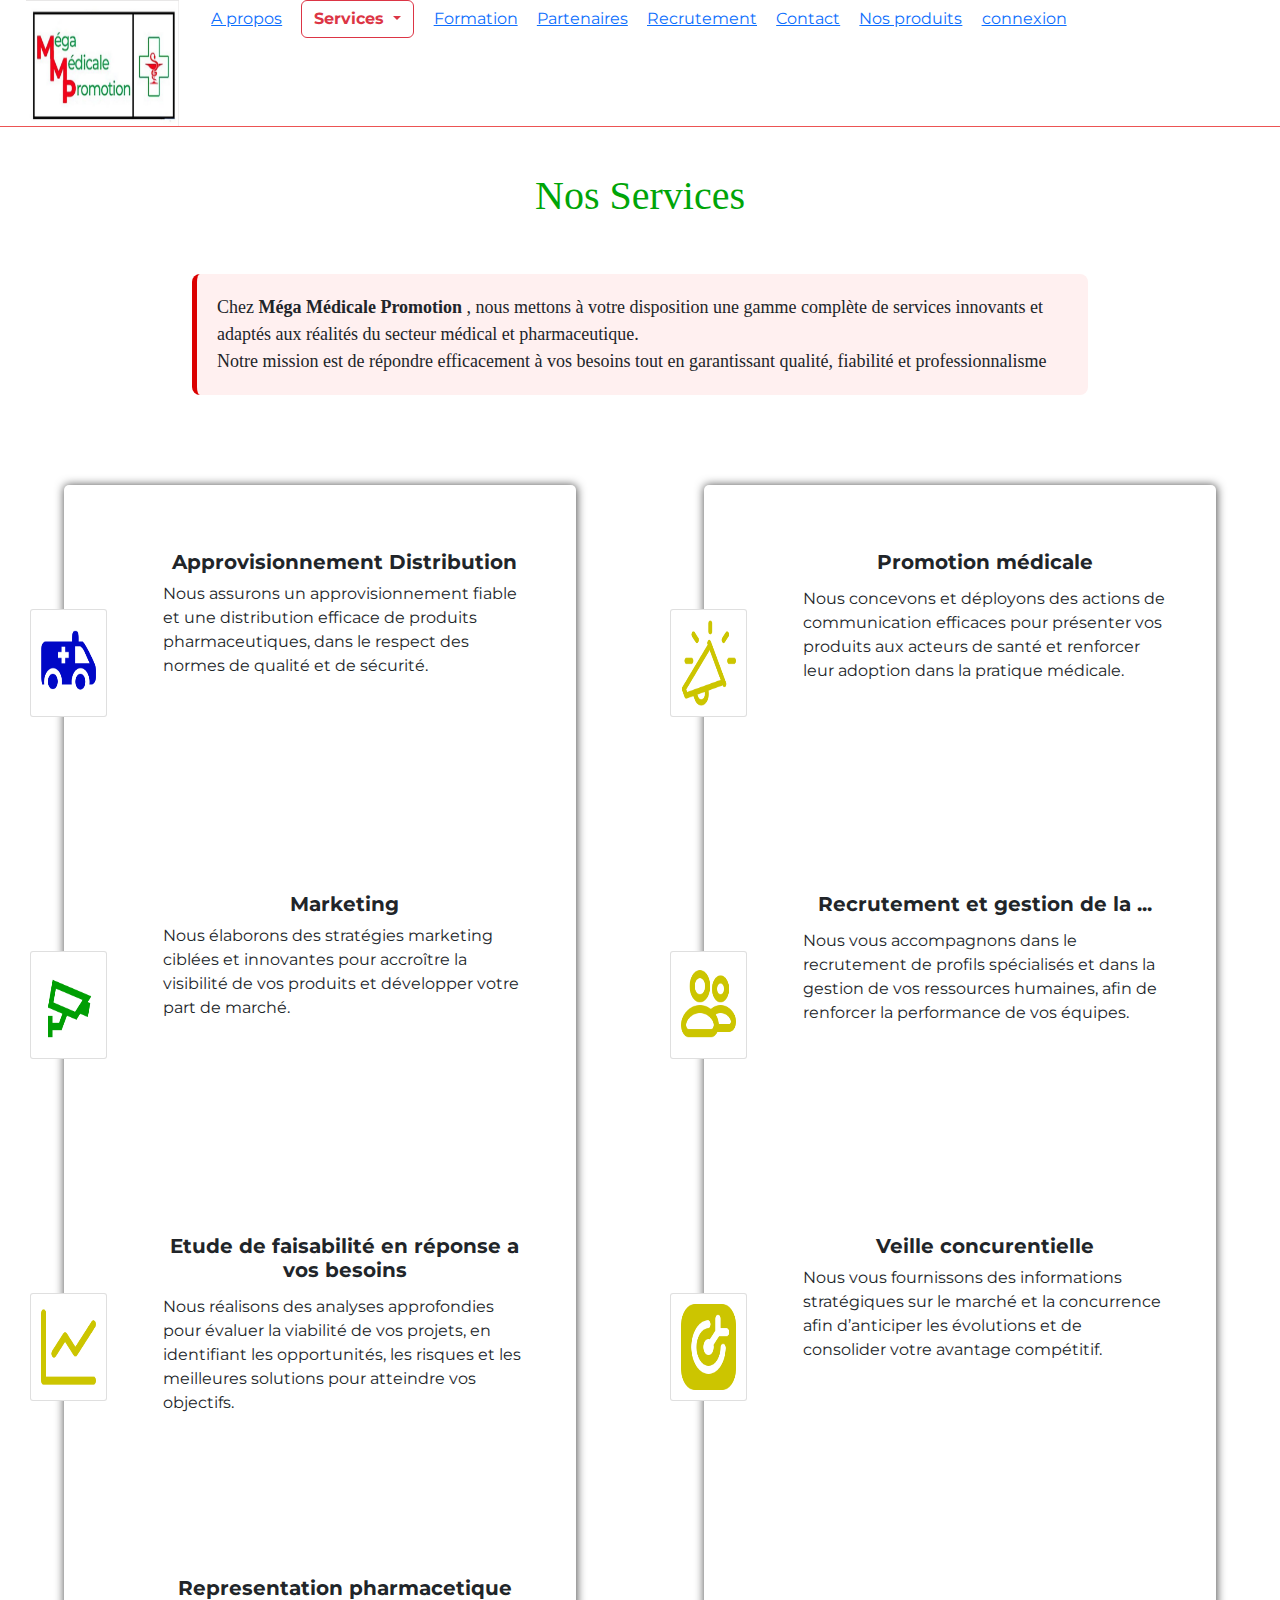
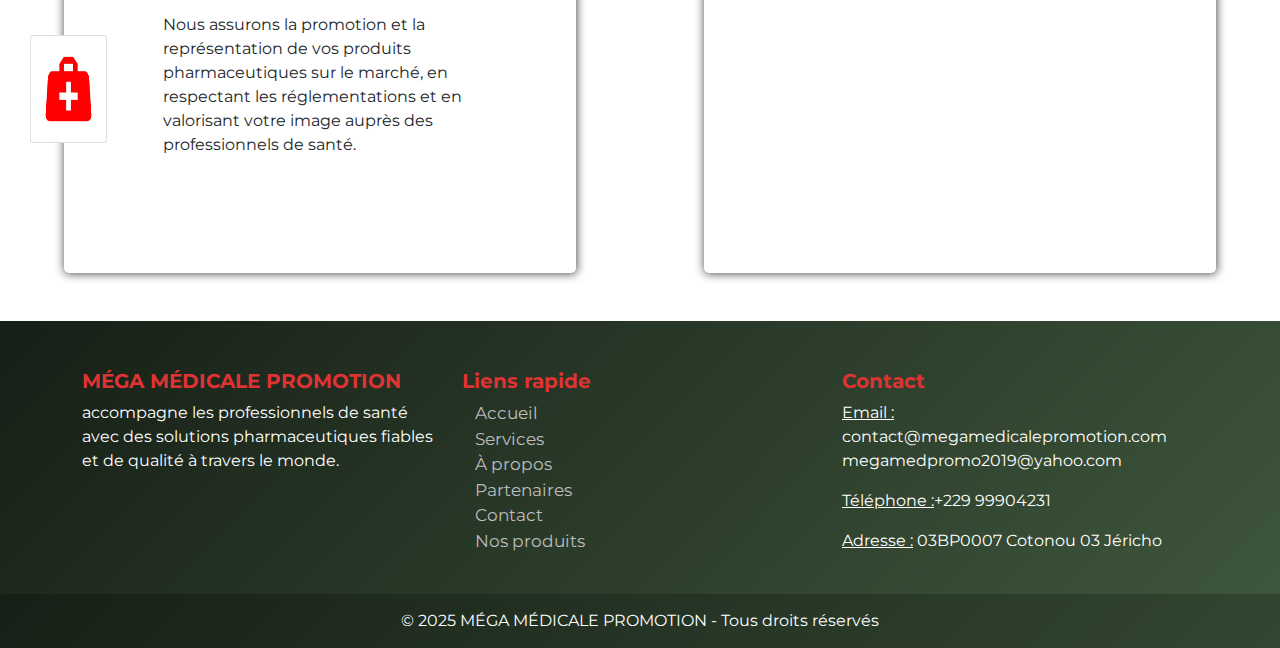
<file: Approfond.html>
<!DOCTYPE html>
<html lang="fr">
<head>
    <meta charset="UTF-8">
    <meta name="viewport" content="width=device-width, initial-scale=1.0">
    <title>MegaMedicalePromotion</title>
    
    <link href="https://fonts.googleapis.com/css2?family=Montserrat:wght@400;600&display=swap" rel="stylesheet">
    <link href="https://fonts.googleapis.com/css2?family=Poppins:wght@400;700&display=swap" rel="stylesheet">
    <link rel="preconnect" href="https://fonts.googleapis.com">
    <link rel="preconnect" href="https://fonts.gstatic.com" crossorigin>
    <link href="https://fonts.googleapis.com/css2?family=Rancho&display=swap" rel="stylesheet">
    <link rel="stylesheet" href="https://cdnjs.cloudflare.com/ajax/libs/font-awesome/6.5.0/css/all.min.css">
    <link rel="icon" type="image/png" href="./outils visuel/logo.png">
    <link href="https://cdn.jsdelivr.net/npm/bootstrap@5.3.3/dist/css/bootstrap.min.css" rel="stylesheet">
    <link rel="stylesheet" href="./Etude.css">
</head>
<body>
   <header>
        <img src="./outils visuel/logoNouveau.PNG" alt="" class="logo">
        <button class="menuAF" id="bouton">MENU ☰</button>
        <navd id="nav">
            <ul class="menuUl">
                <button class="close-btn" id="fermer">&times;</button>
                <li ><a href="./Apropos.html" class="menuliste">A propos</a></li>
                
                <div class="dropdown">
                    <button class="btn btn-whitte dropdown-toggle text-danger fw-bold active " type="button" data-bs-toggle="dropdown" aria-expanded="false">
                    Services
                    </button>
                    <ul class="dropdown-menu">
                        <li><a href="./Etude.html" class="dropdown-item">Etude de faisabilité en réponse a vos besoins</a></li>
                        <li><a href="./Representation.html" class="dropdown-item">Representation pharmacetique</a></li>
                        <li><a href="./Promotion.html" class="dropdown-item">Promotion médicale</a></li>
                        <li><a href="./RGestion.html" class="dropdown-item">Recrutement et gestion de la ...</a></li>
                        <li><a href="./Marketing.html" class="dropdown-item">Marketing</a></li>
                        <li><a href="./Approfond.html" class="dropdown-item">Approvisionnement Distribution</a></li>
                        <li><a href="./Veille.html" class="dropdown-item">Veille concurentielle</a></li>  
                    </ul>
                </div>
                
                <li><a href="./Formation.html"  class="menuliste">Formation</a></li>
                <li><a href="./Partenaire.html"  class="menuliste">Partenaires</a></li>
                <li><a href="./Recrutement.html"  class="menuliste">Recrutement</a></li>
                <li><a href="./Contact.html"  class="menuliste">Contact</a></li>
                <li><a href="./Produits.html"  class="menuliste">Nos produits</a></li>
                <li><a href="https://megamedicalepromotion.com/#/"  class="menuliste">connexion</a></li>
            </ul>
        </nav> 
    </header>
    <h1>Nos Services</h1>
    <p class="txt">
        Chez <b>Méga Médicale Promotion</b> , nous mettons à votre disposition une gamme complète 
        de services innovants et adaptés aux réalités du secteur médical et pharmaceutique. <br>
        Notre mission est de répondre efficacement à vos besoins tout en garantissant qualité, fiabilité
        et professionnalisme
    </p>
    <div class="boxx">
        <div class="boxx1">
                <div class="box1">
                    <img src="./outils visuel/ambulance_.png" alt="" class="iconee">
                    <div>
                        <h4>Approvisionnement Distribution</h4>
                        <p class="parag">
                            Nous assurons un approvisionnement fiable et une distribution efficace de produits pharmaceutiques, 
                            dans le respect des normes de qualité et de sécurité.
                        </p>
                    </div>
                
                </div>
                <div class="box1">
                    <img src="./outils visuel/surveillance_.png" alt="" class="iconee">
                    <div>
                        <h4>Marketing</h4>
                        <p class="parag">
                            Nous élaborons des stratégies marketing ciblées et innovantes pour accroître la visibilité de vos
                            produits et développer votre part de marché.
                        </p>
                    </div>
                
                </div>
                <div class="box1">
                    <img src="./outils visuel/graph-16_.png" alt="" class="iconee">
                    <div class="flx">
                        <h4>Etude de faisabilité en réponse a vos besoins</h4>
                        <p class="parag">
                            Nous réalisons des analyses approfondies pour évaluer la viabilité de vos projets, 
                            en identifiant les opportunités, les risques et les meilleures solutions pour atteindre vos objectifs.
                        </p>
                    </div>
                    
                   
                </div>
                <div class="box1">
                    <img src="./outils visuel/medical-bag_.png" alt="" class="iconee">
                    <div class="flx">
                        <h4>Representation pharmacetique</h4>
                        <p class="parag">
                            Nous assurons la promotion et la représentation de vos produits pharmaceutiques sur le marché, en respectant 
                            les réglementations et en valorisant votre image auprès des professionnels de santé.
                        </p>
                    </div>
                    
                </div>
                
        </div>
        <div class="boxx1">
            <div class="box1">
                    <img src="./outils visuel/annoncement-megaphone_.png" alt="" class="iconee">
                    <div class="flx">
                        <h4>Promotion médicale</h4>
                        <p class="parag">
                            Nous concevons et déployons des actions de communication efficaces pour présenter vos produits aux acteurs de 
                            santé et renforcer leur adoption dans la pratique médicale.
                        </p>
                    </div>
            </div>
                
                
            <div class="box1">
                    <img src="./outils visuel/persons_.png" alt="" class="iconee">
                    <div class="flx">
                        <h4>Recrutement et gestion de la ...</h4>
                        <p class="parag">
                            Nous vous accompagnons dans le recrutement de profils spécialisés et dans la gestion de vos ressources humaines, 
                            afin de renforcer la performance de vos équipes.
                        </p>
                    </div>
            </div>
            
            <div class="box1">
                <img src="./outils visuel/issue-type-objective_.png" alt="" class="iconee">
                <div>
                    <h4>Veille concurentielle</h4>
                    <p class="parag">
                        Nous vous fournissons des informations stratégiques sur le marché et la concurrence afin d’anticiper
                        les évolutions et de consolider votre avantage compétitif.
                    </p>
                </div>
            
            </div>
        </div>
        
    </div>
  

    <footer class="mt-5 pt-5 footer">
        <div class="container">
            <div class="row">
                <!-- Présentation -->
                <div class="col-lg-4 col-md-6 mb-4">
                    <h5 class="fw-bold">MÉGA MÉDICALE PROMOTION</h5>
                    <p> accompagne les professionnels 
                        de santé avec des solutions pharmaceutiques fiables 
                        et de qualité à travers le monde.
                    </p>
                    <div class="social-icons">
                        <a href="#"><i class="bi bi-facebook"></i></a>
                        <a href="#"><i class="bi bi-instagram"></i></a>
                        <a href="#"><i class="bi bi-whatsapp"></i></a>
                        <a href="#"><i class="bi bi-twitter"></i></a>
                    </div>
                </div>

                <!-- Liens utiles -->
                <div class="col-lg-4 col-md-6 mb-4">
                    <h5 class="fw-bold ">Liens rapide</h5>
                    <ul class="boite list-unstyled decallien">
                        <li><a href="./index.html">Accueil</a></li>
                        <li><a href="./Etude.html">Services</a></li>
                        <li><a href="./Apropos.html">À propos</a></li>
                        <li><a href="./Partenaire.html"  class="menuliste">Partenaires</a></li>
                        <li><a href="./Contact.html"  class="menuliste">Contact</a></li>
                        <li><a href="./Produits.html"  class="menuliste">Nos produits</a></li>
                    </ul>
                </div>

                <!-- Contact -->
                <div class="col-lg-4 col-md-12 mb-4">
                    <h5 class="fw-bold">Contact</h5>
                    <p> <u>Email :</u> contact@megamedicalepromotion.com <br>
                        megamedpromo2019@yahoo.com</p>
                    <p> <u>Téléphone :</u>+229 99904231</p>
                    <p> <u>Adresse :</u> 03BP0007 Cotonou 03 Jéricho</p>
                </div>
            </div>
        </div>

        <!-- Bas de page -->
        <div class="footer-bottom text-center">
            © 2025 MÉGA MÉDICALE PROMOTION - Tous droits réservés
        </div>
    </footer>

<!-- Bootstrap JS -->


  <script src="https://cdn.jsdelivr.net/npm/bootstrap@5.3.3/dist/js/bootstrap.bundle.min.js"></script>
    <script>
        window.addEventListener("load", function() {
            document.body.classList.add("loaded");
        });
    </script>
    <script src="./Aprpos.js"></script>
</body>
</html>
</file>
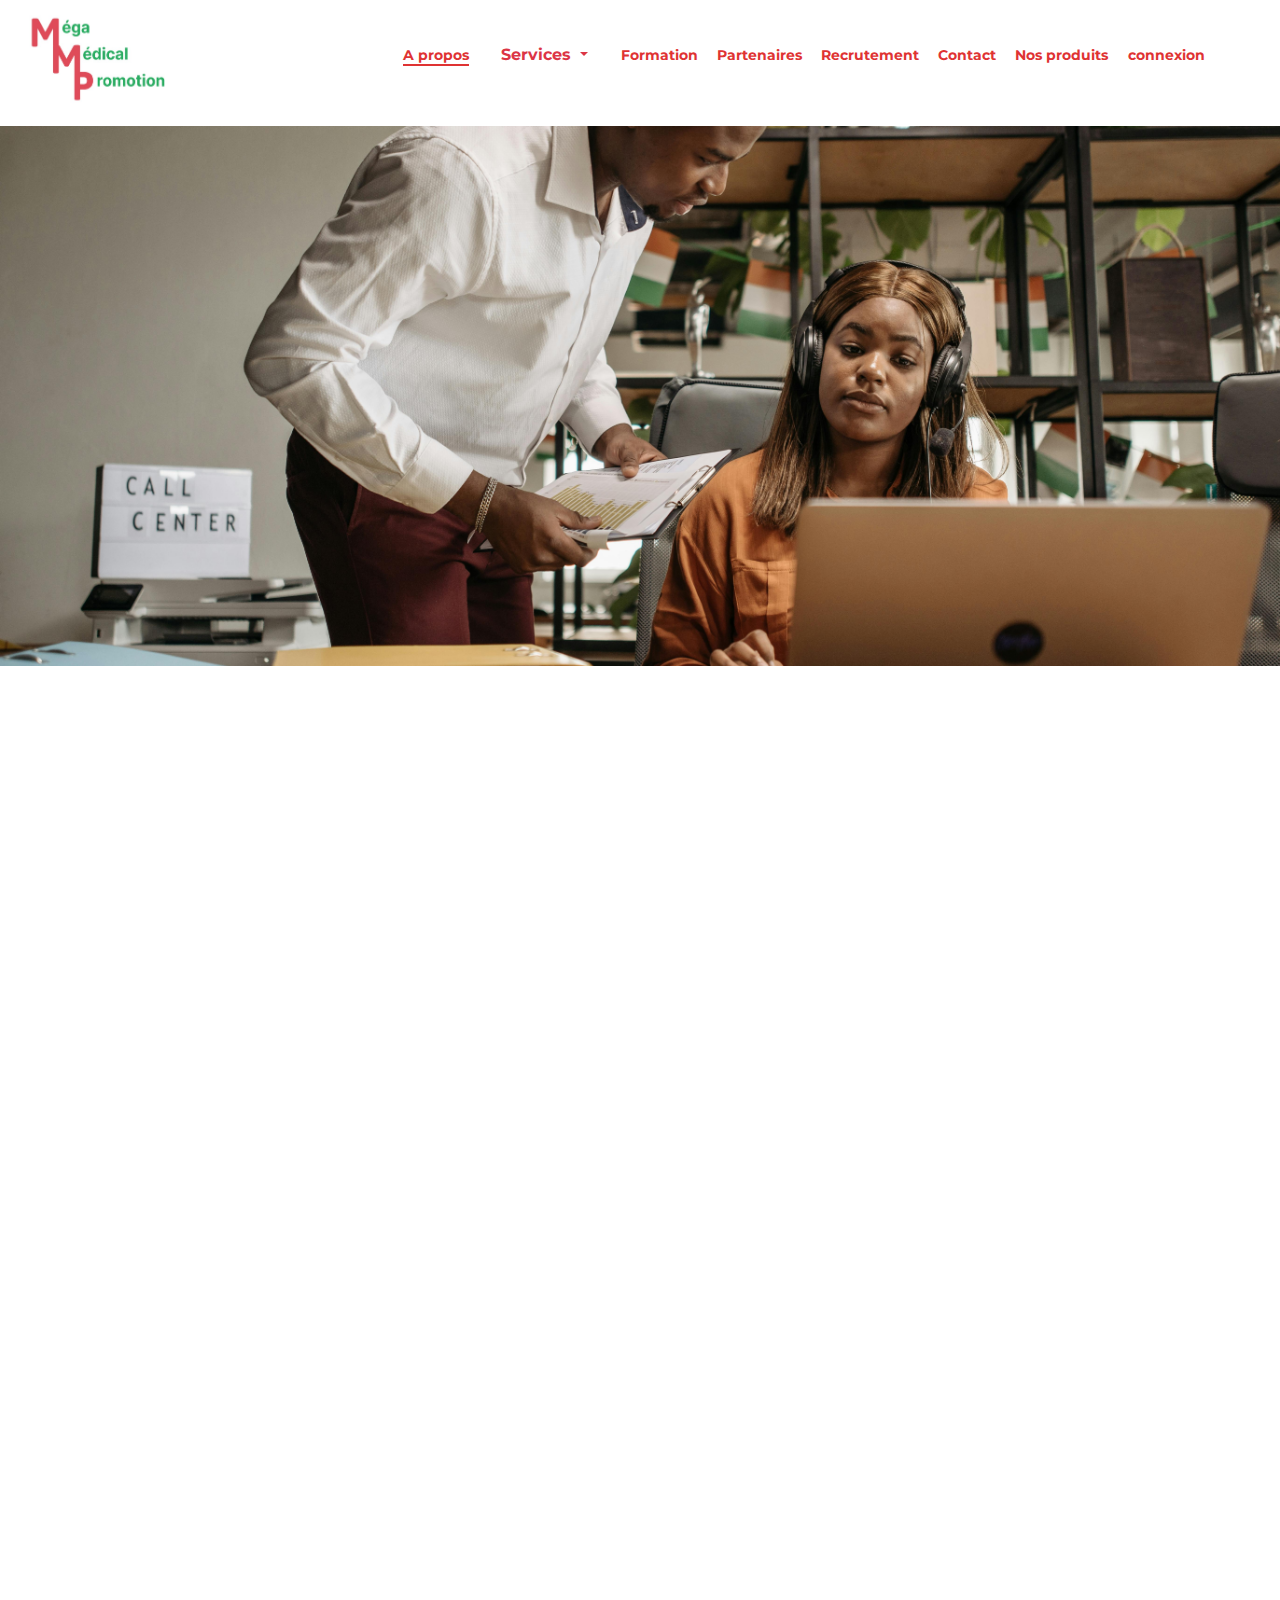
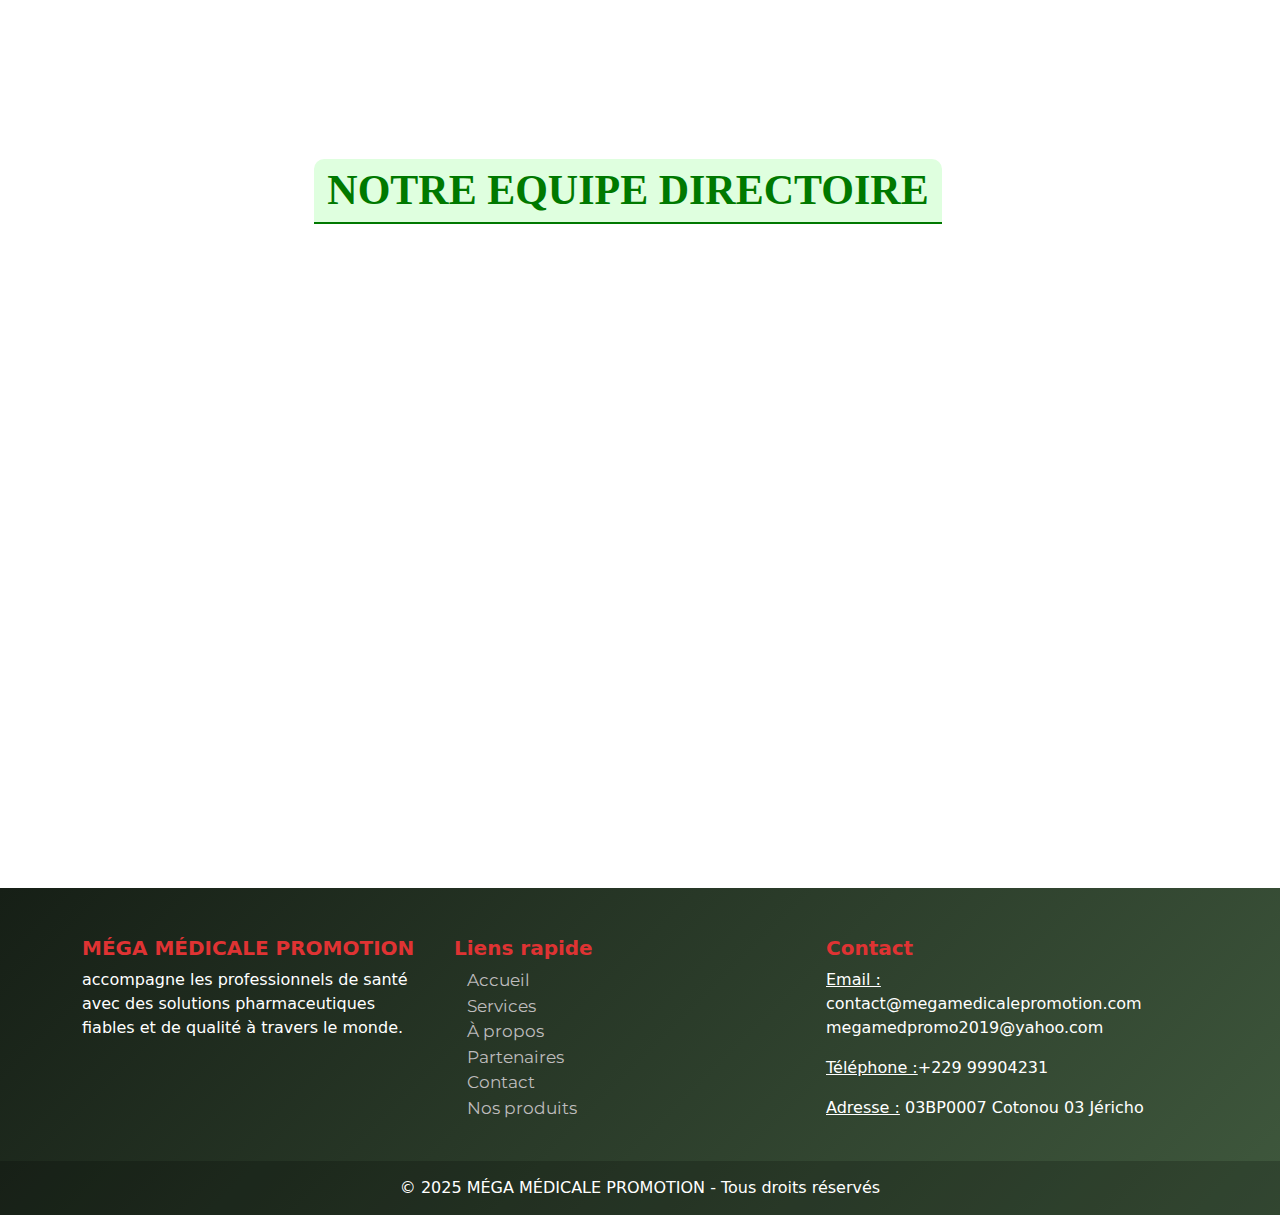
<file: Apropos.html>
<!DOCTYPE html>
<html lang="fr">
<head>
    <meta charset="UTF-8">
    <meta name="viewport" content="width=device-width, initial-scale=1.0">
    <title>MegaMedicalePromotion</title>
    <link rel="stylesheet" href="./Apropos.css">
    <link href="https://fonts.googleapis.com/css2?family=Montserrat:wght@400;600&display=swap" rel="stylesheet">
    <link href="https://fonts.googleapis.com/css2?family=Poppins:wght@400;700&display=swap" rel="stylesheet">
    <link rel="preconnect" href="https://fonts.googleapis.com">
    <link rel="preconnect" href="https://fonts.gstatic.com" crossorigin>
    <link href="https://fonts.googleapis.com/css2?family=Rancho&display=swap" rel="stylesheet">
    <link href="https://cdn.jsdelivr.net/npm/bootstrap@5.3.3/dist/css/bootstrap.min.css" rel="stylesheet">
    <link rel="icon" type="image/png" href="./outils visuel/logo.png">
</head>
<body>
    <header>
        <img src="./outils visuel/logo.png" alt="" class="logo">
        <nav>
            <ul class="menuUl">
                <li ><a href="./Apropos.html" class="active">A propos</a></li>
                
                <div class="dropdown">
                    <button class="btn btn-whitte dropdown-toggle text-danger fw-bold " type="button" data-bs-toggle="dropdown" aria-expanded="false">
                    Services
                    </button>
                    <ul class="dropdown-menu">
                        <li><a href="./Etude.html" class="dropdown-item">Etude de faisabilité en réponse a vos besoins</a></li>
                        <li><a href="./Representation.html" class="dropdown-item">Representation pharmacetique</a></li>
                        <li><a href="./Promotion.html" class="dropdown-item">Promotion médicale</a></li>
                        <li><a href="./Recrutement.html" class="dropdown-item">Recrutement et gestion de la ...</a></li>
                        <li><a href="./Marketing.html" class="dropdown-item">Marketing</a></li>
                        <li><a href="./Approfond.html" class="dropdown-item">Approvisionnement Distribution</a></li>
                        <li><a href="./Veille.html" class="dropdown-item">Veille concurentielle</a></li>  
                    </ul>
                </div>
               
                <li><a href="./Formation.html"  class="menuliste">Formation</a></li>
                <li><a href="./Partenaire.html"  class="menuliste">Partenaires</a></li>
                <li><a href="./Recrutement.html"  class="menuliste">Recrutement</a></li>
                <li><a href="./Contact.html"  class="menuliste">Contact</a></li>
                <li><a href="./Produits.html"  class="menuliste">Nos produits</a></li>
                <li><a href="https://megamedicalepromotion.com/#/"  class="menuliste">connexion</a></li>
            </ul>
        </nav> 
    </header>
    <div>
        <img src="./outils visuel/pexels-pavel-danilyuk-7658414.jpg" alt="" class="bgimage">
        <p class="phr1">A Propos de nous</p>
    </div>
    <div class="row">
        <div class="col-12">
            <div class="box">
                <div class="box0">
                    <img src="./outils visuel/logo.png" alt="" class="bx0">
                    <div class="bx1">
                        <p class="titre">Qui sommes nous ?</p>
                        <p class="txt">
                            <b>Méga Médicale Promotion (MMP)</b> est une agence de promotion pharmaceutique basée 
                            à Cotonou, au Bénin. <br>
                            Nous accompagnons les laboratoires et les professionnels de santé en assurant la visibilité
                            , la diffusion et la mise
                            en relation autour de produits pharmaceutiques fiables et adaptés aux besoins du marché.
                        </p>
                    </div>
                </div>

            </div>
        </div>
        <div class="col-12">
            <div class="box">
                <div class="box1">
                    <p class="titre"> VISION A l'horizon 2025-2035</p>
                    <p class="txt">
                        <b>MMP</b> se voudrait être dans le top 5 des agence de représentation et 
                        de promotion  pharmaceutique et parapharmaceutique au BENIN. <br>
                        En faisant de la délégation médicale 
                        comme à l'origine en s'adaptant aux réalités du temps tout en accordant priorité à la formation et
                        à l'éthique de la profession de visiteur médicale
                    </p>

                </div>

            </div>
        </div>
        <div class="col-12">
            <div class="box">
                <div class="box2">
                    <p class="titre">Notre mission</p>
                    <p class="txt">Contribuer à l'amélioration de la santé publique en facilitant l'accès à des produits
                        médicaux de qualité, en partageant des informations actualisées et en soutenant les professionnels 
                        de santé dans leur pratique quotidienne.
                    </p>
                </div>

            </div>
        </div>
        <div class="col-12">

            <p class="entete">NOTRE EQUIPE DIRECTOIRE</p> 
            <div class="box">
                
                    <p class="txte">
                        Derrière la réussite de <b>Méga Médicale Promotion</b> , il y a des femmes et des hommes engagés qui portent 
                        la vision de l'entreprise. <br>
                        Notre équipe directoire incarne le leadership et l'expertise nécessaires pour orienter nos choix stratégiques, 
                        renforcer nos partenariats et garantir un développement durable dans le secteur médical et pharmaceutique.
                    </p>
    
                

            </div>
        </div>
        <div class="col-12">
            <div class="box">
                
                <section class="team py-5">
                    <div class="container">
                        <div class="row g-4">
                            
                            <div class="col-lg-4 col-md-6">
                                <div class="card shadow-sm border-0 text-center p-3 h-100">
                                    <img src="./outils visuel/bg4.jpg" alt="Photo Membre" class="rounded-circle mx-auto mb-3" width="120" height="120">
                                    <h5 class="fw-bold">Dr. Jean Dupont</h5>
                                    <p class="text-primary mb-1"> Directeur Général</p>
                                </div>
                            </div>

                            <div class="col-lg-4 col-md-6">
                                <div class="card shadow-sm border-0 text-center p-3 h-100">
                                    <img src="./outils visuel/bg3.jpg" alt="Photo Membre" class="rounded-circle mx-auto mb-3" width="120" height="120">
                                    <h5 class="fw-bold">Mme. Aïssatou Koné</h5>
                                    <p class="text-primary mb-1"> Directeur Financier</p>
                                </div>
                            </div>

                            
                            <div class="col-lg-4 col-md-6">
                                <div class="card shadow-sm border-0 text-center p-3 h-100">
                                    <img src="./outils visuel/bg1.jpg" alt="Photo Membre" class="rounded-circle mx-auto mb-3" width="120" height="120">
                                    <h5 class="fw-bold">M. Marc Agossou</h5>
                                    <p class="text-primary mb-1"> Directeur Marketing</p>
                                </div>
                            </div>
                            

                        </div>
                    </div>
                </section>
            </div>    
        </div>
    </div>
    
<footer class="mt-5 pt-5 footer">
        <div class="container">
            <div class="row">
                <!-- Présentation -->
                <div class="col-lg-4 col-md-6 mb-4">
                    <h5 class="fw-bold">MÉGA MÉDICALE PROMOTION</h5>
                    <p> accompagne les professionnels 
                        de santé avec des solutions pharmaceutiques fiables 
                        et de qualité à travers le monde.
                    </p>
                    <div class="social-icons">
                        <a href="#"><i class="bi bi-facebook"></i></a>
                        <a href="#"><i class="bi bi-instagram"></i></a>
                        <a href="#"><i class="bi bi-whatsapp"></i></a>
                        <a href="#"><i class="bi bi-twitter"></i></a>
                    </div>
                </div>

                <!-- Liens utiles -->
                <div class="col-lg-4 col-md-6 mb-4">
                    <h5 class="fw-bold ">Liens rapide</h5>
                    <ul class="boite list-unstyled decallien">
                        <li><a href="./index.html">Accueil</a></li>
                        <li><a href="./Etude.html">Services</a></li>
                        <li><a href="./Apropos.html">À propos</a></li>
                        <li><a href="./Partenaire.html"  class="menuliste">Partenaires</a></li>
                        <li><a href="./Contact.html"  class="menuliste">Contact</a></li>
                        <li><a href="./Produits.html"  class="menuliste">Nos produits</a></li>
                    </ul>
                </div>

                <!-- Contact -->
                <div class="col-lg-4 col-md-12 mb-4">
                    <h5 class="fw-bold">Contact</h5>
                    <p> <u>Email :</u> contact@megamedicalepromotion.com <br>
                        megamedpromo2019@yahoo.com</p>
                    <p> <u>Téléphone :</u>+229 99904231</p>
                    <p> <u>Adresse :</u> 03BP0007 Cotonou 03 Jéricho</p>
                </div>
            </div>
        </div>

        <!-- Bas de page -->
        <div class="footer-bottom text-center">
            © 2025 MÉGA MÉDICALE PROMOTION - Tous droits réservés
        </div>
    </footer>

<!-- Bootstrap JS -->


<!-- Bootstrap JS -->


  <script src="https://cdn.jsdelivr.net/npm/bootstrap@5.3.3/dist/js/bootstrap.bundle.min.js"></script>
  <script>
    window.addEventListener("scroll", function () {
    let elements = document.querySelectorAll(".box");
    elements.forEach(el => {
        let position = el.getBoundingClientRect().top;
        let screenHeight = window.innerHeight;

        if (position < screenHeight - 100 && position > -el.offsetHeight + 100) {
        // La boîte est visible → ajouter la classe
        el.classList.add("show");
        } else {
        // La boîte est hors écran → enlever la classe
        el.classList.remove("show");
        }
    });
    });

  </script>
    <script>
        window.addEventListener("load", function() {
            document.body.classList.add("loaded");
        });
    </script>

</body>
</html>
</file>
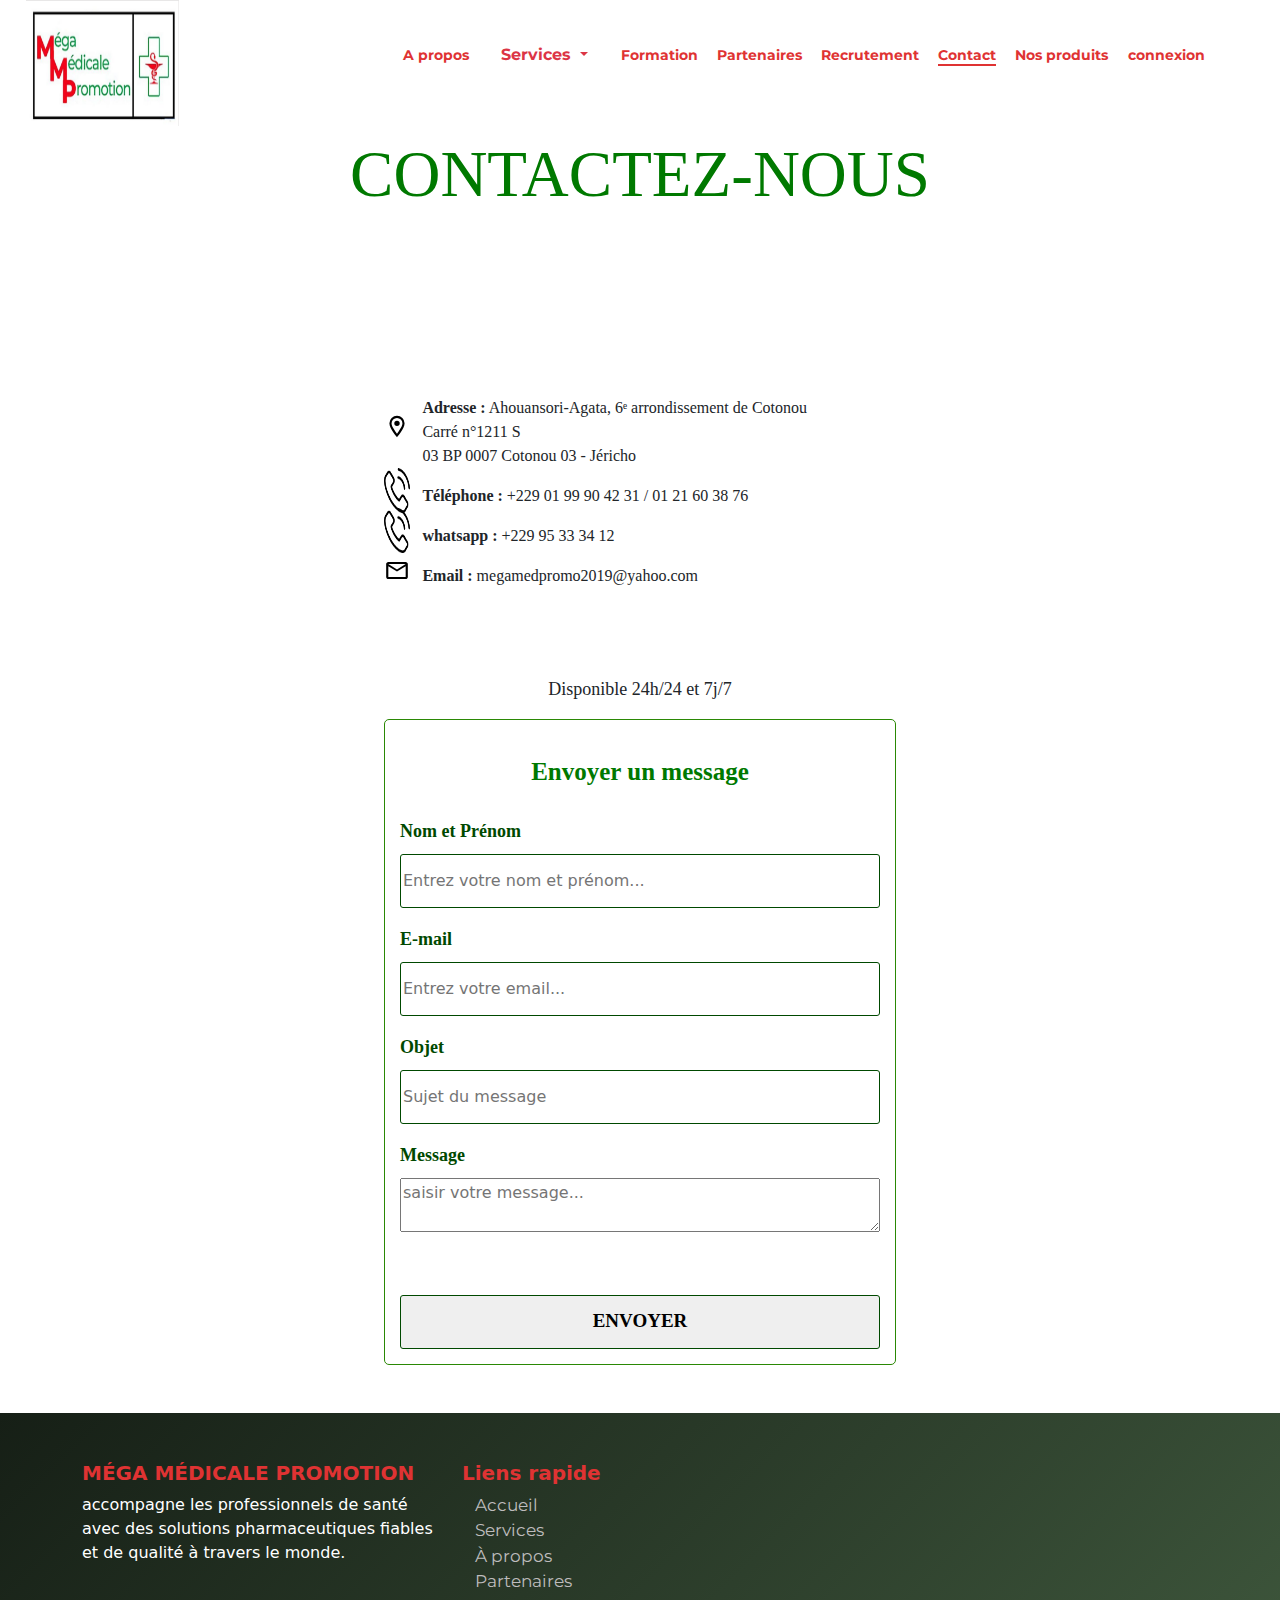
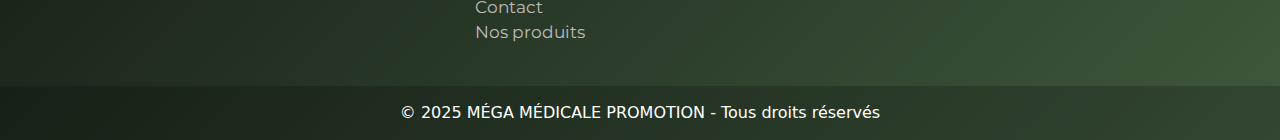
<file: Contact.html>
<!DOCTYPE html>
<html lang="fr">
<head>
    <meta charset="UTF-8">
    <meta name="viewport" content="width=device-width, initial-scale=1.0">
    <title>MegaMedicalePromotion</title>
    <link rel="stylesheet" href="./Contact.css">
    <link href="https://fonts.googleapis.com/css2?family=Montserrat:wght@400;600&display=swap" rel="stylesheet">
    <link href="https://fonts.googleapis.com/css2?family=Poppins:wght@400;700&display=swap" rel="stylesheet">
    <link rel="preconnect" href="https://fonts.googleapis.com">
    <link rel="preconnect" href="https://fonts.gstatic.com" crossorigin>
    <link href="https://fonts.googleapis.com/css2?family=Rancho&display=swap" rel="stylesheet">
    <link href="https://cdn.jsdelivr.net/npm/bootstrap@5.3.3/dist/css/bootstrap.min.css" rel="stylesheet">
    <link rel="icon" type="image/png" href="./outils visuel/logo.png">
</head>
<body>
   <header>
        <img src="./outils visuel/logoNouveau.PNG" alt="" class="logo">
        <button class="menuAF" id="bouton">MENU ☰</button>
        <nav id="nav">
            <ul class="menuUl">
                <button class="close-btn" id="fermer">&times;</button>
                <li ><a href="./Apropos.html" class="menuliste">A propos</a></li>
                
                <div class="dropdown">
                    <button class="btn btn-whitte dropdown-toggle text-danger fw-bold " type="button" data-bs-toggle="dropdown" aria-expanded="false">
                    Services
                    </button>
                    <ul class="dropdown-menu">
                        <li><a href="./Etude.html" class="dropdown-item">Etude de faisabilité en réponse a vos besoins</a></li>
                        <li><a href="./Representation.html" class="dropdown-item">Representation pharmacetique</a></li>
                        <li><a href="./Promotion.html" class="dropdown-item">Promotion médicale</a></li>
        
                        <li><a href="./Marketing.html" class="dropdown-item">Marketing</a></li>
                        <li><a href="./Approfond.html" class="dropdown-item">Approvisionnement Distribution</a></li>
                        <li><a href="./Veille.html" class="dropdown-item">Veille concurentielle</a></li>  
                    </ul>
                </div>
                
                <li><a href="./Formation.html"  class="menuliste">Formation</a></li>
                <li><a href="./Partenaire.html"  class="menuliste">Partenaires</a></li>
                <li><a href="./Recrutement.html"  class="menuliste">Recrutement</a></li>
                <li><a href="./Contact.html"  class="active">Contact</a></li>
                <li><a href="./Produits.html"  class="menuliste">Nos produits</a></li>
                <li><a href="https://megamedicalepromotion.com/#/"  class="menuliste">connexion</a></li>
            </ul>
        </nav> 
    </header>
    <p class="entete">CONTACTEZ-NOUS</p>
    <div class="opti">
        <div class="chx">
            <img src="./outils visuel/map-marker-outline.svg" alt="" class="icone">
            <p class="txt"> <b>Adresse :</b>
                Ahouansori-Agata, 6ᵉ arrondissement de Cotonou <br>
                Carré n°1211 S <br>
                03 BP 0007 Cotonou 03 - Jéricho</p>
        </div>
        <div class="chx">
            <img src="./outils visuel/phone-call.png" alt="" class="icone">
            <p class="txt"> <b>Téléphone :</b> +229 01 99 90 42 31 / 01 21 60 38 76</p>
        </div>
        <div class="chx">
            <img src="./outils visuel/phone-call.png" alt="" class="icone">
            <p class="txt"> <b>whatsapp :</b> +229 95 33 34 12</p>
        </div>
         <div class="chx">
            <img src="./outils visuel/email-outline.svg" alt="" class="icone">
            <p class="txt"> <b>Email :</b> megamedpromo2019@yahoo.com</p>
        </div>
    </div>
    <p class="ouver">Disponible 24h/24 et 7j/7</p>

    <form action="./contact.php" method="post">
        <label for="" class="titrf">Envoyer un message</label>
        <label for="N">Nom et Prénom</label>
        <input type="text" name="nom" id="N" required placeholder="Entrez votre nom et prénom...">
        <label for="E">E-mail</label>
        <input type="email" name="email" id="E" required placeholder="Entrez votre email...">
        <label for="O">Objet</label>
        <input type="text" name="objet" id="" placeholder="Sujet du message">
        <label for="M" >Message</label>
        <textarea name="message" id="M" placeholder="saisir votre message..." required class="tes"></textarea>
        <input type="submit" value="ENVOYER" class="bout">
    </form>

    <footer class="mt-5 pt-5 footer">
        <div class="container">
            <div class="row">
                <!-- Présentation -->
                <div class="col-lg-4 col-md-6 mb-4">
                    <h5 class="fw-bold">MÉGA MÉDICALE PROMOTION</h5>
                    <p> accompagne les professionnels 
                        de santé avec des solutions pharmaceutiques fiables 
                        et de qualité à travers le monde.
                    </p>
                    <div class="social-icons">
                        <a href="#"><i class="bi bi-facebook"></i></a>
                        <a href="#"><i class="bi bi-instagram"></i></a>
                        <a href="#"><i class="bi bi-whatsapp"></i></a>
                        <a href="#"><i class="bi bi-twitter"></i></a>
                    </div>
                </div>

                <!-- Liens utiles -->
                <div class="col-lg-4 col-md-6 mb-4">
                    <h5 class="fw-bold ">Liens rapide</h5>
                    <ul class="boite list-unstyled decallien">
                        <li><a href="./index.html">Accueil</a></li>
                        <li><a href="./Etude.html">Services</a></li>
                        <li><a href="./Apropos.html">À propos</a></li>
                        <li><a href="./Partenaire.html"  class="menuliste">Partenaires</a></li>
                        <li><a href="./Contact.html"  class="menuliste">Contact</a></li>
                        <li><a href="./Produits.html"  class="menuliste">Nos produits</a></li>
                    </ul>
                </div>

                <!-- Contact -->
                <div class="col-lg-4 col-md-12 mb-4">
                    
                </div>
            </div>
        </div>

        <!-- Bas de page -->
        <div class="footer-bottom text-center">
            © 2025 MÉGA MÉDICALE PROMOTION - Tous droits réservés
        </div>
    </footer>

<!-- Bootstrap JS -->


<!-- Bootstrap JS -->


  <script src="https://cdn.jsdelivr.net/npm/bootstrap@5.3.3/dist/js/bootstrap.bundle.min.js"></script>
    <script>
        window.addEventListener("load", function() {
            document.body.classList.add("loaded");
        });
    </script>
    <script src="./Aprpos.js"></script>
</body>
</html>
</file>
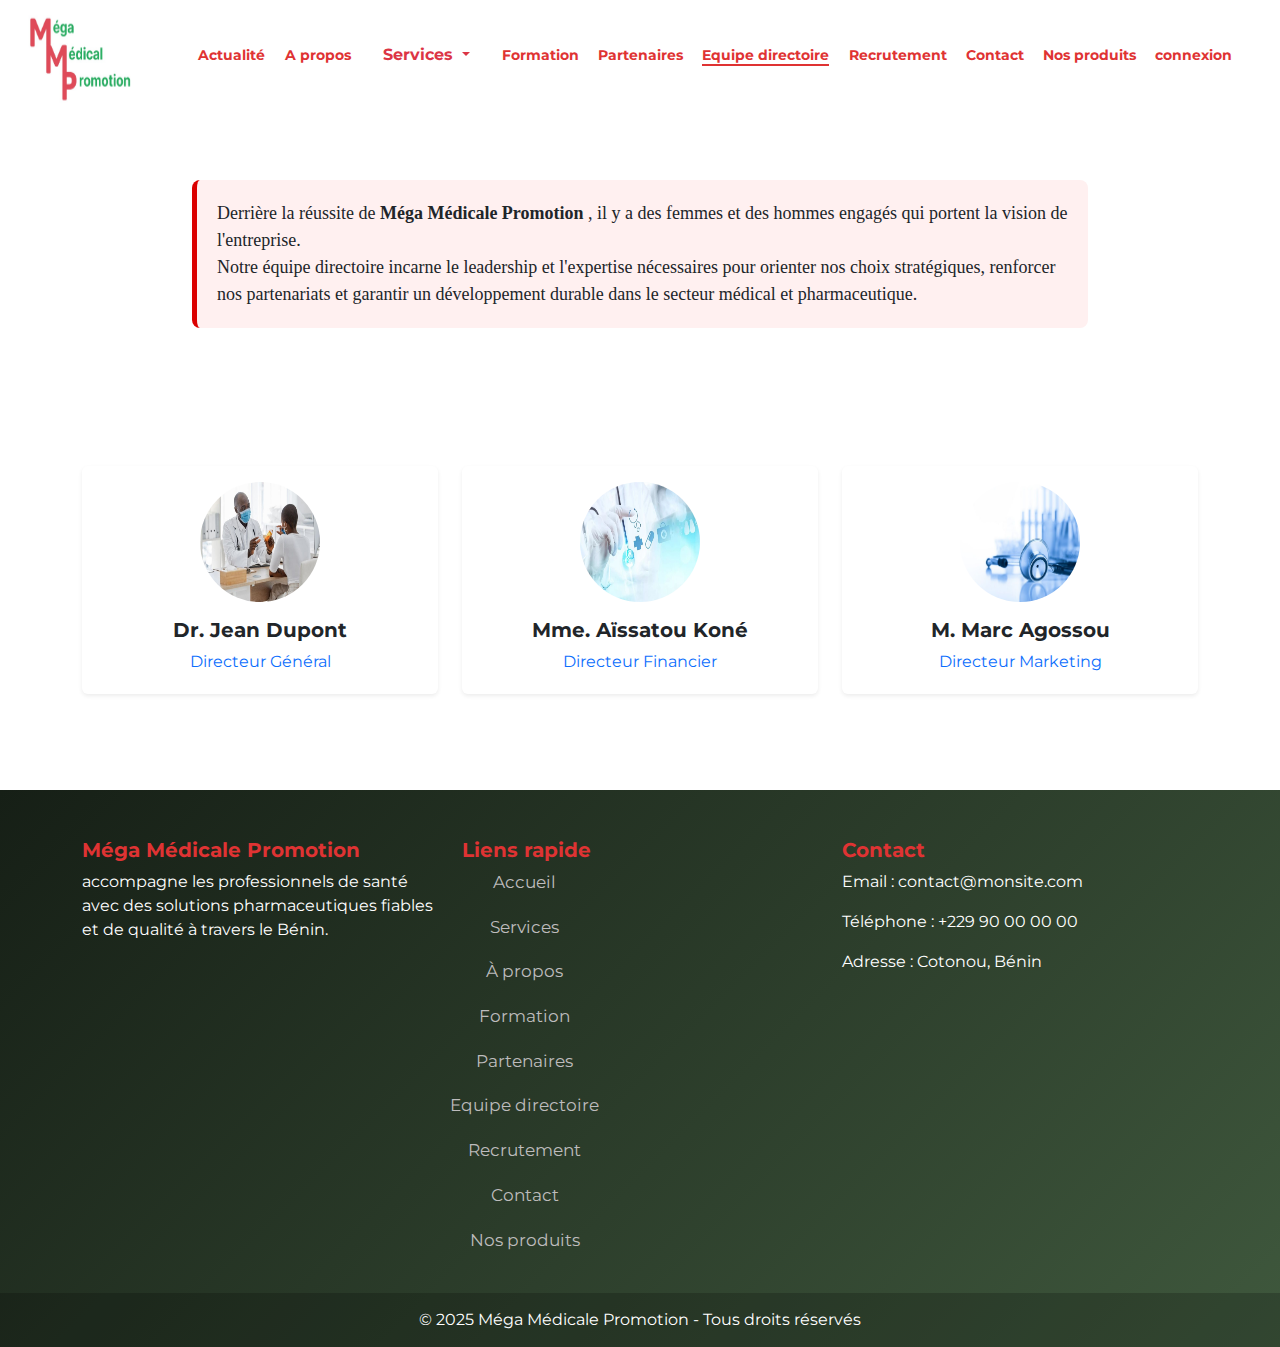
<file: Equipe.html>
<!DOCTYPE html>
<html lang="fr">
<head>
    <meta charset="UTF-8">
    <meta name="viewport" content="width=device-width, initial-scale=1.0">
    <title>MegaMedicalePromotion</title>
    
    <link href="https://fonts.googleapis.com/css2?family=Montserrat:wght@400;600&display=swap" rel="stylesheet">
    <link href="https://fonts.googleapis.com/css2?family=Poppins:wght@400;700&display=swap" rel="stylesheet">
    <link rel="preconnect" href="https://fonts.googleapis.com">
    <link rel="preconnect" href="https://fonts.gstatic.com" crossorigin>
    <link href="https://fonts.googleapis.com/css2?family=Rancho&display=swap" rel="stylesheet">
    <link href="https://cdn.jsdelivr.net/npm/bootstrap@5.3.3/dist/css/bootstrap.min.css" rel="stylesheet">
    <link rel="stylesheet" href="./Equipe.css">
</head>
<body>
   <header>
        <img src="./outils visuel/logo.png" alt="" class="logo">
        <nav>
            <ul class="menuUl">
                <li ><a href="./index.html" class="menuliste">Actualité</a></li>
                <li ><a href="./Apropos.html" class="menuliste">A propos</a></li>
                
                <div class="dropdown">
                    <button class="btn btn-whitte dropdown-toggle text-danger fw-bold " type="button" data-bs-toggle="dropdown" aria-expanded="false">
                    Services
                    </button>
                    <ul class="dropdown-menu">
                        <li><a href="./Etude.html" class="dropdown-item">Etude de faisabilité en réponse a vos besoins</a></li>
                        <li><a href="./Representation.html" class="dropdown-item">Representation pharmacetique</a></li>
                        <li><a href="./Promotion.html" class="dropdown-item">Promotion médicale</a></li>
                        <li><a href="./Recrutement.html" class="dropdown-item">Recrutement et gestion de la ...</a></li>
                        <li><a href="./Marketing.html" class="dropdown-item">Marketing</a></li>
                        <li><a href="./Approfond.html" class="dropdown-item">Approvisionnement Distribution</a></li>
                        <li><a href="./Veille.html" class="dropdown-item">Veille concurentielle</a></li>  
                    </ul>
                </div>
                
                <li><a href="./Formation.html"  class="menuliste">Formation</a></li>
                <li><a href="./Partenaire.html"  class="menuliste">Partenaires</a></li>
                <li><a href="./Equipe.html"  class="active">Equipe directoire</a></li>
                <li><a href="./Recrutement.html"  class="menuliste">Recrutement</a></li>
                <li><a href="./Contact.html"  class="menuliste">Contact</a></li>
                <li><a href="./Produits.html"  class="menuliste">Nos produits</a></li>
                <li><a href="https://megamedicalepromotion.com/#/"  class="menuliste">connexion</a></li>
            </ul>
        </nav> 
    </header>
     <p class="txt">
        Derrière la réussite de <b>Méga Médicale Promotion</b> , il y a des femmes et des hommes engagés qui portent 
        la vision de l'entreprise. <br>
        Notre équipe directoire incarne le leadership et l'expertise nécessaires pour orienter nos choix stratégiques, 
        renforcer nos partenariats et garantir un développement durable dans le secteur médical et pharmaceutique.
    </p>
    <section class="team py-5">
        <div class="container">
            <div class="row g-4">
                
                <div class="col-lg-4 col-md-6">
                    <div class="card shadow-sm border-0 text-center p-3 h-100">
                        <img src="./outils visuel/bg4.jpg" alt="Photo Membre" class="rounded-circle mx-auto mb-3" width="120" height="120">
                        <h5 class="fw-bold">Dr. Jean Dupont</h5>
                        <p class="text-primary mb-1"> Directeur Général</p>
                    </div>
                </div>

                <div class="col-lg-4 col-md-6">
                    <div class="card shadow-sm border-0 text-center p-3 h-100">
                        <img src="./outils visuel/bg3.jpg" alt="Photo Membre" class="rounded-circle mx-auto mb-3" width="120" height="120">
                        <h5 class="fw-bold">Mme. Aïssatou Koné</h5>
                        <p class="text-primary mb-1"> Directeur Financier</p>
                    </div>
                </div>

                <!-- Membre 3 -->
                <div class="col-lg-4 col-md-6">
                    <div class="card shadow-sm border-0 text-center p-3 h-100">
                        <img src="./outils visuel/bg1.jpg" alt="Photo Membre" class="rounded-circle mx-auto mb-3" width="120" height="120">
                        <h5 class="fw-bold">M. Marc Agossou</h5>
                        <p class="text-primary mb-1"> Directeur Marketing</p>
                    </div>
                </div>

            </div>
        </div>
    </section>

           
    
    <footer class="mt-5 pt-5 footer">
        <div class="container">
            <div class="row">
                <!-- Présentation -->
                <div class="col-lg-4 col-md-6 mb-4">
                    <h5 class="fw-bold">Méga Médicale Promotion</h5>
                    <p> accompagne les professionnels 
                        de santé avec des solutions pharmaceutiques fiables 
                        et de qualité à travers le Bénin.
                    </p>
                    <div class="social-icons">
                        <a href="#"><i class="bi bi-facebook"></i></a>
                        <a href="#"><i class="bi bi-instagram"></i></a>
                        <a href="#"><i class="bi bi-whatsapp"></i></a>
                        <a href="#"><i class="bi bi-twitter"></i></a>
                    </div>
                </div>

                <!-- Liens utiles -->
                <div class="col-lg-4 col-md-6 mb-4">
                    <h5 class="fw-bold ">Liens rapide</h5>
                    <ul class="boite list-unstyled decallien">
                        <li><a href="./index.html">Accueil</a></li>
                        <li><a href="./">Services</a></li>
                        <li><a href="./Apropos.html">À propos</a></li>
                        <li><a href="./Formation.html"  class="menuliste">Formation</a></li>
                        <li><a href="./Partenaire.html"  class="menuliste">Partenaires</a></li>
                        <li><a href="./Equipe.html"  class="menuliste">Equipe directoire</a></li>
                        <li><a href="./Recrutement.html"  class="menuliste">Recrutement</a></li>
                        <li><a href="./Contact.html"  class="menuliste">Contact</a></li>
                        <li><a href="./Produits.html"  class="menuliste">Nos produits</a></li>
                    </ul>
                </div>

                <!-- Contact -->
                <div class="col-lg-4 col-md-12 mb-4">
                    <h5 class="fw-bold">Contact</h5>
                    <p>Email : contact@monsite.com</p>
                    <p>Téléphone : +229 90 00 00 00</p>
                    <p>Adresse : Cotonou, Bénin</p>
                </div>
            </div>
        </div>

        <!-- Bas de page -->
        <div class="footer-bottom text-center">
            © 2025 Méga Médicale Promotion - Tous droits réservés
        </div>
    </footer>

<!-- Bootstrap JS -->


  <script src="https://cdn.jsdelivr.net/npm/bootstrap@5.3.3/dist/js/bootstrap.bundle.min.js"></script>
    <script>
        window.addEventListener("load", function() {
            document.body.classList.add("loaded");
        });
    </script>
</body>
</html>
</file>
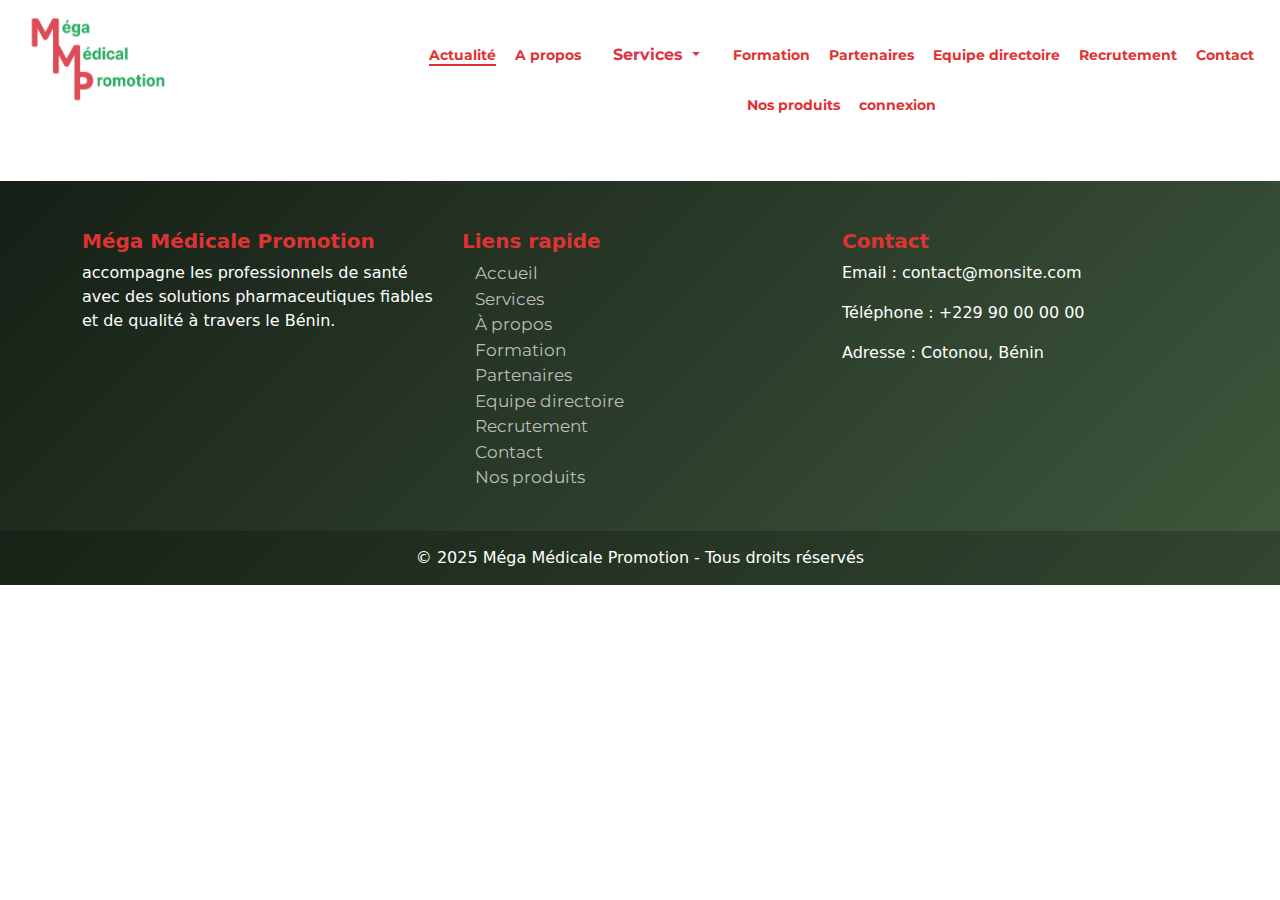
<file: Etude.html>
<!DOCTYPE html>
<html lang="fr">
<head>
    <meta charset="UTF-8">
    <meta name="viewport" content="width=device-width, initial-scale=1.0">
    <title>MegaMedicalePromotion</title>
    <link rel="stylesheet" href="index.css">
    <link href="https://fonts.googleapis.com/css2?family=Montserrat:wght@400;600&display=swap" rel="stylesheet">
    <link href="https://fonts.googleapis.com/css2?family=Poppins:wght@400;700&display=swap" rel="stylesheet">
    <link rel="preconnect" href="https://fonts.googleapis.com">
    <link rel="preconnect" href="https://fonts.gstatic.com" crossorigin>
    <link href="https://fonts.googleapis.com/css2?family=Rancho&display=swap" rel="stylesheet">
    <link href="https://cdn.jsdelivr.net/npm/bootstrap@5.3.3/dist/css/bootstrap.min.css" rel="stylesheet">
</head>
<body>
   <header>
        <img src="./outils visuel/logo.png" alt="" class="logo">
        <nav>
            <ul class="menuUl">
                <li ><a href="./index.html" class="active">Actualité</a></li>
                <li ><a href="./Apropos.html" class="menuliste">A propos</a></li>
                
                <div class="dropdown">
                    <button class="btn btn-whitte dropdown-toggle text-danger fw-bold " type="button" data-bs-toggle="dropdown" aria-expanded="false">
                    Services
                    </button>
                    <ul class="dropdown-menu">
                        <li><a href="./Etude.html" class="dropdown-item">Etude de faisabilité en réponse a vos besoins</a></li>
                        <li><a href="./Representation.html" class="dropdown-item">Representation pharmacetique</a></li>
                        <li><a href="./Promotion.html" class="dropdown-item">Promotion médicale</a></li>
                        <li><a href="./Recrutement.html" class="dropdown-item">Recrutement et gestion de la ...</a></li>
                        <li><a href="./Marketing.html" class="dropdown-item">Marketing</a></li>
                        <li><a href="./Approfond.html" class="dropdown-item">Approvisionnement Distribution</a></li>
                        <li><a href="./Veille.html" class="dropdown-item">Veille concurentielle</a></li>  
                    </ul>
                </div>
                
                <li><a href="./Formation.html"  class="menuliste">Formation</a></li>
                <li><a href="./Partenaire.html"  class="menuliste">Partenaires</a></li>
                <li><a href="./Equipe.html"  class="menuliste">Equipe directoire</a></li>
                <li><a href="./Recrutement.html"  class="menuliste">Recrutement</a></li>
                <li><a href="./Contact.html"  class="menuliste">Contact</a></li>
                <li><a href="./Produits.html"  class="menuliste">Nos produits</a></li>
                <li><a href="https://megamedicalepromotion.com/#/"  class="menuliste">connexion</a></li>
            </ul>
        </nav> 
    </header>
  

      <footer class="mt-5 pt-5 footer">
        <div class="container">
            <div class="row">
                <!-- Présentation -->
                <div class="col-lg-4 col-md-6 mb-4">
                    <h5 class="fw-bold">Méga Médicale Promotion</h5>
                    <p> accompagne les professionnels 
                        de santé avec des solutions pharmaceutiques fiables 
                        et de qualité à travers le Bénin.
                    </p>
                    <div class="social-icons">
                        <a href="#"><i class="bi bi-facebook"></i></a>
                        <a href="#"><i class="bi bi-instagram"></i></a>
                        <a href="#"><i class="bi bi-whatsapp"></i></a>
                        <a href="#"><i class="bi bi-twitter"></i></a>
                    </div>
                </div>

                <!-- Liens utiles -->
                <div class="col-lg-4 col-md-6 mb-4">
                    <h5 class="fw-bold ">Liens rapide</h5>
                    <ul class="boite list-unstyled decallien">
                        <li><a href="./index.html">Accueil</a></li>
                        <li><a href="./">Services</a></li>
                        <li><a href="./Apropos.html">À propos</a></li>
                        <li><a href="./Formation.html"  class="menuliste">Formation</a></li>
                        <li><a href="./Partenaire.html"  class="menuliste">Partenaires</a></li>
                        <li><a href="./Equipe.html"  class="menuliste">Equipe directoire</a></li>
                        <li><a href="./Recrutement.html"  class="menuliste">Recrutement</a></li>
                        <li><a href="./Contact.html"  class="menuliste">Contact</a></li>
                        <li><a href="./Produits.html"  class="menuliste">Nos produits</a></li>
                    </ul>
                </div>

                <!-- Contact -->
                <div class="col-lg-4 col-md-12 mb-4">
                    <h5 class="fw-bold">Contact</h5>
                    <p>Email : contact@monsite.com</p>
                    <p>Téléphone : +229 90 00 00 00</p>
                    <p>Adresse : Cotonou, Bénin</p>
                </div>
            </div>
        </div>

        <!-- Bas de page -->
        <div class="footer-bottom text-center">
            © 2025 Méga Médicale Promotion - Tous droits réservés
        </div>
    </footer>

<!-- Bootstrap JS -->


  <script src="https://cdn.jsdelivr.net/npm/bootstrap@5.3.3/dist/js/bootstrap.bundle.min.js"></script>
    <script>
        window.addEventListener("load", function() {
            document.body.classList.add("loaded");
        });
    </script>
</body>
</html>
</file>
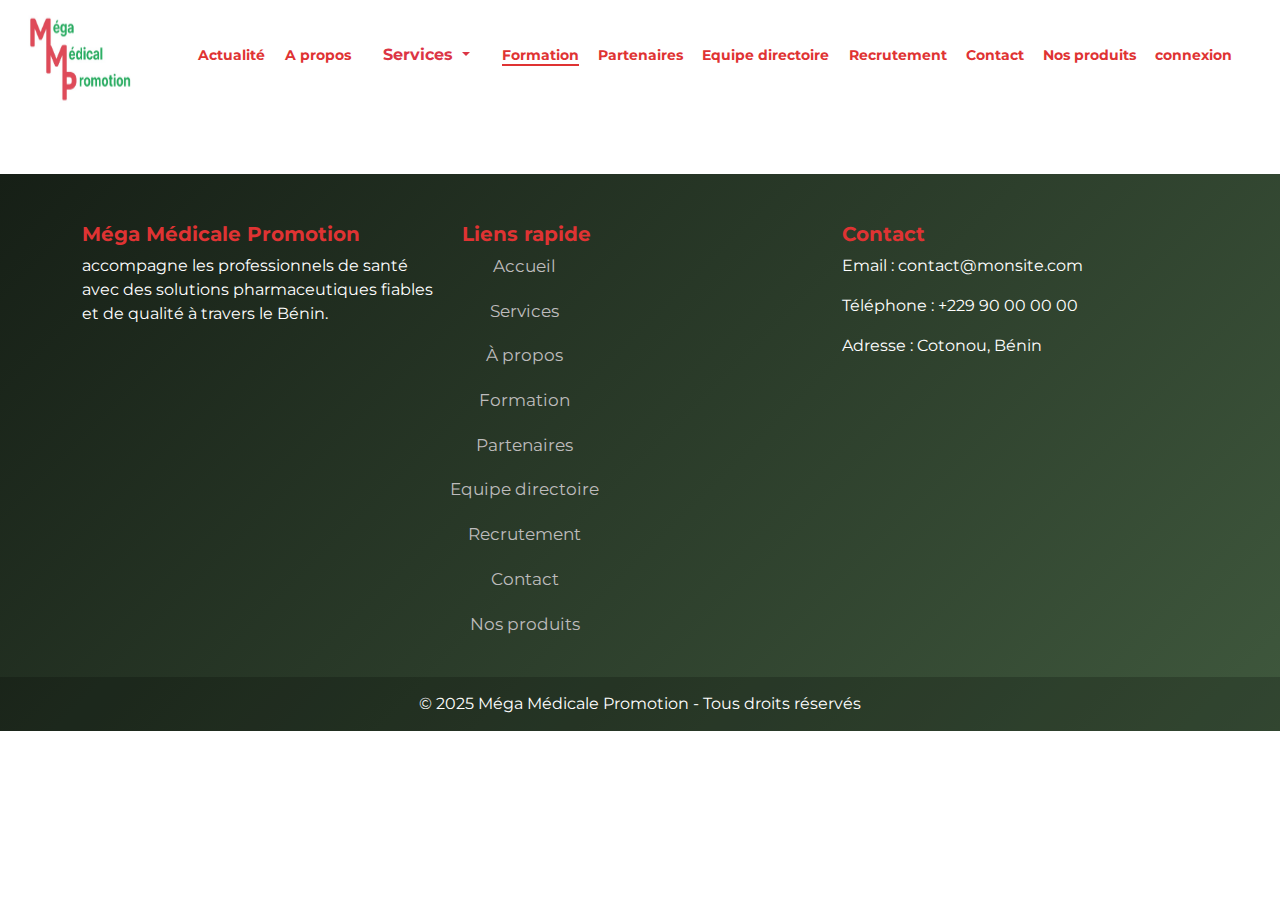
<file: Formation.html>
<!DOCTYPE html>
<html lang="fr">
<head>
    <meta charset="UTF-8">
    <meta name="viewport" content="width=device-width, initial-scale=1.0">
    <title>MegaMedicalePromotion</title>
   
    <link href="https://fonts.googleapis.com/css2?family=Montserrat:wght@400;600&display=swap" rel="stylesheet">
    <link href="https://fonts.googleapis.com/css2?family=Poppins:wght@400;700&display=swap" rel="stylesheet">
    <link rel="preconnect" href="https://fonts.googleapis.com">
    <link rel="preconnect" href="https://fonts.gstatic.com" crossorigin>
    <link href="https://fonts.googleapis.com/css2?family=Rancho&display=swap" rel="stylesheet">
    <link href="https://cdn.jsdelivr.net/npm/bootstrap@5.3.3/dist/css/bootstrap.min.css" rel="stylesheet">
    <link rel="stylesheet" href="./Formation.css">
    <link rel="icon" type="image/png" href="./outils visuel/logo.png">
</head>
<body>
   <header>
        <img src="./outils visuel/logo.png" alt="" class="logo">
        <nav>
            <ul class="menuUl">
                <li ><a href="./index.html" class="menuliste">Actualité</a></li>
                <li ><a href="./Apropos.html" class="menuliste">A propos</a></li>
                
                <div class="dropdown">
                    <button class="btn btn-whitte dropdown-toggle text-danger fw-bold " type="button" data-bs-toggle="dropdown" aria-expanded="false">
                    Services
                    </button>
                    <ul class="dropdown-menu">
                        <li><a href="./Etude.html" class="dropdown-item">Etude de faisabilité en réponse a vos besoins</a></li>
                        <li><a href="./Representation.html" class="dropdown-item">Representation pharmacetique</a></li>
                        <li><a href="./Promotion.html" class="dropdown-item">Promotion médicale</a></li>
                        <li><a href="./RGestion.html" class="dropdown-item">Recrutement et gestion de la ...</a></li>
                        <li><a href="./Marketing.html" class="dropdown-item">Marketing</a></li>
                        <li><a href="./Approfond.html" class="dropdown-item">Approvisionnement Distribution</a></li>
                        <li><a href="./Veille.html" class="dropdown-item">Veille concurentielle</a></li>  
                    </ul>
                </div>
                
                <li><a href="./Formation.html"  class="active">Formation</a></li>
                <li><a href="./Partenaire.html"  class="menuliste">Partenaires</a></li>
                <li><a href="./Equipe.html"  class="menuliste">Equipe directoire</a></li>
                <li><a href="./Recrutement.html"  class="menuliste">Recrutement</a></li>
                <li><a href="./Contact.html"  class="menuliste">Contact</a></li>
                <li><a href="./Produits.html"  class="menuliste">Nos produits</a></li>
                <li><a href="https://megamedicalepromotion.com/#/"  class="menuliste">connexion</a></li>
            </ul>
        </nav> 
    </header>

      <footer class="mt-5 pt-5 footer">
        <div class="container">
            <div class="row">
                <!-- Présentation -->
                <div class="col-lg-4 col-md-6 mb-4">
                    <h5 class="fw-bold">Méga Médicale Promotion</h5>
                    <p> accompagne les professionnels 
                        de santé avec des solutions pharmaceutiques fiables 
                        et de qualité à travers le Bénin.
                    </p>
                    <div class="social-icons">
                        <a href="#"><i class="bi bi-facebook"></i></a>
                        <a href="#"><i class="bi bi-instagram"></i></a>
                        <a href="#"><i class="bi bi-whatsapp"></i></a>
                        <a href="#"><i class="bi bi-twitter"></i></a>
                    </div>
                </div>

                <!-- Liens utiles -->
                <div class="col-lg-4 col-md-6 mb-4">
                    <h5 class="fw-bold ">Liens rapide</h5>
                    <ul class="boite list-unstyled decallien">
                        <li><a href="./index.html">Accueil</a></li>
                        <li><a href="./">Services</a></li>
                        <li><a href="./Apropos.html">À propos</a></li>
                        <li><a href="./Formation.html"  class="menuliste">Formation</a></li>
                        <li><a href="./Partenaire.html"  class="menuliste">Partenaires</a></li>
                        <li><a href="./Equipe.html"  class="menuliste">Equipe directoire</a></li>
                        <li><a href="./Recrutement.html"  class="menuliste">Recrutement</a></li>
                        <li><a href="./Contact.html"  class="menuliste">Contact</a></li>
                        <li><a href="./Produits.html"  class="menuliste">Nos produits</a></li>
                    </ul>
                </div>

                <!-- Contact -->
                <div class="col-lg-4 col-md-12 mb-4">
                    <h5 class="fw-bold">Contact</h5>
                    <p>Email : contact@monsite.com</p>
                    <p>Téléphone : +229 90 00 00 00</p>
                    <p>Adresse : Cotonou, Bénin</p>
                </div>
            </div>
        </div>

        <!-- Bas de page -->
        <div class="footer-bottom text-center">
            © 2025 Méga Médicale Promotion - Tous droits réservés
        </div>
    </footer>

<!-- Bootstrap JS -->


  <script src="https://cdn.jsdelivr.net/npm/bootstrap@5.3.3/dist/js/bootstrap.bundle.min.js"></script>
    <script>
        window.addEventListener("load", function() {
            document.body.classList.add("loaded");
        });
    </script>
</body>
</html>
</file>
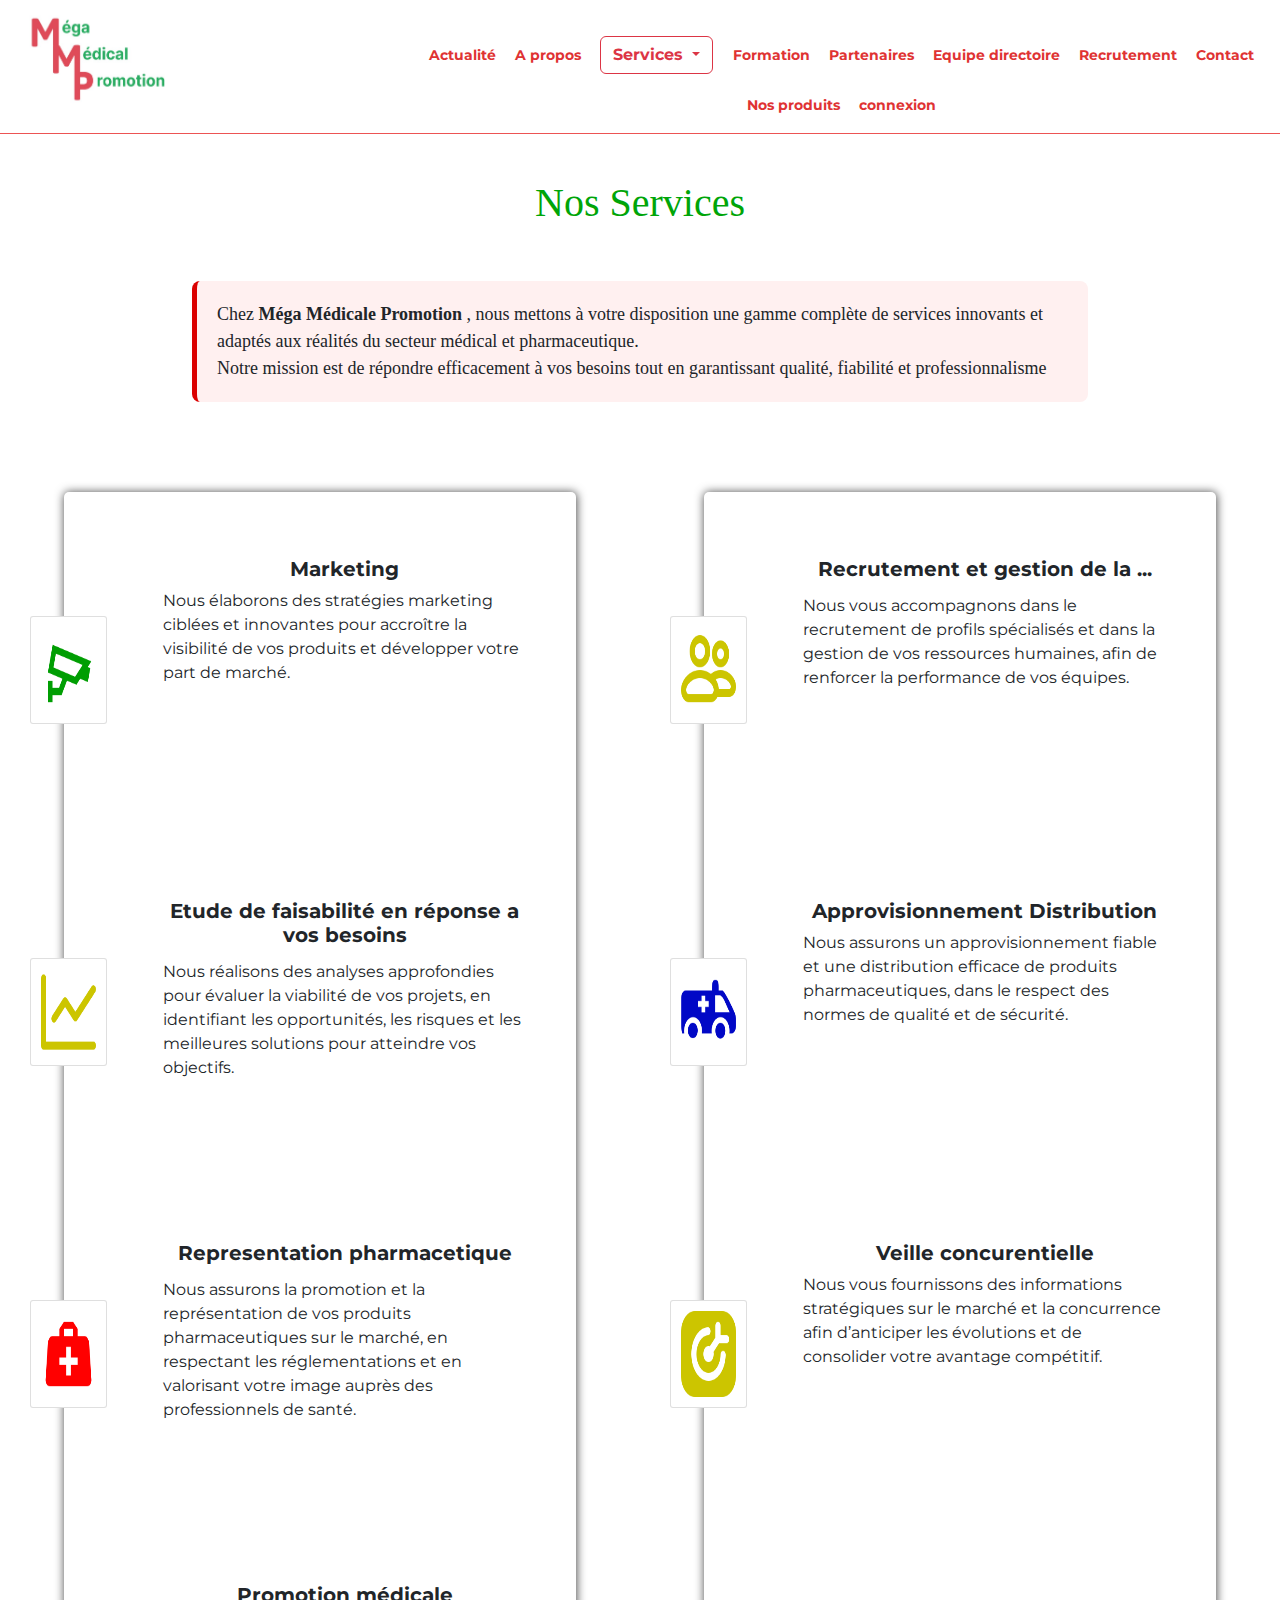
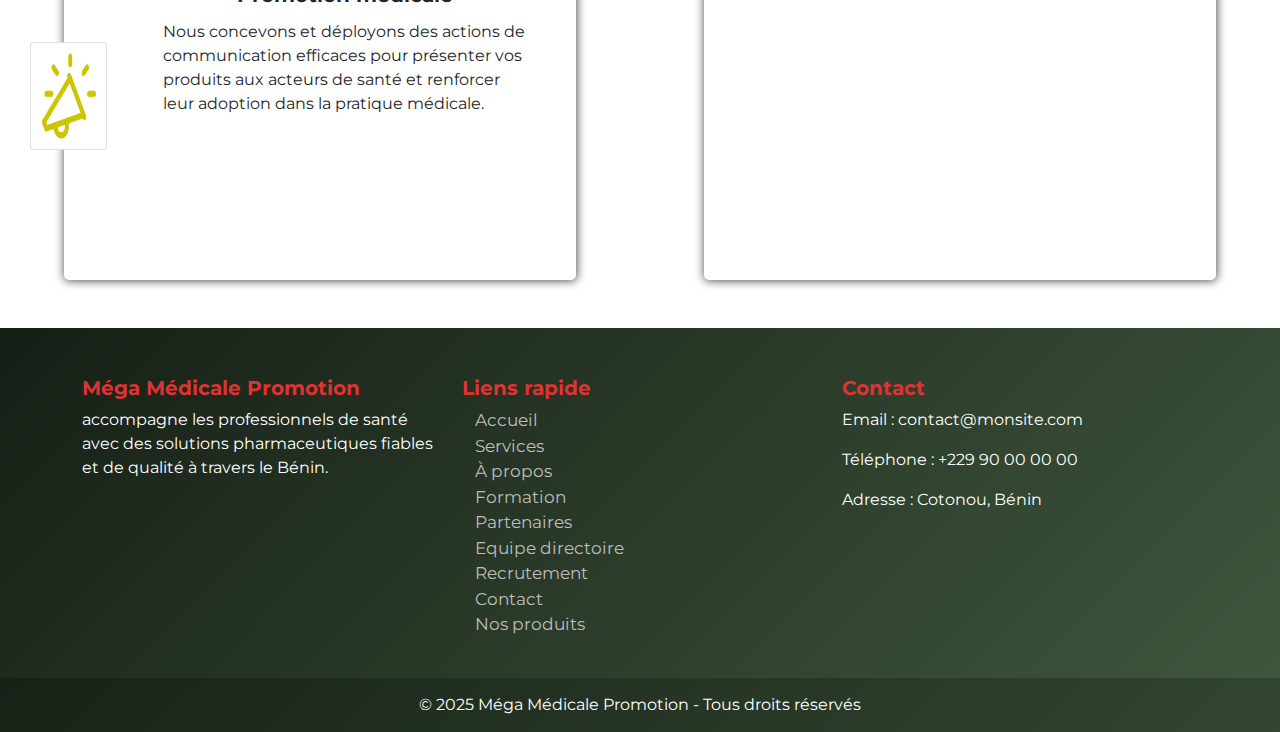
<file: Marketing.html>
<!DOCTYPE html>
<html lang="fr">
<head>
    <meta charset="UTF-8">
    <meta name="viewport" content="width=device-width, initial-scale=1.0">
    <title>MegaMedicalePromotion</title>
    
    <link href="https://fonts.googleapis.com/css2?family=Montserrat:wght@400;600&display=swap" rel="stylesheet">
    <link href="https://fonts.googleapis.com/css2?family=Poppins:wght@400;700&display=swap" rel="stylesheet">
    <link rel="preconnect" href="https://fonts.googleapis.com">
    <link rel="preconnect" href="https://fonts.gstatic.com" crossorigin>
    <link href="https://fonts.googleapis.com/css2?family=Rancho&display=swap" rel="stylesheet">
    <link rel="stylesheet" href="https://cdnjs.cloudflare.com/ajax/libs/font-awesome/6.5.0/css/all.min.css">
    <link rel="icon" type="image/png" href="./outils visuel/logo.png">
    <link href="https://cdn.jsdelivr.net/npm/bootstrap@5.3.3/dist/css/bootstrap.min.css" rel="stylesheet">
    <link rel="stylesheet" href="./Etude.css">
</head>
<body>
   <header>
        <img src="./outils visuel/logo.png" alt="" class="logo">
        <nav>
            <ul class="menuUl">
                <li ><a href="./index.html" class="menuliste">Actualité</a></li>
                <li ><a href="./Apropos.html" class="menuliste">A propos</a></li>
                
                <div class="dropdown">
                    <button class="btn btn-whitte dropdown-toggle text-danger fw-bold active " type="button" data-bs-toggle="dropdown" aria-expanded="false">
                    Services
                    </button>
                    <ul class="dropdown-menu">
                        <li><a href="./Etude.html" class="dropdown-item">Etude de faisabilité en réponse a vos besoins</a></li>
                        <li><a href="./Representation.html" class="dropdown-item">Representation pharmacetique</a></li>
                        <li><a href="./Promotion.html" class="dropdown-item">Promotion médicale</a></li>
                        <li><a href="./RGestion.html" class="dropdown-item">Recrutement et gestion de la ...</a></li>
                        <li><a href="./Marketing.html" class="dropdown-item">Marketing</a></li>
                        <li><a href="./Approfond.html" class="dropdown-item">Approvisionnement Distribution</a></li>
                        <li><a href="./Veille.html" class="dropdown-item">Veille concurentielle</a></li>  
                    </ul>
                </div>
                
                <li><a href="./Formation.html"  class="menuliste">Formation</a></li>
                <li><a href="./Partenaire.html"  class="menuliste">Partenaires</a></li>
                <li><a href="./Equipe.html"  class="menuliste">Equipe directoire</a></li>
                <li><a href="./Recrutement.html"  class="menuliste">Recrutement</a></li>
                <li><a href="./Contact.html"  class="menuliste">Contact</a></li>
                <li><a href="./Produits.html"  class="menuliste">Nos produits</a></li>
                <li><a href="https://megamedicalepromotion.com/#/"  class="menuliste">connexion</a></li>
            </ul>
        </nav> 
    </header>
    <h1>Nos Services</h1>
    <p class="txt">
        Chez <b>Méga Médicale Promotion</b> , nous mettons à votre disposition une gamme complète 
        de services innovants et adaptés aux réalités du secteur médical et pharmaceutique. <br>
        Notre mission est de répondre efficacement à vos besoins tout en garantissant qualité, fiabilité
        et professionnalisme
    </p>
    <div class="boxx">
        <div class="boxx1">
                <div class="box1">
                    <img src="./outils visuel/surveillance_.png" alt="" class="iconee">
                    <div>
                        <h4>Marketing</h4>
                        <p class="parag">
                            Nous élaborons des stratégies marketing ciblées et innovantes pour accroître la visibilité de vos
                            produits et développer votre part de marché.
                        </p>
                    </div>
                
                </div>
                <div class="box1">
                    <img src="./outils visuel/graph-16_.png" alt="" class="iconee">
                    <div class="flx">
                        <h4>Etude de faisabilité en réponse a vos besoins</h4>
                        <p class="parag">
                            Nous réalisons des analyses approfondies pour évaluer la viabilité de vos projets, 
                            en identifiant les opportunités, les risques et les meilleures solutions pour atteindre vos objectifs.
                        </p>
                    </div>
                    
                   
                </div>
                <div class="box1">
                    <img src="./outils visuel/medical-bag_.png" alt="" class="iconee">
                    <div class="flx">
                        <h4>Representation pharmacetique</h4>
                        <p class="parag">
                            Nous assurons la promotion et la représentation de vos produits pharmaceutiques sur le marché, en respectant 
                            les réglementations et en valorisant votre image auprès des professionnels de santé.
                        </p>
                    </div>
                    
                </div>
                <div class="box1">
                    <img src="./outils visuel/annoncement-megaphone_.png" alt="" class="iconee">
                    <div class="flx">
                        <h4>Promotion médicale</h4>
                        <p class="parag">
                            Nous concevons et déployons des actions de communication efficaces pour présenter vos produits aux acteurs de 
                            santé et renforcer leur adoption dans la pratique médicale.
                        </p>
                    </div>
                </div>
                
                
        </div>
        <div class="boxx1">
            <div class="box1">
                    <img src="./outils visuel/persons_.png" alt="" class="iconee">
                    <div class="flx">
                        <h4>Recrutement et gestion de la ...</h4>
                        <p class="parag">
                            Nous vous accompagnons dans le recrutement de profils spécialisés et dans la gestion de vos ressources humaines, 
                            afin de renforcer la performance de vos équipes.
                        </p>
                    </div>
            </div>
            <div class="box1">
                <img src="./outils visuel/ambulance_.png" alt="" class="iconee">
                <div>
                    <h4>Approvisionnement Distribution</h4>
                    <p class="parag">
                        Nous assurons un approvisionnement fiable et une distribution efficace de produits pharmaceutiques, 
                        dans le respect des normes de qualité et de sécurité.
                    </p>
                </div>
                
            </div>
            <div class="box1">
                <img src="./outils visuel/issue-type-objective_.png" alt="" class="iconee">
                <div> 
                    <h4>Veille concurentielle</h4>
                    <p class="parag">
                        Nous vous fournissons des informations stratégiques sur le marché et la concurrence afin d’anticiper
                        les évolutions et de consolider votre avantage compétitif.
                    </p>
                </div>
            
            </div>
        </div>
        
    </div>
  

    <footer class="mt-5 pt-5 footer">
        <div class="container">
            <div class="row">
                <!-- Présentation -->
                <div class="col-lg-4 col-md-6 mb-4">
                    <h5 class="fw-bold">Méga Médicale Promotion</h5>
                    <p> accompagne les professionnels 
                        de santé avec des solutions pharmaceutiques fiables 
                        et de qualité à travers le Bénin.
                    </p>
                    <div class="social-icons">
                        <a href="#"><i class="bi bi-facebook"></i></a>
                        <a href="#"><i class="bi bi-instagram"></i></a>
                        <a href="#"><i class="bi bi-whatsapp"></i></a>
                        <a href="#"><i class="bi bi-twitter"></i></a>
                    </div>
                </div>

                <!-- Liens utiles -->
                <div class="col-lg-4 col-md-6 mb-4">
                    <h5 class="fw-bold ">Liens rapide</h5>
                    <ul class="boite list-unstyled decallien">
                        <li><a href="./index.html">Accueil</a></li>
                        <li><a href="./">Services</a></li>
                        <li><a href="./Apropos.html">À propos</a></li>
                        <li><a href="./Formation.html"  class="menuliste">Formation</a></li>
                        <li><a href="./Partenaire.html"  class="menuliste">Partenaires</a></li>
                        <li><a href="./Equipe.html"  class="menuliste">Equipe directoire</a></li>
                        <li><a href="./Recrutement.html"  class="menuliste">Recrutement</a></li>
                        <li><a href="./Contact.html"  class="menuliste">Contact</a></li>
                        <li><a href="./Produits.html"  class="menuliste">Nos produits</a></li>
                    </ul>
                </div>

                <!-- Contact -->
                <div class="col-lg-4 col-md-12 mb-4">
                    <h5 class="fw-bold">Contact</h5>
                    <p>Email : contact@monsite.com</p>
                    <p>Téléphone : +229 90 00 00 00</p>
                    <p>Adresse : Cotonou, Bénin</p>
                </div>
            </div>
        </div>

        <!-- Bas de page -->
        <div class="footer-bottom text-center">
            © 2025 Méga Médicale Promotion - Tous droits réservés
        </div>
    </footer>

<!-- Bootstrap JS -->


  <script src="https://cdn.jsdelivr.net/npm/bootstrap@5.3.3/dist/js/bootstrap.bundle.min.js"></script>
    <script>
        window.addEventListener("load", function() {
            document.body.classList.add("loaded");
        });
    </script>
</body>
</html>
</file>
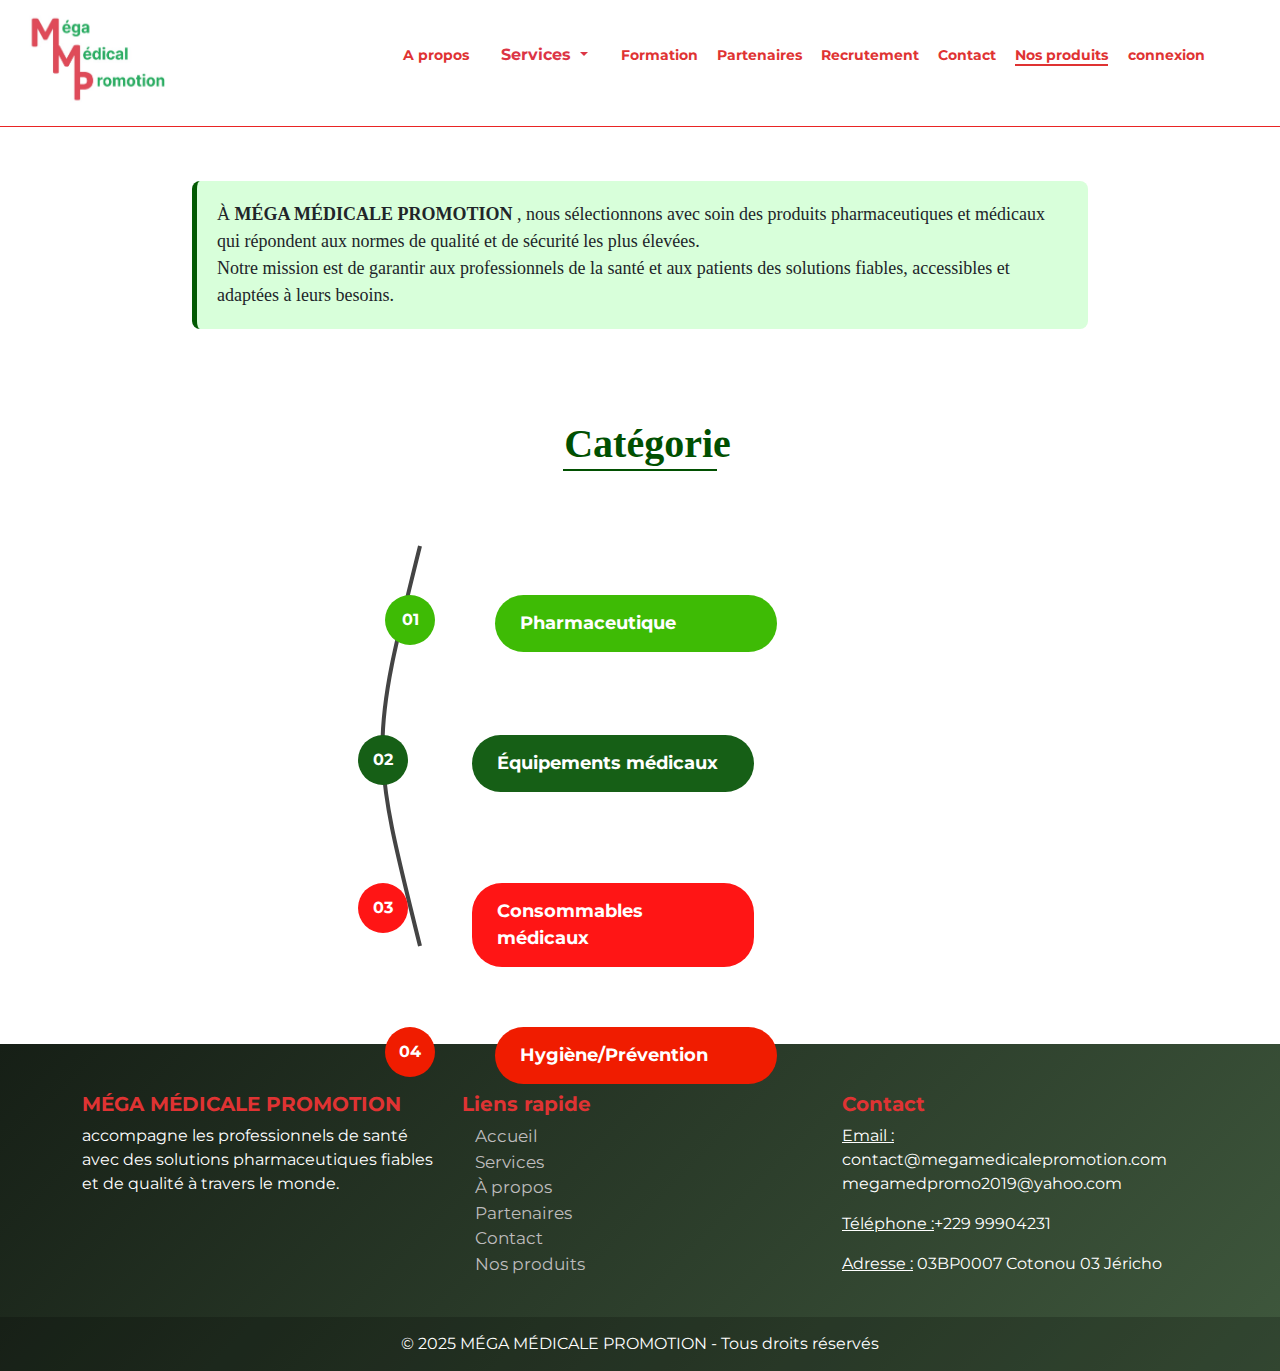
<file: Produits.html>
<!DOCTYPE html>
<html lang="fr">
<head>
    <meta charset="UTF-8">
    <meta name="viewport" content="width=device-width, initial-scale=1.0">
    <title>MegaMedicalePromotion</title>
    
    <link href="https://fonts.googleapis.com/css2?family=Montserrat:wght@400;600&display=swap" rel="stylesheet">
    <link href="https://fonts.googleapis.com/css2?family=Poppins:wght@400;700&display=swap" rel="stylesheet">
    <link rel="preconnect" href="https://fonts.googleapis.com">
    <link rel="preconnect" href="https://fonts.gstatic.com" crossorigin>
    <link href="https://fonts.googleapis.com/css2?family=Rancho&display=swap" rel="stylesheet">
    <link href="https://cdn.jsdelivr.net/npm/bootstrap@5.3.3/dist/css/bootstrap.min.css" rel="stylesheet">
    <link rel="stylesheet" href="./Produit.css">
    <link rel="icon" type="image/png" href="./outils visuel/logo.png">
</head>
<body>
    <header>
        <img src="./outils visuel/logo.png" alt="" class="logo">
        <nav>
            <ul class="menuUl">
                <li ><a href="./Apropos.html" class="menuliste">A propos</a></li>
                
                <div class="dropdown">
                    <button class="btn btn-whitte dropdown-toggle text-danger fw-bold " type="button" data-bs-toggle="dropdown" aria-expanded="false">
                    Services
                    </button>
                    <ul class="dropdown-menu">
                        <li><a href="./Etude.html" class="dropdown-item">Etude de faisabilité en réponse a vos besoins</a></li>
                        <li><a href="./Representation.html" class="dropdown-item">Representation pharmacetique</a></li>
                        <li><a href="./Promotion.html" class="dropdown-item">Promotion médicale</a></li>
                        <li><a href="./RGestion.html" class="dropdown-item">Recrutement et gestion de la ...</a></li>
                        <li><a href="./Marketing.html" class="dropdown-item">Marketing</a></li>
                        <li><a href="./Approfond.html" class="dropdown-item">Approvisionnement Distribution</a></li>
                        <li><a href="./Veille.html" class="dropdown-item">Veille concurentielle</a></li>  
                    </ul>
                </div>
                
                <li><a href="./Formation.html"  class="menuliste">Formation</a></li>
                <li><a href="./Partenaire.html"  class="menuliste">Partenaires</a></li>
                <li><a href="./Recrutement.html"  class="menuliste">Recrutement</a></li>
                <li><a href="./Contact.html"  class="menuliste">Contact</a></li>
                <li><a href="./Produits.html"  class="active">Nos produits</a></li>
                <li><a href="https://megamedicalepromotion.com/#/"  class="menuliste">connexion</a></li>
            </ul>
        </nav> 
    </header>
    <p class="txt">
        À <b>MÉGA MÉDICALE PROMOTION</b> , nous sélectionnons avec soin des produits pharmaceutiques 
        et médicaux qui répondent aux normes de qualité et de sécurité les plus élevées. <br>
        Notre mission est de garantir aux professionnels de la santé et aux patients des solutions 
        fiables, accessibles et adaptées à leurs besoins.
    </p>
    <h1>Catégorie</h1>
    <div class="contain">
        <svg width="900" height="500">
            <path d="M 100 50 C 50 250, 50 250, 100 450" stroke="#444" stroke-width="4" fill="transparent"/>
        </svg>

        <div class="step step1">
            <div class="circle" style="top:11vh; left:5.1vw;">01</div>
            <a href="" class="bar" style="top:11vh; left:9vw;">Pharmaceutique</a>
        </div>

        <div class="step step2">
            <div class="circle" style="top:26.5vh; left:3vw;">02</div>
            <a href="" class="bar" style="top:26.5vh; left:7.2vw;">Équipements médicaux</a>
        </div>

        <div class="step step3">
            <div class="circle" style="top:43vh; left:3vw;">03</div>
            <a href="" class="bar" style="top:43vh; left:7.2vw;">Consommables médicaux</a>
        </div>

        <div class="step step4">
            <div class="circle" style="top:59vh; left:5.1vw;">04</div>
            <a href=""  class="bar" style="top:59vh; left:9vw;">Hygiène/Prévention</a>
        </div>

                   
    </div>
    <div class="row">
        <div class="col-12">
            <div class="box">
                
            </div>
        </div>
        <div class="col-12">
            <div class="box">
                <div class="box3">
                    
                </div>

            </div>
        </div>
    </div>
    


<footer class="mt-5 pt-5 footer">
        <div class="container">
            <div class="row">
                <!-- Présentation -->
                <div class="col-lg-4 col-md-6 mb-4">
                    <h5 class="fw-bold">MÉGA MÉDICALE PROMOTION</h5>
                    <p> accompagne les professionnels 
                        de santé avec des solutions pharmaceutiques fiables 
                        et de qualité à travers le monde.
                    </p>
                    <div class="social-icons">
                        <a href="#"><i class="bi bi-facebook"></i></a>
                        <a href="#"><i class="bi bi-instagram"></i></a>
                        <a href="#"><i class="bi bi-whatsapp"></i></a>
                        <a href="#"><i class="bi bi-twitter"></i></a>
                    </div>
                </div>

                <!-- Liens utiles -->
                <div class="col-lg-4 col-md-6 mb-4">
                    <h5 class="fw-bold ">Liens rapide</h5>
                    <ul class="boite list-unstyled decallien">
                        <li><a href="./index.html">Accueil</a></li>
                        <li><a href="./Etude.html">Services</a></li>
                        <li><a href="./Apropos.html">À propos</a></li>
                        <li><a href="./Partenaire.html"  class="menuliste">Partenaires</a></li>
                        <li><a href="./Contact.html"  class="menuliste">Contact</a></li>
                        <li><a href="./Produits.html"  class="menuliste">Nos produits</a></li>
                    </ul>
                </div>

                <!-- Contact -->
                <div class="col-lg-4 col-md-12 mb-4">
                    <h5 class="fw-bold">Contact</h5>
                    <p> <u>Email :</u> contact@megamedicalepromotion.com <br>
                        megamedpromo2019@yahoo.com</p>
                    <p> <u>Téléphone :</u>+229 99904231</p>
                    <p> <u>Adresse :</u> 03BP0007 Cotonou 03 Jéricho</p>
                </div>
            </div>
        </div>

        <!-- Bas de page -->
        <div class="footer-bottom text-center">
            © 2025 MÉGA MÉDICALE PROMOTION - Tous droits réservés
        </div>
    </footer>

<!-- Bootstrap JS -->


<!-- Bootstrap JS -->


  <script src="https://cdn.jsdelivr.net/npm/bootstrap@5.3.3/dist/js/bootstrap.bundle.min.js"></script>
  <script>
    window.addEventListener("scroll", function () {
    let elements = document.querySelectorAll(".box");
    elements.forEach(el => {
        let position = el.getBoundingClientRect().top;
        let screenHeight = window.innerHeight;

        if (position < screenHeight - 100 && position > -el.offsetHeight + 100) {
        // La boîte est visible → ajouter la classe
        el.classList.add("show");
        } else {
        // La boîte est hors écran → enlever la classe
        el.classList.remove("show");
        }
    });
    });

  </script>
    <script>
        window.addEventListener("load", function() {
            document.body.classList.add("loaded");
        });
    </script>
</body>
</html>
</file>
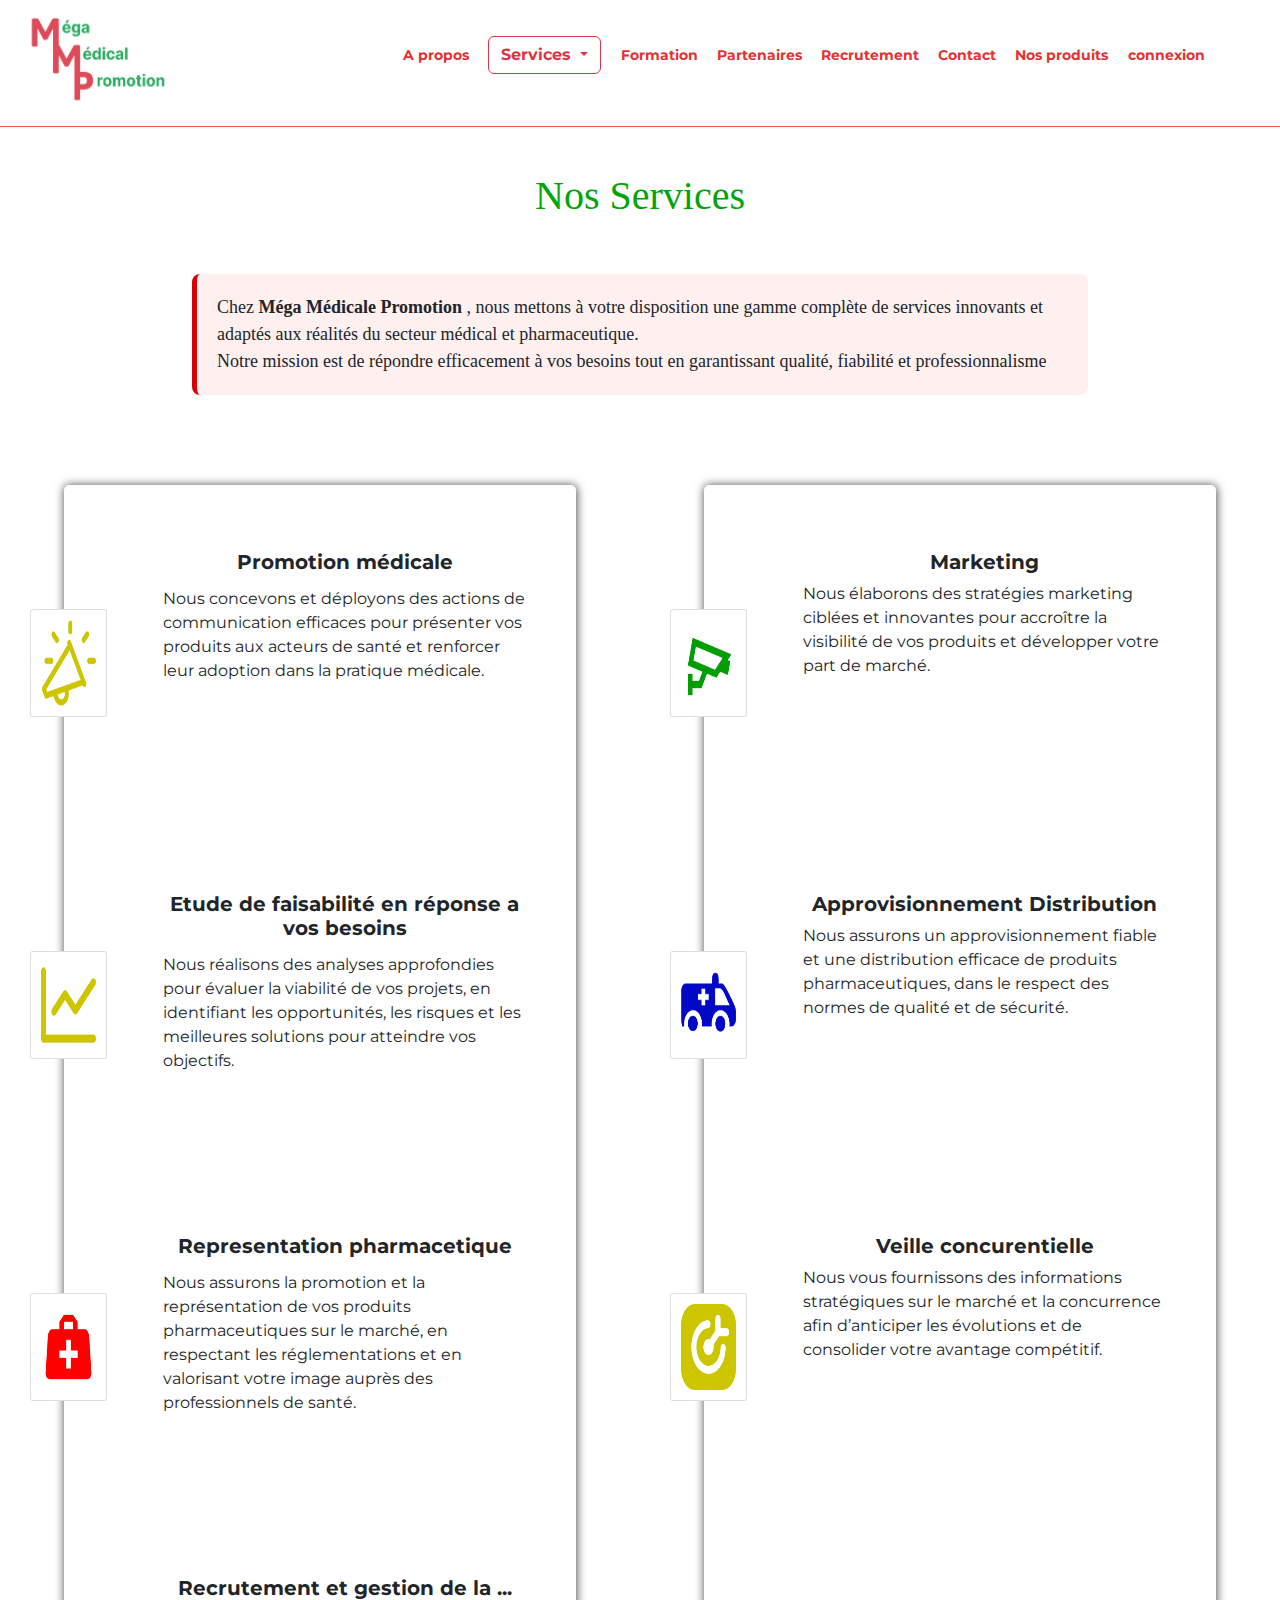
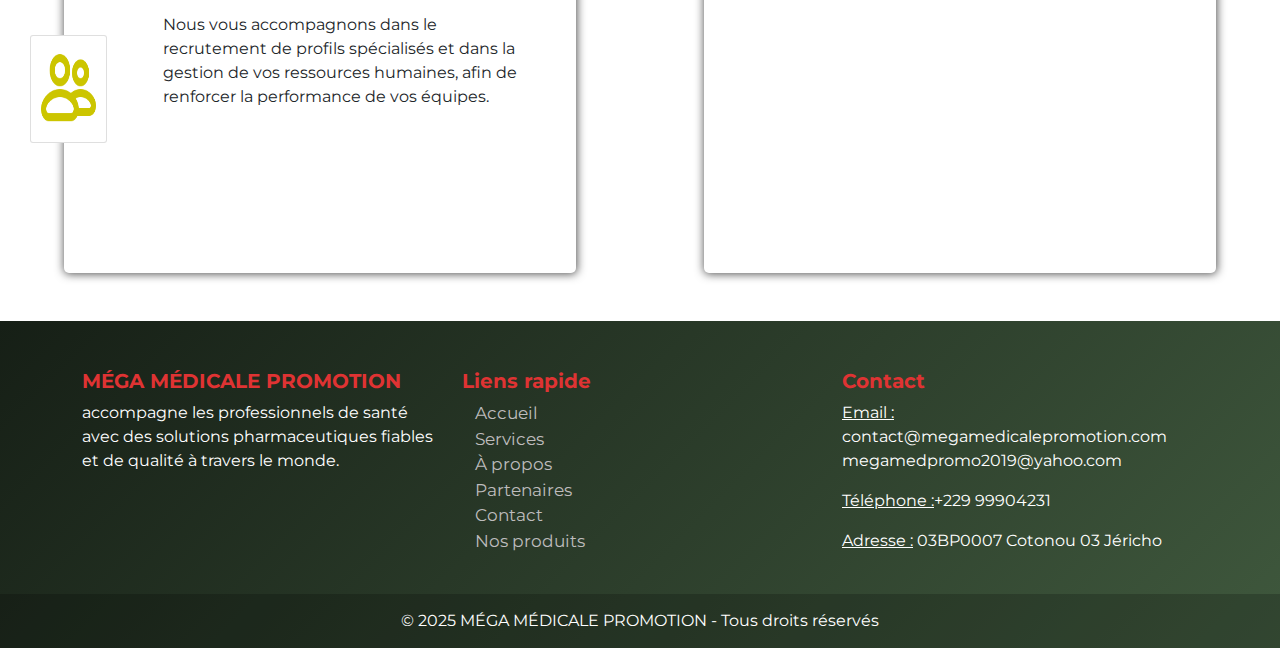
<file: Promotion.html>
<!DOCTYPE html>
<html lang="fr">
<head>
    <meta charset="UTF-8">
    <meta name="viewport" content="width=device-width, initial-scale=1.0">
    <title>MegaMedicalePromotion</title>
    
    <link href="https://fonts.googleapis.com/css2?family=Montserrat:wght@400;600&display=swap" rel="stylesheet">
    <link href="https://fonts.googleapis.com/css2?family=Poppins:wght@400;700&display=swap" rel="stylesheet">
    <link rel="preconnect" href="https://fonts.googleapis.com">
    <link rel="preconnect" href="https://fonts.gstatic.com" crossorigin>
    <link href="https://fonts.googleapis.com/css2?family=Rancho&display=swap" rel="stylesheet">
    <link rel="stylesheet" href="https://cdnjs.cloudflare.com/ajax/libs/font-awesome/6.5.0/css/all.min.css">
    <link rel="icon" type="image/png" href="./outils visuel/logo.png">
    <link href="https://cdn.jsdelivr.net/npm/bootstrap@5.3.3/dist/css/bootstrap.min.css" rel="stylesheet">
    <link rel="stylesheet" href="./Etude.css">
</head>
<body>
   <header>
        <img src="./outils visuel/logo.png" alt="" class="logo">
        <nav>
            <ul class="menuUl">
                <li ><a href="./Apropos.html" class="menuliste">A propos</a></li>
                
                <div class="dropdown">
                    <button class="btn btn-whitte dropdown-toggle text-danger fw-bold active " type="button" data-bs-toggle="dropdown" aria-expanded="false">
                    Services
                    </button>
                    <ul class="dropdown-menu">
                        <li><a href="./Etude.html" class="dropdown-item">Etude de faisabilité en réponse a vos besoins</a></li>
                        <li><a href="./Representation.html" class="dropdown-item">Representation pharmacetique</a></li>
                        <li><a href="./Promotion.html" class="dropdown-item">Promotion médicale</a></li>
                        <li><a href="./RGestion.html" class="dropdown-item">Recrutement et gestion de la ...</a></li>
                        <li><a href="./Marketing.html" class="dropdown-item">Marketing</a></li>
                        <li><a href="./Approfond.html" class="dropdown-item">Approvisionnement Distribution</a></li>
                        <li><a href="./Veille.html" class="dropdown-item">Veille concurentielle</a></li>  
                    </ul>
                </div>
                
                <li><a href="./Formation.html"  class="menuliste">Formation</a></li>
                <li><a href="./Partenaire.html"  class="menuliste">Partenaires</a></li>
                <li><a href="./Recrutement.html"  class="menuliste">Recrutement</a></li>
                <li><a href="./Contact.html"  class="menuliste">Contact</a></li>
                <li><a href="./Produits.html"  class="menuliste">Nos produits</a></li>
                <li><a href="https://megamedicalepromotion.com/#/"  class="menuliste">connexion</a></li>
            </ul>
        </nav> 
    </header>
    <h1>Nos Services</h1>
    <p class="txt">
        Chez <b>Méga Médicale Promotion</b> , nous mettons à votre disposition une gamme complète 
        de services innovants et adaptés aux réalités du secteur médical et pharmaceutique. <br>
        Notre mission est de répondre efficacement à vos besoins tout en garantissant qualité, fiabilité
        et professionnalisme
    </p>
    <div class="boxx">
        <div class="boxx1">
                <div class="box1">
                    <img src="./outils visuel/annoncement-megaphone_.png" alt="" class="iconee">
                    <div class="flx">
                        <h4>Promotion médicale</h4>
                        <p class="parag">
                            Nous concevons et déployons des actions de communication efficaces pour présenter vos produits aux acteurs de 
                            santé et renforcer leur adoption dans la pratique médicale.
                        </p>
                    </div>
                </div>
                <div class="box1">
                    <img src="./outils visuel/graph-16_.png" alt="" class="iconee">
                    <div class="flx">
                        <h4>Etude de faisabilité en réponse a vos besoins</h4>
                        <p class="parag">
                            Nous réalisons des analyses approfondies pour évaluer la viabilité de vos projets, 
                            en identifiant les opportunités, les risques et les meilleures solutions pour atteindre vos objectifs.
                        </p>
                    </div>
                    
                   
                </div>
                <div class="box1">
                    <img src="./outils visuel/medical-bag_.png" alt="" class="iconee">
                    <div class="flx">
                        <h4>Representation pharmacetique</h4>
                        <p class="parag">
                            Nous assurons la promotion et la représentation de vos produits pharmaceutiques sur le marché, en respectant 
                            les réglementations et en valorisant votre image auprès des professionnels de santé.
                        </p>
                    </div>
                    
                </div>
                
                <div class="box1">
                    <img src="./outils visuel/persons_.png" alt="" class="iconee">
                    <div class="flx">
                        <h4>Recrutement et gestion de la ...</h4>
                        <p class="parag">
                            Nous vous accompagnons dans le recrutement de profils spécialisés et dans la gestion de vos ressources humaines, 
                            afin de renforcer la performance de vos équipes.
                        </p>
                    </div>
                </div>
                
        </div>
        <div class="boxx1">
            <div class="box1">
                <img src="./outils visuel/surveillance_.png" alt="" class="iconee">
                <div>
                    <h4>Marketing</h4>
                    <p class="parag">
                        Nous élaborons des stratégies marketing ciblées et innovantes pour accroître la visibilité de vos
                        produits et développer votre part de marché.
                    </p>
                </div>
                
            </div>
            <div class="box1">
                <img src="./outils visuel/ambulance_.png" alt="" class="iconee">
                <div>
                    <h4>Approvisionnement Distribution</h4>
                    <p class="parag">
                        Nous assurons un approvisionnement fiable et une distribution efficace de produits pharmaceutiques, 
                        dans le respect des normes de qualité et de sécurité.
                    </p>
                </div>
                
            </div>
            <div class="box1">
                <img src="./outils visuel/issue-type-objective_.png" alt="" class="iconee">
                <div>
                    <h4>Veille concurentielle</h4>
                    <p class="parag">
                        Nous vous fournissons des informations stratégiques sur le marché et la concurrence afin d’anticiper
                        les évolutions et de consolider votre avantage compétitif.
                    </p>
                </div>
            
            </div>
        </div>
        
    </div>
  

   <footer class="mt-5 pt-5 footer">
        <div class="container">
            <div class="row">
                <!-- Présentation -->
                <div class="col-lg-4 col-md-6 mb-4">
                    <h5 class="fw-bold">MÉGA MÉDICALE PROMOTION</h5>
                    <p> accompagne les professionnels 
                        de santé avec des solutions pharmaceutiques fiables 
                        et de qualité à travers le monde.
                    </p>
                    <div class="social-icons">
                        <a href="#"><i class="bi bi-facebook"></i></a>
                        <a href="#"><i class="bi bi-instagram"></i></a>
                        <a href="#"><i class="bi bi-whatsapp"></i></a>
                        <a href="#"><i class="bi bi-twitter"></i></a>
                    </div>
                </div>

                <!-- Liens utiles -->
                <div class="col-lg-4 col-md-6 mb-4">
                    <h5 class="fw-bold ">Liens rapide</h5>
                    <ul class="boite list-unstyled decallien">
                        <li><a href="./index.html">Accueil</a></li>
                        <li><a href="./Etude.html">Services</a></li>
                        <li><a href="./Apropos.html">À propos</a></li>
                        <li><a href="./Partenaire.html"  class="menuliste">Partenaires</a></li>
                        <li><a href="./Contact.html"  class="menuliste">Contact</a></li>
                        <li><a href="./Produits.html"  class="menuliste">Nos produits</a></li>
                    </ul>
                </div>

                <!-- Contact -->
                <div class="col-lg-4 col-md-12 mb-4">
                    <h5 class="fw-bold">Contact</h5>
                    <p> <u>Email :</u> contact@megamedicalepromotion.com <br>
                        megamedpromo2019@yahoo.com</p>
                    <p> <u>Téléphone :</u>+229 99904231</p>
                    <p> <u>Adresse :</u> 03BP0007 Cotonou 03 Jéricho</p>
                </div>
            </div>
        </div>

        <!-- Bas de page -->
        <div class="footer-bottom text-center">
            © 2025 MÉGA MÉDICALE PROMOTION - Tous droits réservés
        </div>
    </footer>

<!-- Bootstrap JS -->



  <script src="https://cdn.jsdelivr.net/npm/bootstrap@5.3.3/dist/js/bootstrap.bundle.min.js"></script>
    <script>
        window.addEventListener("load", function() {
            document.body.classList.add("loaded");
        });
    </script>
</body>
</html>
</file>
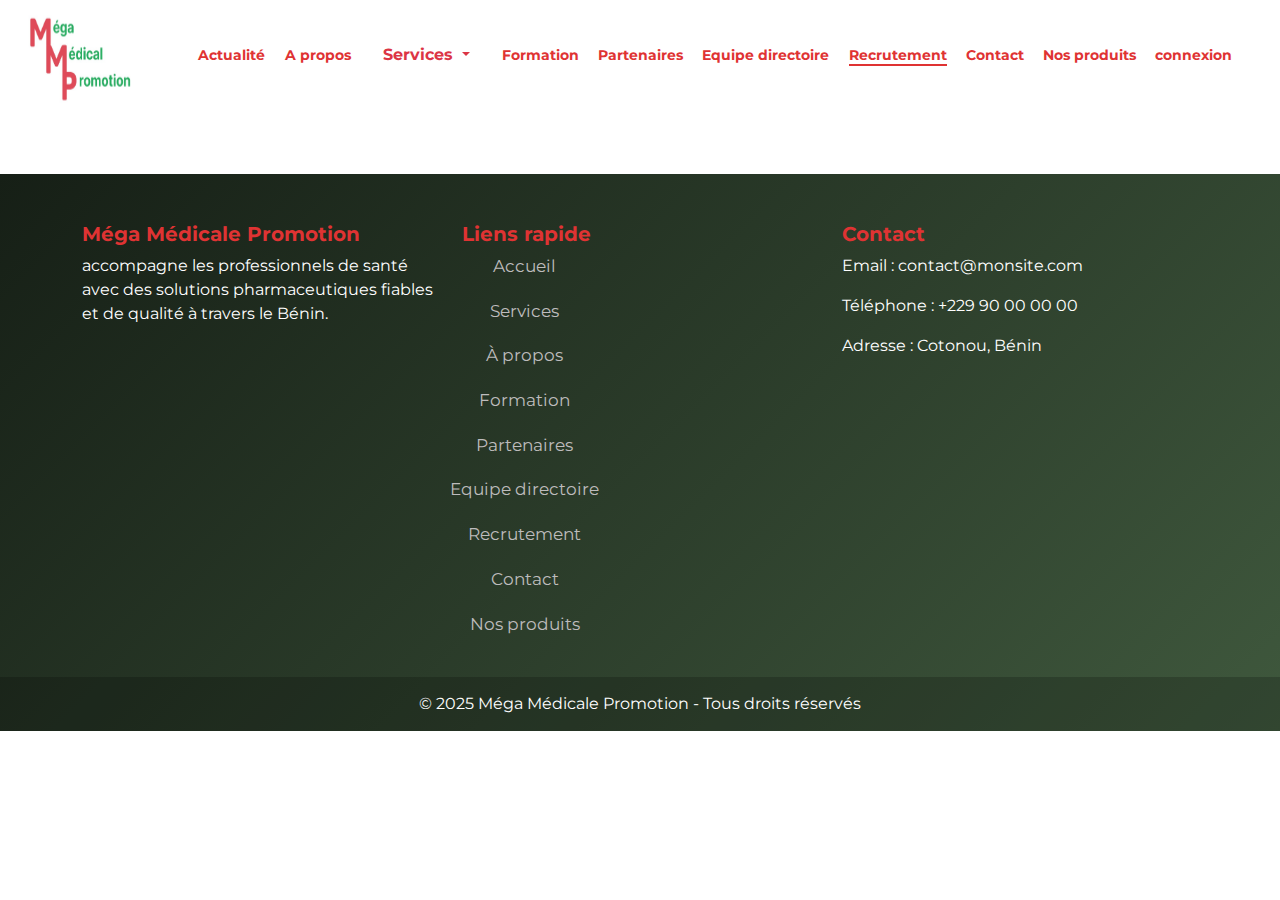
<file: Recrutement.html>
<!DOCTYPE html>
<html lang="fr">
<head>
    <meta charset="UTF-8">
    <meta name="viewport" content="width=device-width, initial-scale=1.0">
    <title>MegaMedicalePromotion</title>
    
    <link href="https://fonts.googleapis.com/css2?family=Montserrat:wght@400;600&display=swap" rel="stylesheet">
    <link href="https://fonts.googleapis.com/css2?family=Poppins:wght@400;700&display=swap" rel="stylesheet">
    <link rel="preconnect" href="https://fonts.googleapis.com">
    <link rel="preconnect" href="https://fonts.gstatic.com" crossorigin>
    <link href="https://fonts.googleapis.com/css2?family=Rancho&display=swap" rel="stylesheet">
    <link href="https://cdn.jsdelivr.net/npm/bootstrap@5.3.3/dist/css/bootstrap.min.css" rel="stylesheet">
    <link rel="stylesheet" href="./Recrutement.css">
    <link rel="icon" type="image/png" href="./outils visuel/logo.png">
</head>
<body><header>
        <img src="./outils visuel/logo.png" alt="" class="logo">
        <nav>
            <ul class="menuUl">
                <li ><a href="./index.html" class="menuliste">Actualité</a></li>
                <li ><a href="./Apropos.html" class="menuliste">A propos</a></li>
                
                <div class="dropdown">
                    <button class="btn btn-whitte dropdown-toggle text-danger fw-bold " type="button" data-bs-toggle="dropdown" aria-expanded="false">
                    Services
                    </button>
                    <ul class="dropdown-menu">
                        <li><a href="./Etude.html" class="dropdown-item">Etude de faisabilité en réponse a vos besoins</a></li>
                        <li><a href="./Representation.html" class="dropdown-item">Representation pharmacetique</a></li>
                        <li><a href="./Promotion.html" class="dropdown-item">Promotion médicale</a></li>
                        <li><a href="./RGestion.html" class="dropdown-item">Recrutement et gestion de la ...</a></li>
                        <li><a href="./Marketing.html" class="dropdown-item">Marketing</a></li>
                        <li><a href="./Approfond.html" class="dropdown-item">Approvisionnement Distribution</a></li>
                        <li><a href="./Veille.html" class="dropdown-item">Veille concurentielle</a></li>  
                    </ul>
                </div>
                
                <li><a href="./Formation.html"  class="menuliste">Formation</a></li>
                <li><a href="./Partenaire.html"  class="menuliste">Partenaires</a></li>
                <li><a href="./Equipe.html"  class="menuliste">Equipe directoire</a></li>
                <li><a href="./Recrutement.html"  class="active">Recrutement</a></li>
                <li><a href="./Contact.html"  class="menuliste">Contact</a></li>
                <li><a href="./Produits.html"  class="menuliste">Nos produits</a></li>
                <li><a href="https://megamedicalepromotion.com/#/"  class="menuliste">connexion</a></li>
            </ul>
        </nav> 
    </header>
    
    <footer class="mt-5 pt-5 footer">
        <div class="container">
            <div class="row">
                <!-- Présentation -->
                <div class="col-lg-4 col-md-6 mb-4">
                    <h5 class="fw-bold">Méga Médicale Promotion</h5>
                    <p> accompagne les professionnels 
                        de santé avec des solutions pharmaceutiques fiables 
                        et de qualité à travers le Bénin.
                    </p>
                    <div class="social-icons">
                        <a href="#"><i class="bi bi-facebook"></i></a>
                        <a href="#"><i class="bi bi-instagram"></i></a>
                        <a href="#"><i class="bi bi-whatsapp"></i></a>
                        <a href="#"><i class="bi bi-twitter"></i></a>
                    </div>
                </div>

                <!-- Liens utiles -->
                <div class="col-lg-4 col-md-6 mb-4">
                    <h5 class="fw-bold ">Liens rapide</h5>
                    <ul class="boite list-unstyled decallien">
                        <li><a href="./index.html">Accueil</a></li>
                        <li><a href="./">Services</a></li>
                        <li><a href="./Apropos.html">À propos</a></li>
                        <li><a href="./Formation.html"  class="menuliste">Formation</a></li>
                        <li><a href="./Partenaire.html"  class="menuliste">Partenaires</a></li>
                        <li><a href="./Equipe.html"  class="menuliste">Equipe directoire</a></li>
                        <li><a href="./Recrutement.html"  class="menuliste">Recrutement</a></li>
                        <li><a href="./Contact.html"  class="menuliste">Contact</a></li>
                        <li><a href="./Produits.html"  class="menuliste">Nos produits</a></li>
                    </ul>
                </div>

                <!-- Contact -->
                <div class="col-lg-4 col-md-12 mb-4">
                    <h5 class="fw-bold">Contact</h5>
                    <p>Email : contact@monsite.com</p>
                    <p>Téléphone : +229 90 00 00 00</p>
                    <p>Adresse : Cotonou, Bénin</p>
                </div>
            </div>
        </div>

        <!-- Bas de page -->
        <div class="footer-bottom text-center">
            © 2025 Méga Médicale Promotion - Tous droits réservés
        </div>
    </footer>

<!-- Bootstrap JS -->


  <script src="https://cdn.jsdelivr.net/npm/bootstrap@5.3.3/dist/js/bootstrap.bundle.min.js"></script>
    <script>
        window.addEventListener("load", function() {
            document.body.classList.add("loaded");
        });
    </script>
</body>
</html>
</file>
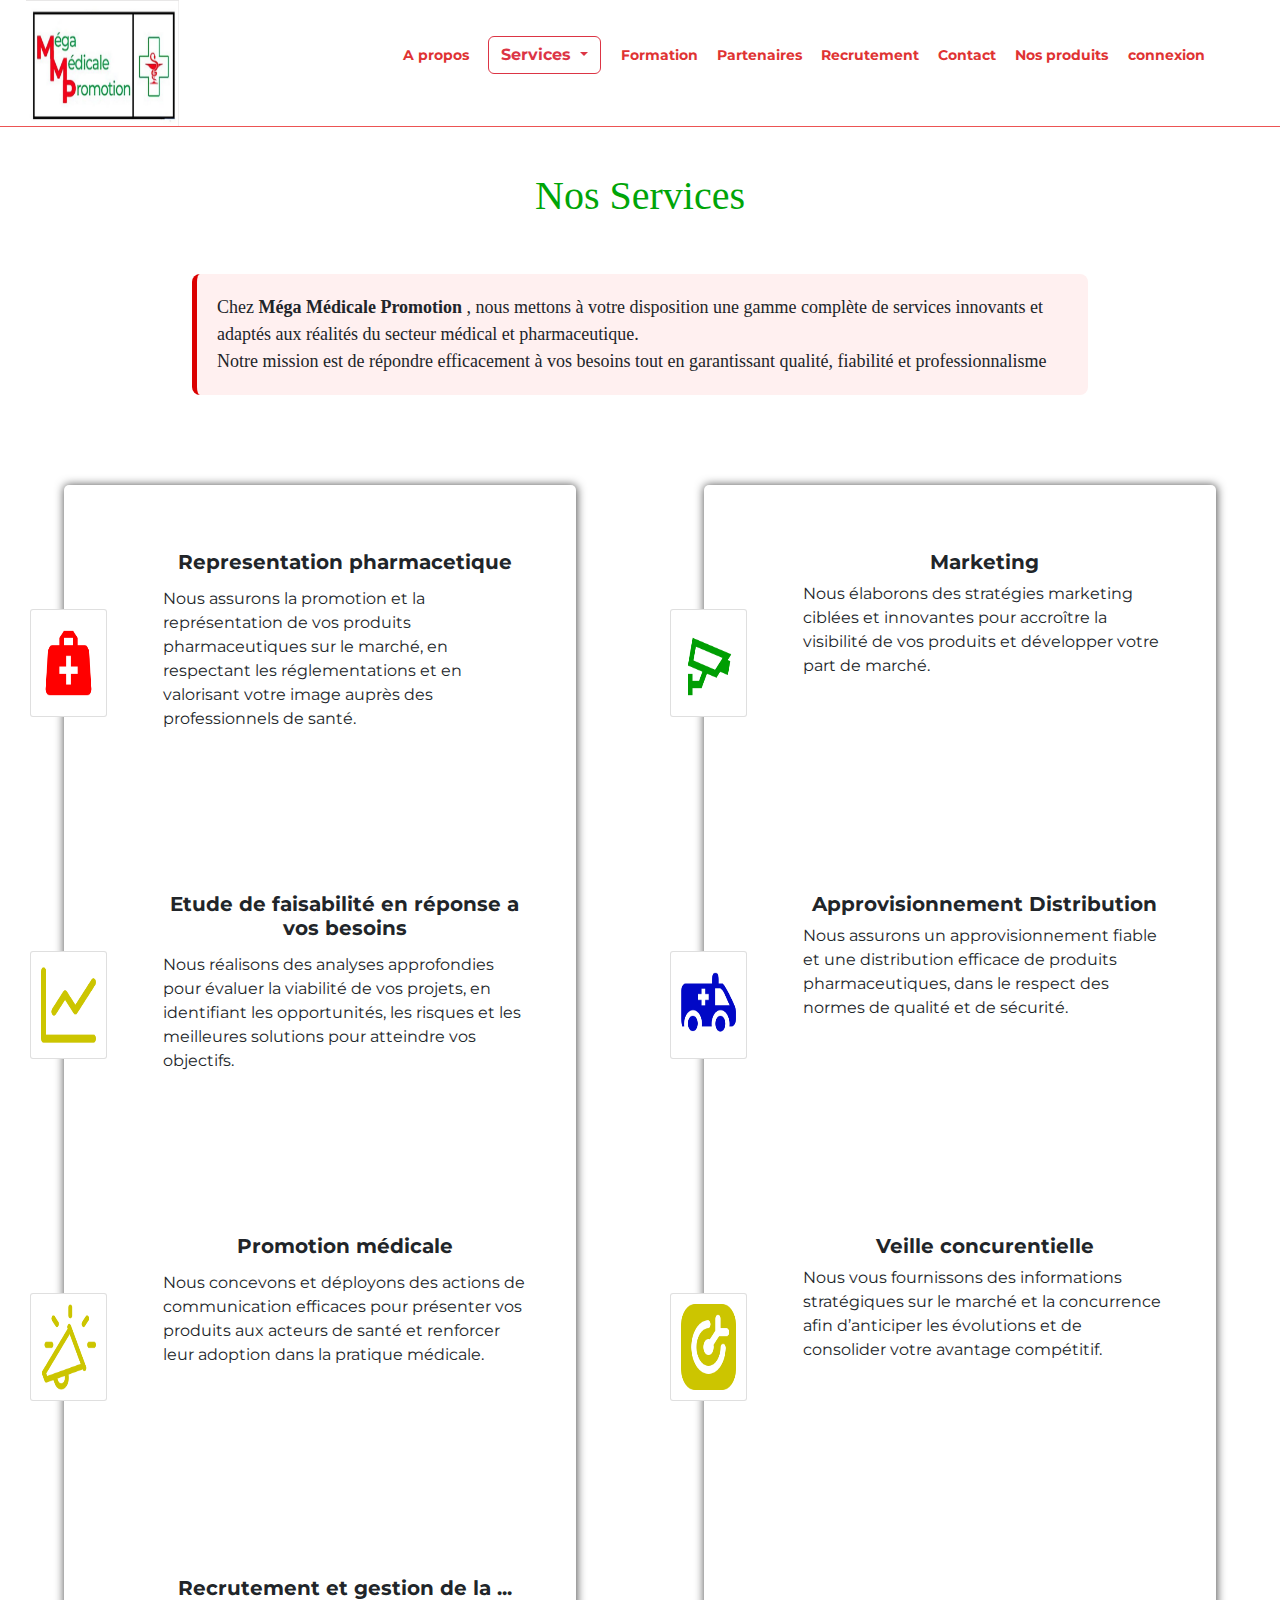
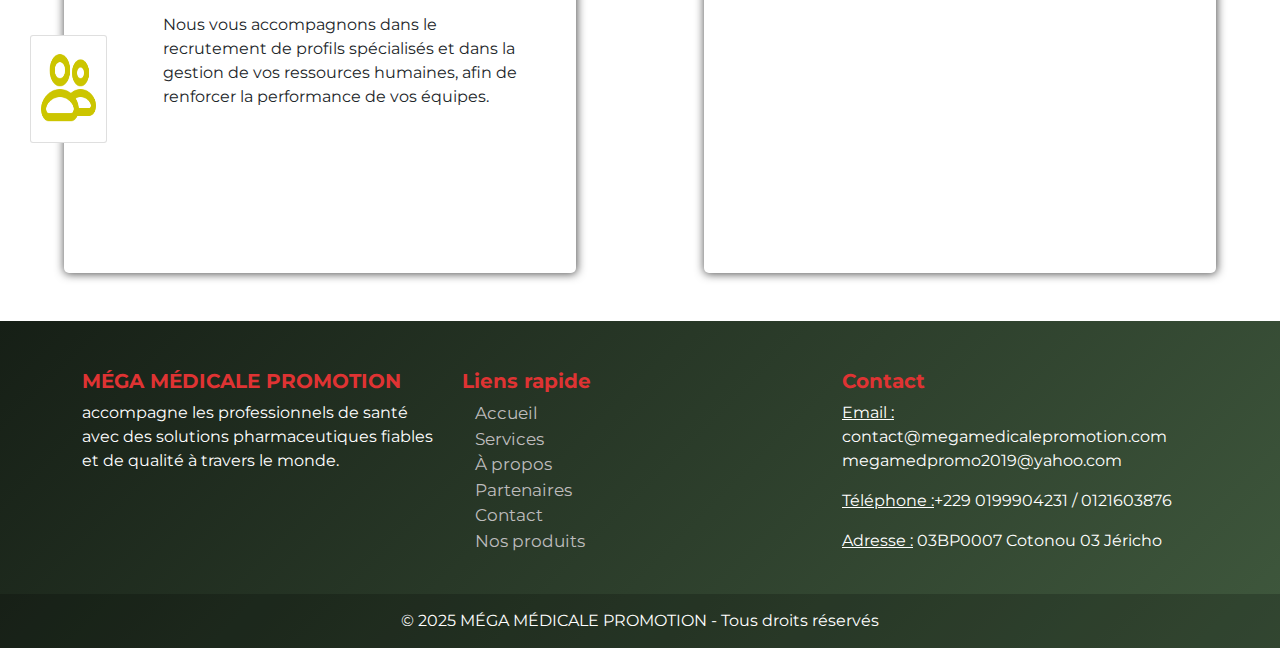
<file: Representation.html>
<!DOCTYPE html>
<html lang="fr">
<head>
    <meta charset="UTF-8">
    <meta name="viewport" content="width=device-width, initial-scale=1.0">
    <title>MegaMedicalePromotion</title>
    
    <link href="https://fonts.googleapis.com/css2?family=Montserrat:wght@400;600&display=swap" rel="stylesheet">
    <link href="https://fonts.googleapis.com/css2?family=Poppins:wght@400;700&display=swap" rel="stylesheet">
    <link rel="preconnect" href="https://fonts.googleapis.com">
    <link rel="preconnect" href="https://fonts.gstatic.com" crossorigin>
    <link href="https://fonts.googleapis.com/css2?family=Rancho&display=swap" rel="stylesheet">
    <link rel="stylesheet" href="https://cdnjs.cloudflare.com/ajax/libs/font-awesome/6.5.0/css/all.min.css">
    <link rel="icon" type="image/png" href="./outils visuel/logo.png">
    <link href="https://cdn.jsdelivr.net/npm/bootstrap@5.3.3/dist/css/bootstrap.min.css" rel="stylesheet">
    <link rel="stylesheet" href="./Etude.css">
</head>
<body>
   <header>
        <img src="./outils visuel/logoNouveau.PNG" alt="" class="logo">
        <button class="menuAF" id="bouton">MENU ☰</button>
        <nav id="nav">
            <ul class="menuUl">
                <button class="close-btn" id="fermer">&times;</button>
                <li ><a href="./Apropos.html" class="menuliste">A propos</a></li>
                
                <div class="dropdown">
                    <button class="btn btn-whitte dropdown-toggle text-danger fw-bold active " type="button" data-bs-toggle="dropdown" aria-expanded="false">
                    Services
                    </button>
                    <ul class="dropdown-menu">
                        <li><a href="./Etude.html" class="dropdown-item">Etude de faisabilité en réponse a vos besoins</a></li>
                        <li><a href="./Representation.html" class="dropdown-item">Representation pharmacetique</a></li>
                        <li><a href="./Promotion.html" class="dropdown-item">Promotion médicale</a></li>
                        
                        <li><a href="./Marketing.html" class="dropdown-item">Marketing</a></li>
                        <li><a href="./Approfond.html" class="dropdown-item">Approvisionnement Distribution</a></li>
                        <li><a href="./Veille.html" class="dropdown-item">Veille concurentielle</a></li>  
                    </ul>
                </div>
                
                <li><a href="./Formation.html"  class="menuliste">Formation</a></li>
                <li><a href="./Partenaire.html"  class="menuliste">Partenaires</a></li>
                <li><a href="./Recrutement.html"  class="menuliste">Recrutement</a></li>
                <li><a href="./Contact.html"  class="menuliste">Contact</a></li>
                <li><a href="./Produits.html"  class="menuliste">Nos produits</a></li>
                <li><a href="https://megamedicalepromotion.com/#/"  class="menuliste">connexion</a></li>
            </ul>
        </nav> 
    </header>
    <h1>Nos Services</h1>
    <p class="txt">
        Chez <b>Méga Médicale Promotion</b> , nous mettons à votre disposition une gamme complète 
        de services innovants et adaptés aux réalités du secteur médical et pharmaceutique. <br>
        Notre mission est de répondre efficacement à vos besoins tout en garantissant qualité, fiabilité
        et professionnalisme
    </p>
    <div class="boxx">
        <div class="boxx1">
                <div class="box1">
                    <img src="./outils visuel/medical-bag_.png" alt="" class="iconee">
                    <div class="flx">
                        <h4>Representation pharmacetique</h4>
                        <p class="parag">
                            Nous assurons la promotion et la représentation de vos produits pharmaceutiques sur le marché, en respectant 
                            les réglementations et en valorisant votre image auprès des professionnels de santé.
                        </p>
                    </div>
                    
                </div>
                
                <div class="box1">
                    <img src="./outils visuel/graph-16_.png" alt="" class="iconee">
                    <div class="flx">
                        <h4>Etude de faisabilité en réponse a vos besoins</h4>
                        <p class="parag">
                            Nous réalisons des analyses approfondies pour évaluer la viabilité de vos projets, 
                            en identifiant les opportunités, les risques et les meilleures solutions pour atteindre vos objectifs.
                        </p>
                    </div>
                    
                   
                </div>
                
                <div class="box1">
                    <img src="./outils visuel/annoncement-megaphone_.png" alt="" class="iconee">
                    <div class="flx">
                        <h4>Promotion médicale</h4>
                        <p class="parag">
                            Nous concevons et déployons des actions de communication efficaces pour présenter vos produits aux acteurs de 
                            santé et renforcer leur adoption dans la pratique médicale.
                        </p>
                    </div>
                </div>
                <div class="box1">
                    <img src="./outils visuel/persons_.png" alt="" class="iconee">
                    <div class="flx">
                        <h4>Recrutement et gestion de la ...</h4>
                        <p class="parag">
                            Nous vous accompagnons dans le recrutement de profils spécialisés et dans la gestion de vos ressources humaines, 
                            afin de renforcer la performance de vos équipes.
                        </p>
                    </div>
                </div>
                
        </div>
        <div class="boxx1">
            <div class="box1">
                <img src="./outils visuel/surveillance_.png" alt="" class="iconee">
                <div>
                    <h4>Marketing</h4>
                    <p class="parag">
                        Nous élaborons des stratégies marketing ciblées et innovantes pour accroître la visibilité de vos
                        produits et développer votre part de marché.
                    </p>
                </div>
                
            </div>
            <div class="box1">
                <img src="./outils visuel/ambulance_.png" alt="" class="iconee">
                <div>
                    <h4>Approvisionnement Distribution</h4>
                    <p class="parag">
                        Nous assurons un approvisionnement fiable et une distribution efficace de produits pharmaceutiques, 
                        dans le respect des normes de qualité et de sécurité.
                    </p>
                </div>
                
            </div>
            <div class="box1">
                <img src="./outils visuel/issue-type-objective_.png" alt="" class="iconee">
                <div>
                    <h4>Veille concurentielle</h4>
                    <p class="parag">
                        Nous vous fournissons des informations stratégiques sur le marché et la concurrence afin d’anticiper
                        les évolutions et de consolider votre avantage compétitif.
                    </p>
                </div>
            
            </div>
        </div>
        
    </div>
  

<footer class="mt-5 pt-5 footer">
        <div class="container">
            <div class="row">
                <!-- Présentation -->
                <div class="col-lg-4 col-md-6 mb-4">
                    <h5 class="fw-bold">MÉGA MÉDICALE PROMOTION</h5>
                    <p> accompagne les professionnels 
                        de santé avec des solutions pharmaceutiques fiables 
                        et de qualité à travers le monde.
                    </p>
                    <div class="social-icons">
                        <a href="#"><i class="bi bi-facebook"></i></a>
                        <a href="#"><i class="bi bi-instagram"></i></a>
                        <a href="#"><i class="bi bi-whatsapp"></i></a>
                        <a href="#"><i class="bi bi-twitter"></i></a>
                    </div>
                </div>

                <!-- Liens utiles -->
                <div class="col-lg-4 col-md-6 mb-4">
                    <h5 class="fw-bold ">Liens rapide</h5>
                    <ul class="boite list-unstyled decallien">
                        <li><a href="./index.html">Accueil</a></li>
                        <li><a href="./Etude.html">Services</a></li>
                        <li><a href="./Apropos.html">À propos</a></li>
                        <li><a href="./Partenaire.html"  class="menuliste">Partenaires</a></li>
                        <li><a href="./Contact.html"  class="menuliste">Contact</a></li>
                        <li><a href="./Produits.html"  class="menuliste">Nos produits</a></li>
                    </ul>
                </div>

                <!-- Contact -->
                <div class="col-lg-4 col-md-12 mb-4">
                    <h5 class="fw-bold">Contact</h5>
                    <p> <u>Email :</u> contact@megamedicalepromotion.com <br>
                        megamedpromo2019@yahoo.com</p>
                    <p> <u>Téléphone :</u>+229 0199904231 / 0121603876</p>
                    <p> <u>Adresse :</u> 03BP0007 Cotonou 03 Jéricho</p>
                </div>
            </div>
        </div>

        <!-- Bas de page -->
        <div class="footer-bottom text-center">
            © 2025 MÉGA MÉDICALE PROMOTION - Tous droits réservés
        </div>
    </footer>

<!-- Bootstrap JS -->



  <script src="https://cdn.jsdelivr.net/npm/bootstrap@5.3.3/dist/js/bootstrap.bundle.min.js"></script>
    <script>
        window.addEventListener("load", function() {
            document.body.classList.add("loaded");
        });
    </script>
    <script src="./Aprpos.js"></script>
</body>
</html>
</file>
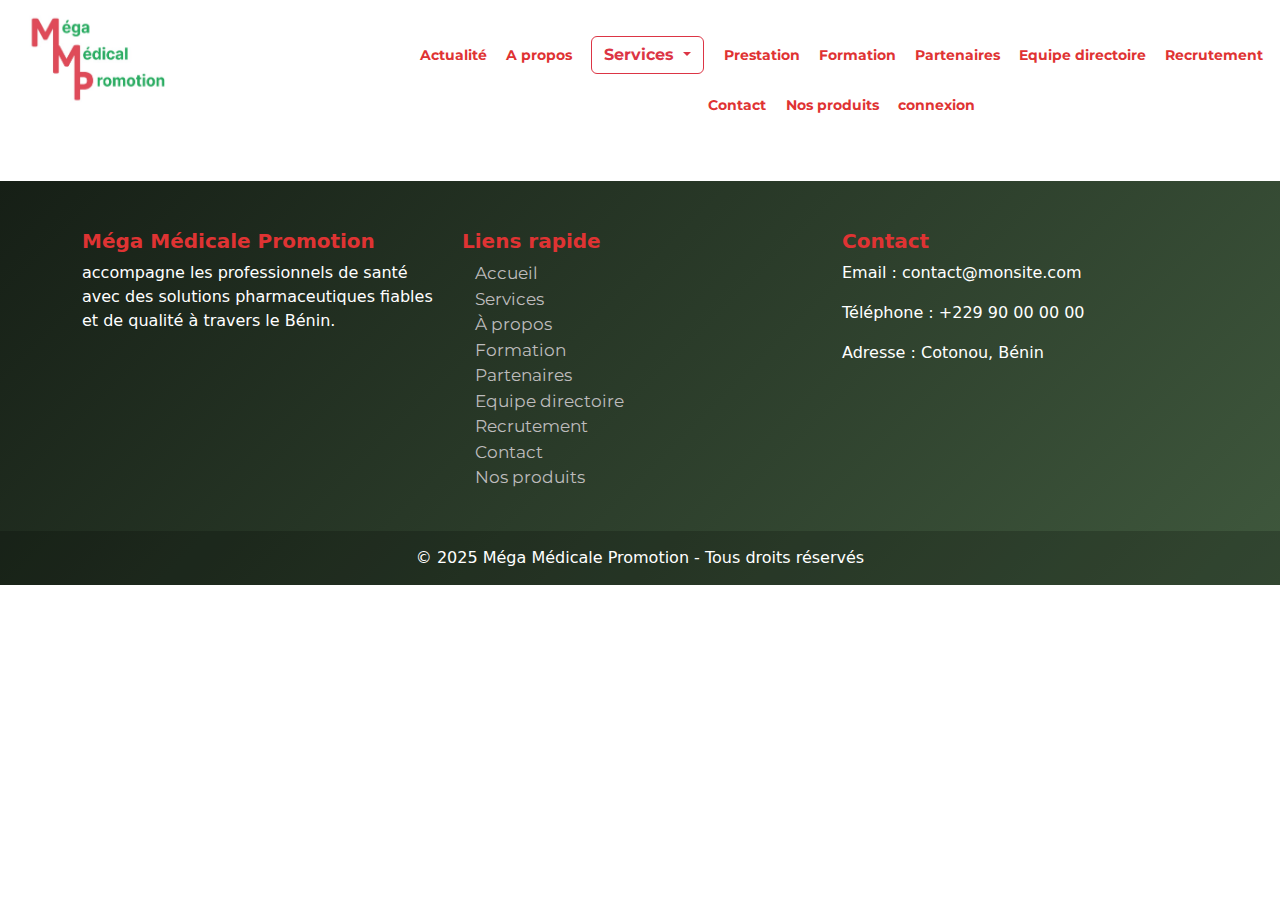
<file: RGestion.html>
<!DOCTYPE html>
<html lang="fr">
<head>
    <meta charset="UTF-8">
    <meta name="viewport" content="width=device-width, initial-scale=1.0">
    <title>MegaMedicalePromotion</title>
    <link rel="stylesheet" href="index.css">
    <link href="https://fonts.googleapis.com/css2?family=Montserrat:wght@400;600&display=swap" rel="stylesheet">
    <link href="https://fonts.googleapis.com/css2?family=Poppins:wght@400;700&display=swap" rel="stylesheet">
    <link rel="preconnect" href="https://fonts.googleapis.com">
    <link rel="preconnect" href="https://fonts.gstatic.com" crossorigin>
    <link href="https://fonts.googleapis.com/css2?family=Rancho&display=swap" rel="stylesheet">
    <link href="https://cdn.jsdelivr.net/npm/bootstrap@5.3.3/dist/css/bootstrap.min.css" rel="stylesheet">
</head>
<body>
  <header>
        <img src="./outils visuel/logo.png" alt="" class="logo">
        <nav>
            <ul class="menuUl">
                <li ><a href="./index.html" class="menuliste">Actualité</a></li>
                <li ><a href="./Apropos.html" class="menuliste">A propos</a></li>
                
                <div class="dropdown">
                    <button class="btn btn-whitte dropdown-toggle text-danger fw-bold active" type="button" data-bs-toggle="dropdown" aria-expanded="false">
                    Services
                    </button>
                    <ul class="dropdown-menu">
                        <li><a href="./Etude.html" class="dropdown-item">Etude de faisabilité en réponse a vos besoins</a></li>
                        <li><a href="./Representation.html" class="dropdown-item">Representation pharmacetique</a></li>
                        <li><a href="./Promotion.html" class="dropdown-item">Promotion médicale</a></li>
                        <li><a href="./RGestion.html" class="dropdown-item">Recrutement et gestion de la ...</a></li>
                        <li><a href="./Marketing.html" class="dropdown-item">Marketing</a></li>
                        <li><a href="./Approfond.html" class="dropdown-item">Approvisionnement Distribution</a></li>
                        <li><a href="./Veille.html" class="dropdown-item">Veille concurentielle</a></li>  
                    </ul>
                </div>
                <li >
                    <a href="" class="menuliste">Prestation</a>
                    <ul class="deroulUl">
                      
                    </ul>
                </li>
                <li><a href="./Formation.html"  class="menuliste">Formation</a></li>
                <li><a href="./Partenaire.html"  class="menuliste">Partenaires</a></li>
                <li><a href="./Equipe.html"  class="menuliste">Equipe directoire</a></li>
                <li><a href="./Recrutement.html"  class="menuliste">Recrutement</a></li>
                <li><a href="./Contact.html"  class="menuliste">Contact</a></li>
                <li><a href="./Produits.html"  class="menuliste">Nos produits</a></li>
                <li><a href="https://megamedicalepromotion.com/#/"  class="menuliste">connexion</a></li>
            </ul>
        </nav> 
    </header>
      <footer class="mt-5 pt-5 footer">
        <div class="container">
            <div class="row">
                <!-- Présentation -->
                <div class="col-lg-4 col-md-6 mb-4">
                    <h5 class="fw-bold">Méga Médicale Promotion</h5>
                    <p> accompagne les professionnels 
                        de santé avec des solutions pharmaceutiques fiables 
                        et de qualité à travers le Bénin.
                    </p>
                    <div class="social-icons">
                        <a href="#"><i class="bi bi-facebook"></i></a>
                        <a href="#"><i class="bi bi-instagram"></i></a>
                        <a href="#"><i class="bi bi-whatsapp"></i></a>
                        <a href="#"><i class="bi bi-twitter"></i></a>
                    </div>
                </div>

                <!-- Liens utiles -->
                <div class="col-lg-4 col-md-6 mb-4">
                    <h5 class="fw-bold ">Liens rapide</h5>
                    <ul class="boite list-unstyled decallien">
                        <li><a href="./index.html">Accueil</a></li>
                        <li><a href="./">Services</a></li>
                        <li><a href="./Apropos.html">À propos</a></li>
                        <li><a href="./Formation.html"  class="menuliste">Formation</a></li>
                        <li><a href="./Partenaire.html"  class="menuliste">Partenaires</a></li>
                        <li><a href="./Equipe.html"  class="menuliste">Equipe directoire</a></li>
                        <li><a href="./Recrutement.html"  class="menuliste">Recrutement</a></li>
                        <li><a href="./Contact.html"  class="menuliste">Contact</a></li>
                        <li><a href="./Produits.html"  class="menuliste">Nos produits</a></li>
                    </ul>
                </div>

                <!-- Contact -->
                <div class="col-lg-4 col-md-12 mb-4">
                    <h5 class="fw-bold">Contact</h5>
                    <p>Email : contact@monsite.com</p>
                    <p>Téléphone : +229 90 00 00 00</p>
                    <p>Adresse : Cotonou, Bénin</p>
                </div>
            </div>
        </div>

        <!-- Bas de page -->
        <div class="footer-bottom text-center">
            © 2025 Méga Médicale Promotion - Tous droits réservés
        </div>
    </footer>

<!-- Bootstrap JS -->


  <script src="https://cdn.jsdelivr.net/npm/bootstrap@5.3.3/dist/js/bootstrap.bundle.min.js"></script>
    <script>
        window.addEventListener("load", function() {
            document.body.classList.add("loaded");
        });
    </script>
</body>
</html>
</file>
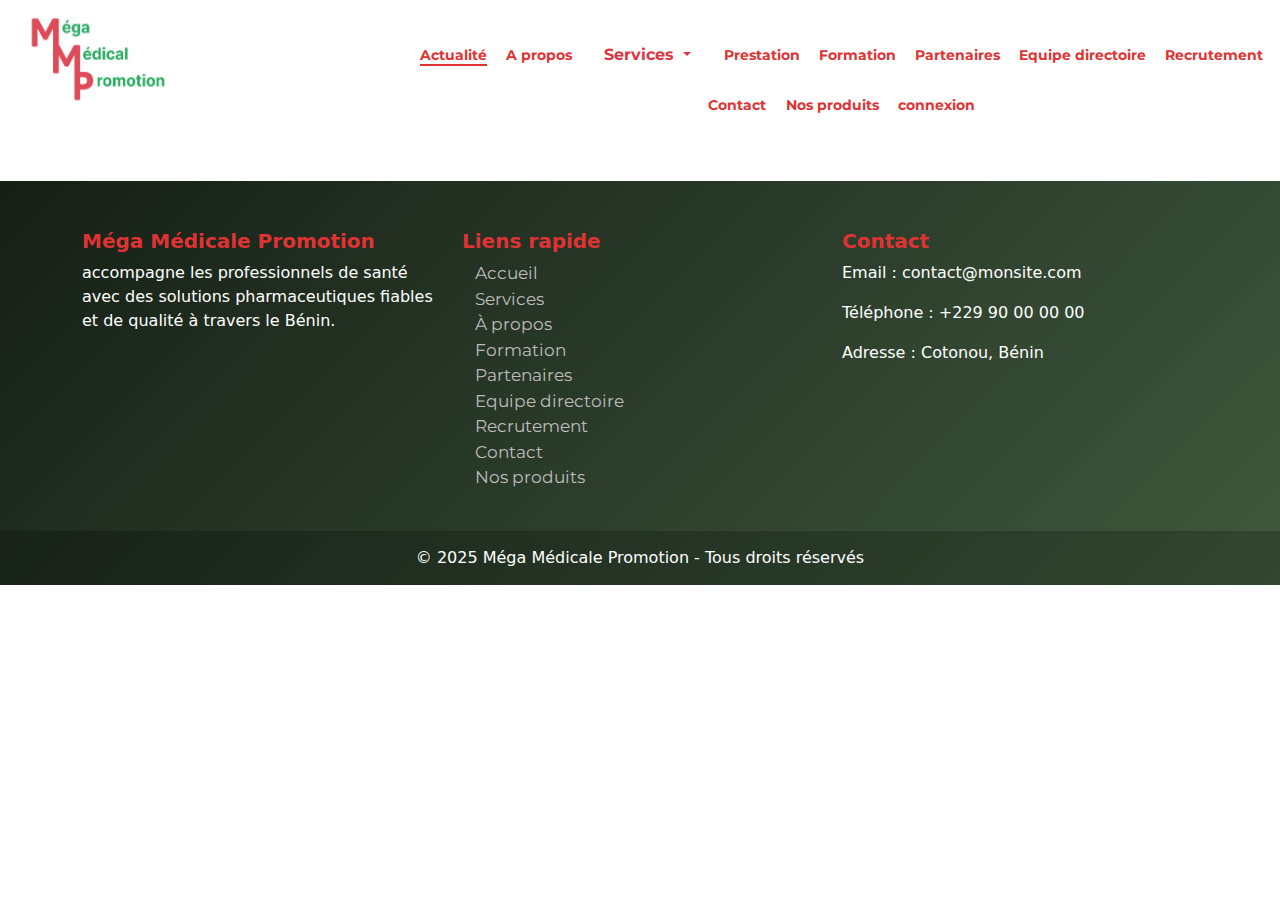
<file: Veille.html>
<!DOCTYPE html>
<html lang="fr">
<head>
    <meta charset="UTF-8">
    <meta name="viewport" content="width=device-width, initial-scale=1.0">
    <title>MegaMedicalePromotion</title>
    <link rel="stylesheet" href="index.css">
    <link href="https://fonts.googleapis.com/css2?family=Montserrat:wght@400;600&display=swap" rel="stylesheet">
    <link href="https://fonts.googleapis.com/css2?family=Poppins:wght@400;700&display=swap" rel="stylesheet">
    <link rel="preconnect" href="https://fonts.googleapis.com">
    <link rel="preconnect" href="https://fonts.gstatic.com" crossorigin>
    <link href="https://fonts.googleapis.com/css2?family=Rancho&display=swap" rel="stylesheet">
    <link href="https://cdn.jsdelivr.net/npm/bootstrap@5.3.3/dist/css/bootstrap.min.css" rel="stylesheet">
</head>
<body>
    <header>
        <img src="./outils visuel/logo.png" alt="" class="logo">
        <nav>
            <ul class="menuUl">
                <li ><a href="./index.html" class="active">Actualité</a></li>
                <li ><a href="./Apropos.html" class="menuliste">A propos</a></li>
                
                <div class="dropdown">
                    <button class="btn btn-whitte dropdown-toggle text-danger fw-bold " type="button" data-bs-toggle="dropdown" aria-expanded="false">
                    Services
                    </button>
                    <ul class="dropdown-menu">
                        <li><a href="./Etude.html" class="dropdown-item">Etude de faisabilité en réponse a vos besoins</a></li>
                        <li><a href="./Representation.html" class="dropdown-item">Representation pharmacetique</a></li>
                        <li><a href="./Promotion.html" class="dropdown-item">Promotion médicale</a></li>
                        <li><a href="./Recrutement.html" class="dropdown-item">Recrutement et gestion de la ...</a></li>
                        <li><a href="./Marketing.html" class="dropdown-item">Marketing</a></li>
                        <li><a href="./Approfond.html" class="dropdown-item">Approvisionnement Distribution</a></li>
                        <li><a href="./Veille.html" class="dropdown-item">Veille concurentielle</a></li>  
                    </ul>
                </div>
                <li >
                    <a href="" class="menuliste">Prestation</a>
                    <ul class="deroulUl">
                      
                    </ul>
                </li>
                <li><a href="./Formation.html"  class="menuliste">Formation</a></li>
                <li><a href="./Partenaire.html"  class="menuliste">Partenaires</a></li>
                <li><a href="./Equipe.html"  class="menuliste">Equipe directoire</a></li>
                <li><a href="./Recrutement.html"  class="menuliste">Recrutement</a></li>
                <li><a href="./Contact.html"  class="menuliste">Contact</a></li>
                <li><a href="./Produits.html"  class="menuliste">Nos produits</a></li>
                <li><a href="https://megamedicalepromotion.com/#/"  class="menuliste">connexion</a></li>
            </ul>
        </nav> 
    </header>

      <footer class="mt-5 pt-5 footer">
        <div class="container">
            <div class="row">
                <!-- Présentation -->
                <div class="col-lg-4 col-md-6 mb-4">
                    <h5 class="fw-bold">Méga Médicale Promotion</h5>
                    <p> accompagne les professionnels 
                        de santé avec des solutions pharmaceutiques fiables 
                        et de qualité à travers le Bénin.
                    </p>
                    <div class="social-icons">
                        <a href="#"><i class="bi bi-facebook"></i></a>
                        <a href="#"><i class="bi bi-instagram"></i></a>
                        <a href="#"><i class="bi bi-whatsapp"></i></a>
                        <a href="#"><i class="bi bi-twitter"></i></a>
                    </div>
                </div>

                <!-- Liens utiles -->
                <div class="col-lg-4 col-md-6 mb-4">
                    <h5 class="fw-bold ">Liens rapide</h5>
                    <ul class="boite list-unstyled decallien">
                        <li><a href="./index.html">Accueil</a></li>
                        <li><a href="./">Services</a></li>
                        <li><a href="./Apropos.html">À propos</a></li>
                        <li><a href="./Formation.html"  class="menuliste">Formation</a></li>
                        <li><a href="./Partenaire.html"  class="menuliste">Partenaires</a></li>
                        <li><a href="./Equipe.html"  class="menuliste">Equipe directoire</a></li>
                        <li><a href="./Recrutement.html"  class="menuliste">Recrutement</a></li>
                        <li><a href="./Contact.html"  class="menuliste">Contact</a></li>
                        <li><a href="./Produits.html"  class="menuliste">Nos produits</a></li>
                    </ul>
                </div>

                <!-- Contact -->
                <div class="col-lg-4 col-md-12 mb-4">
                    <h5 class="fw-bold">Contact</h5>
                    <p>Email : contact@monsite.com</p>
                    <p>Téléphone : +229 90 00 00 00</p>
                    <p>Adresse : Cotonou, Bénin</p>
                </div>
            </div>
        </div>

        <!-- Bas de page -->
        <div class="footer-bottom text-center">
            © 2025 Méga Médicale Promotion - Tous droits réservés
        </div>
    </footer>

<!-- Bootstrap JS -->


  <script src="https://cdn.jsdelivr.net/npm/bootstrap@5.3.3/dist/js/bootstrap.bundle.min.js"></script>
    <script>
        window.addEventListener("load", function() {
            document.body.classList.add("loaded");
        });
    </script>
  
</body>
</html>
</file>
<file: Etude.css>
body{
        margin: 0;
        padding: 0;
    }   
    
    body {
    opacity: 0;
    transition: opacity 1.2s ease-in-out; /* durée : 1.2s */
    }

    body.loaded {
    opacity: 1;
    }
    .menuAF{
        padding: 5px;
        font-size: 20px;
        border-radius: 3px;
        background-color: transparent;
        color: #007900;
        border: 1px solid rgb(21, 180, 0);
        width: auto;
        display: none;
    }
    .close-btn{
        display: none;
    }

    body {
      font-family: 'Montserrat', sans-serif;
      gap: 0;
    }
    .footer{
        margin-top: 0vh;
    }
    footer  {
        background: linear-gradient(135deg, #161f16, #3f583d);
        color: #ffffff;
    }
    footer h5 {
      color: #df3333;
    }

    footer a {
      color: #bebcbd; /* couleur des liens */
      text-decoration: none;
      transition: color 0.3s;
    }

    footer a:hover {
      color: #2acc09; /* couleur au survol */
    }

    .social-icons a {
      font-size: 1.5rem;
      margin-right: 15px;
      color: #0eda18;
      transition: color 0.3s;
    }

    .social-icons a:hover {
      color: #00ffff;
    }

    .footer-bottom {
      background-color: rgba(0,0,0,0.2);
      padding: 15px 0;
    }
    .boite{
        display: flex;
        flex-direction: column;
       
    }
    .decallien{
        margin-left: 1vw;
        font-family: 'Montserrat';
        font-size: 17px;
    }




    header{
        width:100%;
        display: flex;
        background-color: transparent;
        border-bottom: 1px solid #ec5353;
        
    }
    .logo{
        width: 12vw;
        height: 14vh;
        margin-left: 2vw;
    }
    nav{
        text-align: center;
        margin-left:15vw;
        margin-top: 4vh;
        flex-wrap: wrap;
    }
    .dropdown-menu  {
        font-family: 'Montserrat';
    }
    .dropdown  {
        font-family:'Montserrat';
        font-weight: bold;
        color: #df3333;
    }
    .menuUl{
        list-style: none;
        display: flex;
        justify-content: center;
        align-items: center;
        gap: 1.5vw;
        list-style: none;
        display: flex;   
        flex-wrap: wrap;
    }
    nav a {
        flex: 1 0 4px;
        position: relative;
        text-decoration: none;
    
        font-size: 14px;
        font-family:'Montserrat';
        font-weight: bold;
        color: #df3333;
    }
    nav a::after {
        content: '';
        position: absolute;
        left: 0;
        bottom: -2px; 
        width: 0%;
        height: 2px;
        background: #df3333;
        transition: width 0.3s;
    }

    nav a:hover::after {
        width: 100%;
    }
    nav a.active::after {
        width: 100%;
    }

    .deroulUl {
        display: none;
        list-style: none;
        margin: 0;
        padding: 0;
      
    }
    .deroula {
        font-size: 13px;
        margin-top: 2vh;
        color: rgb(83, 83, 83);
    }
    .deroula:hover {
        margin-top: 2vh;
        color: rgb(34, 175, 21);
        transition: 0.8s;
    }
    nav ul li:hover ul li ::after {
        content: '';
        position: absolute;
        left: 0;
        bottom: -2px; 
        width: 0%;
        height: 2px;
        background: #f35a5a;
        transition: width 0.8s;
    }
    .deroula:hover::after {
        width: 100%;
    }
    /* Affiche le menu au survol */
    nav ul li:hover:hover ul {
        display: block;
        gap: 2vh;
        transition:  0.5s;
    }

    .btn {
        color: #df3333;
        background-color: white;
    }


    .imgbg {
        width: 100vw;
        height: 90vh;
        margin-bottom: 0;
         /* fondu */
    }
    .mega{
        font-size: 25px;
        width: 30%;
        margin-left: 35%;
        text-align: center;
        font-family: 'Montserrat';
        color: #1eaa25;
        font-weight: bold;
        margin-top: 10vh;
        margin-bottom: 30vh;
        border: 1px solid #1eaa25;
        padding: 10px;
        border-radius: 10px;
    }
    .boxx{
        display: flex;
        width: 100%;
        gap: 5%;
       
    }
    .boxx1{
        width: 40%;
        padding: 10px;
        background-color: #ffffff;
        margin-left: 5%;
        border-radius: 5px;
        box-shadow: 0.03px 0.3px 10px 0.01px rgb(80, 80, 80);
    }
    .box1{
        display: flex;
        height: 33vh;
        width: 80%;
        padding: 10px;
        margin-left: 15%;
        margin-top: 5vh;
    }
    .iconee{
        height: 12vh;
        width: 6vw;
        padding: 10px;
        border: 1px solid rgba(219, 219, 219, 0.884);
        border-radius: 3px;
        margin-left: -10vw;
        margin-top: 6.5vh;
        position:absolute;
        background-color: #ffffff;
    }
    .flx{
        display: flex;
        flex-direction: column;
    }
    h4{
        text-align: center;
        font-weight: bold;
        font-size: 20px;
    }
    h1{
        font-family: cursive;
        width: 30%;
        margin-left: 35%;
        margin-top: 5vh;
        color: #00a508;
        text-align: center;
    }
    .txt{
        font-family: cursive;
        font-size: 18px;
        padding: 20px;
        background-color: #fff0f0;
        border-radius: 8px;
        border-left: 5px solid rgb(219, 0, 0);
        margin-top: 6vh;
        margin-bottom: 10vh;
        margin-left:15% ;
        width: 70%;
    }
    .parag{
        margin: 5px;
    }
    .fa-solid{
        padding: 20px;
        border-radius: 50%;
        border: 1px solid black;
        background-color: rgb(255, 255, 255);
        position: absolute;
        margin-top: -32vh;
    }

















    @media screen and (max-width:600px){





    .menuAF{
        padding: 5px;
        font-size: 18px;
        border-radius: 5px;
        background-color: transparent;
        color: #007900;
        border: 1px solid rgb(21, 180, 0);
        width: auto;
        margin-left: 28vw;
        margin-top: 4vh;
        height: 6vh;
        
    }
    .affiche{
        display: block;
    }
    .cache{
        display: none;
    }
    nav{
        width: 80%;
        display: flex;
        flex-direction: column;
        background-color: #e7e7e7;
        padding: 10px;
        position:fixed;
        font-size: 25px;
        right: 0.5%;
        top: 5.8%;
        padding-top: 8vh;
    }
    .close-btn{
        display: block;
        margin-left: 55vw;
        margin-top: -6vh;
        text-align: center;
        height: 5.4vh;
        width: 11vw;
        position: absolute;
    }

    .dropdown  {
        font-family:'Montserrat';
        font-weight: bold;
        
        width: 100%;
        margin-top: 5px;
        color: #df3333;
        margin-left: -5vw;
    }
    .btn{
        margin-left: -44vw;
        font-size: 20px;

    }
    .menuUl{
        list-style: none;
        display: flex;
        flex-direction: column;
        justify-content: left;
        align-items:baseline;
        gap: 1.5vw;
        
    }
    nav a {
        flex: 1 0 4px;
        position: relative;
        text-decoration: none;
    
        font-size: 20px;
        font-family:'Montserrat';
        font-weight: bold;
        color: #df3333;
    }
    nav a::after {
        content: '';
        position: absolute;
        left: 0;
        bottom: -2px; 
        height: 2px;
        background: #df3333;
        transition: width 0.3s;
    }

    nav a:hover::after {
        width: 100%;
    }
    nav a.active::after {
        width: 100%;
    }

    .deroulUl {
        display: none;
        list-style: none;
        margin: 0;
        padding: 0;
      
    }
    .deroula {
        font-size: 13px;
        margin-top: 2vh;
        color: rgb(83, 83, 83);
    }
    .deroula:hover {
        margin-top: 2vh;
        color: rgb(34, 175, 21);
        transition: 0.8s;
    }
    nav li{
        list-style: none;
    }
    nav ul li:hover ul li ::after {
        content: '';
        position: absolute;
        left: 0;
        bottom: -2px; 
        height: 2px;
        background: #f35a5a;
        transition: width 0.8s;
    }
    .deroula:hover::after {
        width: 100%;
    }
    /* Affiche le menu au survol */
    nav ul li:hover:hover ul {
        display: block;
        gap: 2vh;
        transition:  0.5s;
    }























    body{
        margin: 0;
        padding: 0;
        width: 100%;
    }   
    
    body {
    opacity: 0;
    transition: opacity 1.2s ease-in-out; /* durée : 1.2s */
    }

    
    header{
        width:100%;
        display: flex;
        background-color: transparent;
        border-bottom: 1px solid #ec5353;
        
    }
    .logo{
        width: 40%;
        height: 12vh;
        margin-left: 2vw;
    }
    nav{
        text-align: center;
        margin-left:15vw;
        margin-top: 4vh;
        flex-wrap: wrap;
    }
    
    .boxx{
        display: flex;
        flex-direction: column;
        width: 90%;
        gap: 1vh;
       
    }
    .boxx1{
        width: 95%;
        padding: 10px;
        background-color: #ffffff;
        margin-left: 5%;
        border-radius: 5px;
        box-shadow: 0.03px 0.3px 10px 0.01px rgb(80, 80, 80);
    }
    .box1{
        display: flex;
        height: 33vh;
        width: 80%;
        padding: 10px;
        margin-left: 15%;
        margin-top: 0vh;
    }
    .iconee{
        height: 9vh;
        width: 15vw;
        padding: 10px;
        border: 1px solid rgba(219, 219, 219, 0.884);
        border-radius: 3px;
        margin-left: -22vw;
        margin-top: 8.5vh;
        position:absolute;
        background-color: #ffffff;
    }
    .flx{
        display: flex;
        flex-direction: column;
    }
    h4{
        text-align: center;
        font-weight: bold;
        font-size: 17px;
    }
    h1{
        font-family:'Montserrat';
        width: 50%;
        font-size: 25px;
        margin-left: 25%;
        margin-top: 0vh;
        color: #00a508;
        text-align: center;
    }
    .txt{
        font-family:'Montserrat';
        font-size: 15px;
        padding: 10px;
        background-color: #fff0f0;
        border-radius: 8px;
        border-left: 5px solid rgb(219, 0, 0);
        margin-top: 1vh;
        margin-bottom: 10vh;
        margin-left:5% ;
        width: 90%;
    }
    .parag{
        margin: 5px;
        font-size: 14px;
    }
    .fa-solid{
        padding: 15px;
        border-radius: 50%;
        border: 1px solid black;
        background-color: rgb(255, 255, 255);
        position: absolute;
        margin-top: -32vh;
    }

    }










    @media screen and (min-width: 601px) and (max-width: 1024px){
        .menuAF{
        padding: 5px;
        font-size: 18px;
        border-radius: 5px;
        background-color: transparent;
        color: #007900;
        border: 1px solid rgb(21, 180, 0);
        width: auto;
        margin-left: 40%;
        margin-top: 4vh;
        height: 6vh;
        width: 15%;
        
    }
    .affiche{
        display: block;
        opacity: 1;
        transform: translateX(0);
    }
    .cache{
        display: none;
    }
    nav{
        width: 60%;
        display: flex;
        flex-direction: column;
        background-color: #e7e7e7;
        padding: 10px;
        position:fixed;
        font-size: 25px;
        right: 0.5%;
        top: -3%;
        padding-top: 8vh;
        opacity: 0;
        transform: translateX(10vw);
        transition: all 0.8s ease;
    }
    .close-btn{
        display: block;
        margin-left: 40vw;
        margin-top: -6vh;
        text-align: center;
        height: 5.4vh;
        width: 11vw;
        position: absolute;
    }

    .dropdown  {
        font-family:'Montserrat';
        font-weight: bold;
        
        width: 100%;
        margin-top: 5px;
        color: #df3333;
        margin-left: -5vw;
    }
    .btn{
        margin-left: -44vw;
        font-size: 20px;

    }
    .phr1{
        font-size: 65px;
        font-weight: bold;
        position: absolute;
        color: rgb(124, 0, 0);
        margin-top: -35vh;
        margin-left: 4vw; 
        /*background-color: rgba(255, 255, 255, 0.527);
        padding: 10px;
        border-radius: 20px;*/
        font-family:cursive;
        position: static;
    }
    .menuUl{
        list-style: none;
        display: flex;
        flex-direction: column;
        justify-content: left;
        align-items:baseline;
        gap: 1.5vw;
        
    }
    nav a {
        flex: 1 0 4px;
        position: relative;
        text-decoration: none;
    
        font-size: 20px;
        font-family:'Montserrat';
        font-weight: bold;
        color: #df3333;
    }
    nav a::after {
        content: '';
        position: absolute;
        left: 0;
        bottom: -2px; 
        height: 2px;
        background: #df3333;
        transition: width 0.3s;
    }

    nav a:hover::after {
        width: 100%;
    }
    nav a.active::after {
        width: 100%;
    }

    .deroulUl {
        display: none;
        list-style: none;
        margin: 0;
        padding: 0;
      
    }
    .deroula {
        font-size: 13px;
        margin-top: 2vh;
        color: rgb(83, 83, 83);
    }
    .deroula:hover {
        margin-top: 2vh;
        color: rgb(34, 175, 21);
        transition: 0.8s;
    }
    nav li{
        list-style: none;
    }
    nav ul li:hover ul li ::after {
        content: '';
        position: absolute;
        left: 0;
        bottom: -2px; 
        height: 2px;
        background: #f35a5a;
        transition: width 0.8s;
    }
    .deroula:hover::after {
        width: 100%;
    }
    /* Affiche le menu au survol */
    nav ul li:hover:hover ul {
        display: block;
        gap: 2vh;
        transition:  0.5s;
    }









    body{
        margin: 0;
        padding: 0;
        width: 100%;
    }   
    
    body {
    opacity: 0;
    transition: opacity 1.2s ease-in-out; /* durée : 1.2s */
    }

    
    header{
        width:100%;
        display: flex;
        background-color: transparent;
        border-bottom: 1px solid #adadad;
        
    }
    .logo{
        width: 40%;
        height: 12vh;
        margin-left: 2vw;
    }
    nav{
        text-align: center;
        margin-left:15vw;
        margin-top: 4vh;
        flex-wrap: wrap;
    }
    
    .boxx{
        display: flex;
        flex-direction: column;
        width: 70%;
        margin-left: 15%;
        gap: 1vh;
       
    }
    .boxx1{
        width: 95%;
        padding: 10px;
        background-color: #ffffff;
        margin-left: 5%;
        border-radius: 5px;
        box-shadow: 0.03px 0.3px 10px 0.01px rgb(80, 80, 80);
    }
    .box1{
        display: flex;
        height: 33vh;
        width: 80%;
        padding: 10px;
        margin-left: 15%;
        margin-top: 0vh;
    }
    .iconee{
        height: 9vh;
        width: 15vw;
        padding: 10px;
        border: 1px solid rgba(219, 219, 219, 0.884);
        border-radius: 3px;
        margin-left: -22vw;
        margin-top: 8.5vh;
        position:absolute;
        background-color: #ffffff;
    }
    .flx{
        display: flex;
        flex-direction: column;
    }
    h4{
        text-align: center;
        font-weight: bold;
        font-size: 25px;

    }
    h1{
        font-family: cursive;
        width: 50%;
        font-size: 35px;
        margin-left: 25%;
        margin-top: 5vh;
        color: #00a508;
        text-align: center;
    }
    .txt{
        font-family: cursive;
        font-size: 18px;
        padding: 10px;
        background-color: #fff0f0;
        border-radius: 8px;
        border-left: 5px solid rgb(219, 0, 0);
        margin-top: 1vh;
        margin-bottom: 10vh;
        margin-left:15% ;
        width: 70%;
    }
    .parag{
        margin: 5px;
        font-size: 22px;
    }
    .fa-solid{
        padding: 15px;
        border-radius: 50%;
        border: 1px solid black;
        background-color: rgb(255, 255, 255);
        position: absolute;
        margin-top: -32vh;
    }

    }
</file>
<file: Apropos.css>
body{
        margin: 0;
        padding: 0;
        width: 100%;
    }   
    body {
    opacity: 0;
    transition: opacity 1.2s ease-in-out; /* durée : 1.2s */
    }

    .menuAF{
        padding: 5px;
        font-size: 20px;
        border-radius: 3px;
        background-color: transparent;
        color: #007900;
        border: 1px solid rgb(21, 180, 0);
        width: auto;
        display: none;
    }
    .close-btn{
        display: none;
    }

    body.loaded {
    opacity: 1;
    }
    
    .container{
        display: flex;
    }
    body {
      font-family: 'Montserrat', sans-serif;
      gap: 0;
    }
    .footer{
        margin-top: 0vh;
    }
    footer  {
        background: linear-gradient(135deg, #161f16, #3f583d);
        color: #ffffff;
    }
    footer h5 {
      color: #df3333;
    }

    footer a {
      color: #bebcbd; /* couleur des liens */
      text-decoration: none;
      transition: color 0.3s;
    }

    footer a:hover {
      color: #2acc09; /* couleur au survol */
    }

    .social-icons a {
      font-size: 1.5rem;
      margin-right: 15px;
      color: #0eda18;
      transition: color 0.3s;
    }

    .social-icons a:hover {
      color: #00ffff;
    }

    .footer-bottom {
      background-color: rgba(0,0,0,0.2);
      padding: 15px 0;
    }
    .boite{
        display: flex;
        flex-direction: column;
        margin-left: -2vw;
    }
    .decallien{
        margin-left: 1vw;
        font-family: 'Montserrat';
        font-size: 17px;
        display: flex;
        flex-direction: column;
    }




    header{
        width:100%;
        display: flex;
        background-color: transparent;

        
    }
    .logo{
        width: 12vw;
        height: 14vh;
        margin-left: 2vw;
    }
    nav{
        text-align: center;
        margin-left:15vw;
        margin-top: 4vh;
        flex-wrap: wrap;
    }
    .dropdown-menu  {
        font-family: 'Montserrat';
    }
    .dropdown  {
        font-family:'Montserrat';
        font-weight: bold;
        color: #df3333;
    }
    .menuUl{
        list-style: none;
        display: flex;
        justify-content: center;
        align-items: center;
        gap: 1.5vw;
        list-style: none;
        display: flex;   
        flex-wrap: wrap;
    }
    nav a {
        flex: 1 0 4px;
        position: relative;
        text-decoration: none;
    
        font-size: 14px;
        font-family:'Montserrat';
        font-weight: bold;
        color: #df3333;
    }
    nav a::after {
        content: '';
        position: absolute;
        left: 0;
        bottom: -2px; 
        height: 2px;
        background: #df3333;
        transition: width 0.3s;
    }

    nav a:hover::after {
        width: 100%;
    }
    nav a.active::after {
        width: 100%;
    }

    .deroulUl {
        display: none;
        list-style: none;
        margin: 0;
        padding: 0;
      
    }
    .deroula {
        font-size: 13px;
        margin-top: 2vh;
        color: rgb(83, 83, 83);
    }
    .deroula:hover {
        margin-top: 2vh;
        color: rgb(34, 175, 21);
        transition: 0.8s;
    }
    nav ul li:hover ul li ::after {
        content: '';
        position: absolute;
        left: 0;
        bottom: -2px; 
        height: 2px;
        background: #f35a5a;
        transition: width 0.8s;
    }
    .deroula:hover::after {
        width: 100%;
    }
    /* Affiche le menu au survol */
    nav ul li:hover:hover ul {
        display: block;
        gap: 2vh;
        transition:  0.5s;
    }

    .btn {
        color: #df3333;
        background-color: white;
    }


    .imgbg {
        width: 100vw;
        height: 90vh;
    }
    .mega{
        font-size: 25px;
        width: 30%;
        margin-left: 35%;
        text-align: center;
        font-family: 'Montserrat';
        color: #1eaa25;
        font-weight: bold;
        margin-top: 80vh;
        margin-bottom: 30vh;
        border: 1px solid #1eaa25;
        padding: 10px;
        border-radius: 10px;
    }






    .bgimage{
        width: 100%;
        height: 60vh;
        object-fit: cover;
        position: relative;
    }
    .phr1{
        font-size: 65px;
        font-weight: bold;
        color: rgb(124, 0, 0);
        margin-top: -40vh;
        margin-left: 4vw; 
        /*background-color: rgba(255, 255, 255, 0.527);
        padding: 10px;
        border-radius: 20px;*/
        font-family:cursive;
    }


    .box1{
        width: 45%;
       
        align-items: center;
        margin-top: 10vh;
        box-shadow: 0.5px 0.5px 6px 1px rgb(57, 228, 14);
        margin-left: 45%;
        padding: 15px;
        border-radius: 5px;
        
    }
    /*.box1:hover{
        transition: 1s;
        background-color: #df3333;
        color: #2acc09;

    }*/

    .box2{
       width: 50%;
       
        align-items: center;
        margin-top: 10vh;
        box-shadow: 0.5px 0.5px 6px 1px rgb(226, 51, 51);
        margin-left: 10%;
        padding: 15px;
        border-radius: 5px;
        margin-bottom: 15vh;
    }
   /* .box2:hover{
        transition: 1s;
        background-color: #df3333;
        color: #2acc09;

    }*/
    .box0{
        width: 50%;
        display: flex;
        align-items: center;
        margin-top: 10vh;
        box-shadow: 0.5px 0.5px 6px 1px rgb(226, 51, 51);
        margin-left: 10%;
        padding: 15px;
        border-radius: 5px;
    }
    .titre{
        font-size: 25px;
        font-family: cursive;
        text-align: center;
        color: #0cbe15;
        
    }
    .txt{
       font-family:'Montserrat';
       letter-spacing: 0.3px;
       word-spacing: 4px;
    }
    .bx0{
        width: 13vw;
        height: 25vh;
    }
    .row{
        display: flex;
        width: 100%;
    }
     .roww{
        display: flex;
        flex-direction: column;
        width: 100%;
    }
    .boite{
        width: 100%;

    }
    .box {
        width: 100%;
        opacity: 0;
        transform: translateY(50px);
        transition: all 0.8s ease-out;
    }

    /* état visible */
    .box.show {
        opacity: 1;
        transform: translateY(0);
    }











    .imgbg {
        width: 100vw;
        height: 90vh;
        margin-bottom: 0;
         /* fondu */
    }
    .mega{
        font-size: 25px;
        width: 30%;
        margin-left: 35%;
        text-align: center;
        font-family: 'Montserrat';
        color: #1eaa25;
        font-weight: bold;
        margin-top: 10vh;
        margin-bottom: 30vh;
        border: 1px solid #1eaa25;
        padding: 10px;
        border-radius: 10px;
    }

    .txte{
        font-family: cursive;
        font-size: 18px;
        padding: 20px;
        background-color: #fff0f0;
        border-radius: 8px;
        border-left: 5px solid rgb(219, 0, 0);
        margin-top: 6vh;
        margin-bottom: 10vh;
        margin-left:15% ;
        width: 70%;
    }
    .entete{
        text-align: center;
        margin-top: 20vh;
        width: 50%;
        margin-left: 25%;
        border-radius: 10px 10px 0 0;
        background-color: #dfffdf;
        font-size: 42px;
        font-family: cursive;
        color: #007900;
        font-weight: bold;
        border-bottom: 2px solid #007900;
    }
















    @media screen and (max-width:600px){



    .menuAF{
        padding: 5px;
        font-size: 18px;
        border-radius: 5px;
        background-color: transparent;
        color: #007900;
        border: 1px solid rgb(21, 180, 0);
        width: auto;
        margin-left: 28vw;
        margin-top: 4vh;
        height: 6vh;
        
    }
    .affiche{
        display: block;
    }
    .cache{
        display: none;
    }
    nav{
        width: 80%;
        display: flex;
        flex-direction: column;
        background-color: #e7e7e7;
        padding: 10px;
        position:fixed;
        font-size: 25px;
        right: 0.5%;
        top: 8%;
        padding-top: 8vh;
    }
    .close-btn{
        display: block;
        margin-left: 55vw;
        margin-top: -6vh;
        text-align: center;
        width: 11vw;
        position: absolute;
    }

    .dropdown  {
        font-family:'Montserrat';
        font-weight: bold;
        font-size: 18px;
        width: 100%;
        margin-top: 5px;
        color: #df3333;
        margin-left: -5vw;
    }
    .btn{
        margin-left: -44vw;
        font-size: 20px;

    }
    .menuUl{
        list-style: none;
        display: flex;
        flex-direction: column;
        justify-content: left;
        align-items:baseline;
        gap: 1.5vw;
        
    }
    nav a {
        flex: 1 0 4px;
        position: relative;
        text-decoration: none;
    
        font-size: 20px;
        font-family:'Montserrat';
        font-weight: bold;
        color: #df3333;
    }
    nav a::after {
        content: '';
        position: absolute;
        left: 0;
        bottom: -2px; 
        height: 2px;
        background: #df3333;
        transition: width 0.3s;
    }

    nav a:hover::after {
        width: 100%;
    }
    nav a.active::after {
        width: 100%;
    }

    .deroulUl {
        display: none;
        list-style: none;
        margin: 0;
        padding: 0;
      
    }
    .deroula {
        font-size: 13px;
        margin-top: 2vh;
        color: rgb(83, 83, 83);
    }
    .deroula:hover {
        margin-top: 2vh;
        color: rgb(34, 175, 21);
        transition: 0.8s;
    }
    nav li{
        list-style: none;
    }
    nav ul li:hover ul li ::after {
        content: '';
        position: absolute;
        left: 0;
        bottom: -2px; 
        height: 2px;
        background: #f35a5a;
        transition: width 0.8s;
    }
    .deroula:hover::after {
        width: 100%;
    }
    /* Affiche le menu au survol */
    nav ul li:hover:hover ul {
        display: block;
        gap: 2vh;
        transition:  0.5s;
    }
    .dropdown-menu  {
        font-family: 'Montserrat';
        font-size: 18px;
    }












    body{
        margin: 0;
        padding: 0;
        width: 100%;
    }   
    body {
    opacity: 0;
    transition: opacity 1.2s ease-in-out; /* durée : 1.2s */
    }

    body.loaded {
    opacity: 1;
    }
    
    .container{
        display: flex;
    }
    body {
      font-family: 'Montserrat', sans-serif;
      gap: 0;
    }
   

    header{
        width:100%;
        display: flex;
        padding:0;
        background-color: transparent;
    }
    .logo{
        width: 40%;
        height: 12vh;
        margin-left: 2vw;
    }
    nav{
        text-align: center;
        margin-left:15vw;
        margin-top: 4vh;
        flex-wrap: wrap;
    }
   


    .bgimage{
        width: 100%;
        height: 60vh;
        object-fit: cover;
        position: static;
    }
    .phr1{
        font-size: 35px;
        font-weight: bold;

        color: rgb(124, 0, 0);
        margin-top: -40vh;
        margin-left: 4vw; 
        /*background-color: rgba(255, 255, 255, 0.527);
        padding: 10px;
        border-radius: 20px;*/
        font-family:'Montserrat'
    }


    .box1{
        width: 90%;
        font-size: 15px;
        align-items: center;
        margin-top: 10vh;
        box-shadow: 0.5px 0.5px 6px 1px rgb(57, 228, 14);
        margin-left: 10%;
        padding: 15px;
        border-radius: 5px;
        font-size: 14px;
    }
    /*.box1:hover{
        transition: 1s;
        background-color: #df3333;
        color: #2acc09;

    }*/

    .box2{
        width: 90%;
        font-size: 15px;
        align-items: center;
        margin-top: 10vh;
        box-shadow: 0.5px 0.5px 6px 1px rgb(226, 51, 51);
        margin-left: 2%;
        padding: 15px;
        border-radius: 5px;
        margin-bottom: 15vh;
        font-size: 14px;
    }
   /* .box2:hover{
        transition: 1s;
        background-color: #df3333;
        color: #2acc09;

    }*/
    .box0{
        width: 90%;
        font-size: 15px;
        display: flex;
        flex-direction: column;
        align-items: center;
        margin-top: 40vh;
        box-shadow: 0.5px 0.5px 6px 1px rgb(226, 51, 51);
        margin-left: 2%;
        padding: 15px;
        border-radius: 5px;
        font-size: 14px;
    }
    .titre{
        font-size: 15px;
        font-family: cursive;
        text-align: center;
        color: #0cbe15;
        
    }
    .txt{
       font-family:'Montserrat';
       letter-spacing: 0.3px;
       word-spacing: 4px;
    }
    .bx0{
        width: 60%;
        height: 15vh;
    }
    .row{
        display: flex;
        width: 100%;
    }
    .boite{
        width: 100%;

    }
    .box {
        width: 100%;
        opacity: 0;
        transform: translateY(50px);
        transition: all 0.8s ease-out;
    }

    /* état visible */
    .box.show {
        opacity: 1;
        transform: translateY(0);
    }


    .txte{
        font-family: cursive;
        font-size: 13px;
        padding: 20px;
        background-color: #fff0f0;
        border-radius: 8px;
        border-left: 5px solid rgb(219, 0, 0);
        margin-top: 6vh;
        margin-bottom: 10vh;
        margin-left:1% ;
        width: 98%;
    }
    .entete{
        text-align: center;
        margin-top: 13vh;
        width: 80%;
        margin-left: 10%;
        border-radius: 10px 10px 0 0;
        background-color: #dfffdf;
        font-size: 19px;
        font-family: cursive;
        color: #007900;
        font-weight: bold;
        border-bottom: 2px solid #007900;
    }

    .team{
        margin-left: 10vw;
    }


    }













@media screen and (min-width: 601px) and (max-width: 1024px){


   .menuAF{
        padding: 5px;
        font-size: 18px;
        border-radius: 5px;
        background-color: transparent;
        color: #007900;
        border: 1px solid rgb(21, 180, 0);
        width: auto;
        margin-left: 40%;
        margin-top: 4vh;
        height: 6vh;
        width: 15%;
        
    }
    .affiche{
        display: block;
        opacity: 1;
        transform: translateX(0);
    }
    .cache{
        display: none;
    }
    nav{
        width: 60%;
        display: flex;
        flex-direction: column;
        background-color: #e7e7e7;
        padding: 10px;
        position:fixed;
        font-size: 25px;
        right: 0.5%;
        top: -3%;
        padding-top: 8vh;
        opacity: 0;
        transform: translateX(10vw);
        transition: all 0.8s ease;
    }
    .close-btn{
        display: block;
        margin-left: 40vw;
        margin-top: -6vh;
        text-align: center;
        height: 5.4vh;
        width: 11vw;
        position: absolute;
    }

    .dropdown  {
        font-family:'Montserrat';
        font-weight: bold;
        
        width: 100%;
        margin-top: 5px;
        color: #df3333;
        margin-left: -5vw;
    }
    .btn{
        margin-left: -44vw;
        font-size: 20px;

    }
    .phr1{
        font-size: 65px;
        font-weight: bold;
        position: absolute;
        color: rgb(124, 0, 0);
        margin-top: -35vh;
        margin-left: 4vw; 
        /*background-color: rgba(255, 255, 255, 0.527);
        padding: 10px;
        border-radius: 20px;*/
        font-family:cursive;
        position: static;
    }
    .menuUl{
        list-style: none;
        display: flex;
        flex-direction: column;
        justify-content: left;
        align-items:baseline;
        gap: 1.5vw;
        
    }
    nav a {
        flex: 1 0 4px;
        position: relative;
        text-decoration: none;
    
        font-size: 20px;
        font-family:'Montserrat';
        font-weight: bold;
        color: #df3333;
    }
    nav a::after {
        content: '';
        position: absolute;
        left: 0;
        bottom: -2px; 
        height: 2px;
        background: #df3333;
        transition: width 0.3s;
    }

    nav a:hover::after {
        width: 100%;
    }
    nav a.active::after {
        width: 100%;
    }

    .deroulUl {
        display: none;
        list-style: none;
        margin: 0;
        padding: 0;
      
    }
    .deroula {
        font-size: 13px;
        margin-top: 2vh;
        color: rgb(83, 83, 83);
    }
    .deroula:hover {
        margin-top: 2vh;
        color: rgb(34, 175, 21);
        transition: 0.8s;
    }
    nav li{
        list-style: none;
    }
    nav ul li:hover ul li ::after {
        content: '';
        position: absolute;
        left: 0;
        bottom: -2px; 
        height: 2px;
        background: #f35a5a;
        transition: width 0.8s;
    }
    .deroula:hover::after {
        width: 100%;
    }
    /* Affiche le menu au survol */
    nav ul li:hover:hover ul {
        display: block;
        gap: 2vh;
        transition:  0.5s;
    }











    body{
        margin: 0;
        padding: 0;
        width: 100%;
    }   
    body {
    opacity: 0;
    transition: opacity 1.2s ease-in-out; /* durée : 1.2s */
    }

    body.loaded {
    opacity: 1;
    }
    
    



    header{
        width:100%;
        display: flex;
        background-color: transparent;

        
    }
    .logo{
        width: 40%;
        height: 12vh;
        margin-left: 2vw;
    }
    nav{
        text-align: center;
        margin-left:15vw;
        margin-top: 4vh;
        flex-wrap: wrap;
    }
    

    .bgimage{
        width: 100%;
        height: 50vh;
        object-fit: cover;
        position: static;
    }
    


    .box1{
        width: 60%;
        font-size: 15px;
        align-items: center;
        margin-top: 5vh;
        box-shadow: 0.5px 0.5px 6px 1px rgb(57, 228, 14);
        margin-left: 30%;
        padding: 15px;
        border-radius: 5px;
        font-size: 14px;
    }
    /*.box1:hover{
        transition: 1s;
        background-color: #df3333;
        color: #2acc09;

    }*/

    .box2{
        width: 60%;
        font-size: 15px;
        align-items: center;
        margin-top: 5vh;
        box-shadow: 0.5px 0.5px 6px 1px rgb(226, 51, 51);
        margin-left: 5%;
        padding: 15px;
        border-radius: 5px;
        margin-bottom: 5vh;
        font-size: 14px;
    }
   /* .box2:hover{
        transition: 1s;
        background-color: #df3333;
        color: #2acc09;

    }*/
    .box0{
        width: 60%;
        font-size: 15px;
        display: flex;
        align-items: center;
        margin-top: 10vh;
        box-shadow: 0.5px 0.5px 6px 1px rgb(226, 51, 51);
        margin-left: 5%;
        padding: 15px;
        border-radius: 5px;
        font-size: 14px;
    }
    .titre{
        font-size: 15px;
        font-family: cursive;
        text-align: center;
        color: #0cbe15;
        
    }
    .txt{
       font-family:'Montserrat';
       letter-spacing: 0.3px;
       word-spacing: 4px;
    }
    .bx0{
        width: 22%;
        height: 9vh;
    
        margin: 4vw;
    }
    .row{
        display: flex;
        width: 100%;
    }
    .boite{
        width: 100%;

    }
    .box {
        width: 100%;
        opacity: 0;
        transform: translateY(50px);
        transition: all 0.8s ease-out;
    }

    /* état visible */
    .box.show {
        opacity: 1;
        transform: translateY(0);
    }


    .txte{
        font-family: cursive;
        font-size: 18px;
        padding: 20px;
        background-color: #fff0f0;
        border-radius: 8px;
        border-left: 5px solid rgb(219, 0, 0);
        margin-top: 6vh;
        margin-bottom: 10vh;
        margin-left:15% ;
        width: 70%;
    }
    .entete{
        text-align: center;
        margin-top: 3vh;
        width: 50%;
        margin-left: 25%;
        border-radius: 10px 10px 0 0;
        background-color: #dfffdf;
        font-size: 30px;
        font-family: cursive;
        color: #007900;
        font-weight: bold;
        border-bottom: 2px solid #007900;
    }

    .team{
        margin-left: 10vw;
    }

    

}
</file>
<file: Contact.css>
body{
        margin: 0;
        padding: 0;
    }   
    
    .menuAF{
        padding: 5px;
        font-size: 20px;
        border-radius: 3px;
        background-color: transparent;
        color: #007900;
        border: 1px solid rgb(21, 180, 0);
        width: auto;
        display: none;
    }
    .close-btn{
        display: none;
    }

    body {
    opacity: 0;
    transition: opacity 1.2s ease-in-out; /* durée : 1.2s */
    }

    body.loaded {
    opacity: 1;
    }
    body {
      font-family: 'Montserrat', sans-serif;
      gap: 0;
    }
    .footer{
        margin-top: 0vh;
    }
    footer  {
        background: linear-gradient(135deg, #161f16, #3f583d);
        color: #ffffff;
    }
    footer h5 {
      color: #df3333;
    }

    footer a {
      color: #bebcbd; /* couleur des liens */
      text-decoration: none;
      transition: color 0.3s;
    }

    footer a:hover {
      color: #2acc09; /* couleur au survol */
    }

    .social-icons a {
      font-size: 1.5rem;
      margin-right: 15px;
      color: #0eda18;
      transition: color 0.3s;
    }

    .social-icons a:hover {
      color: #00ffff;
    }

    .footer-bottom {
      background-color: rgba(0,0,0,0.2);
      padding: 15px 0;
    }
    .boite{
        display: flex;
        flex-direction: column;
        margin-left: -2vw;
    }
    .decallien{
        margin-left: 1vw;
        font-family: 'Montserrat';
        font-size: 17px;
    }




    header{
        width:100%;
        display: flex;
        background-color: transparent;

        
    }
    .logo{
        width: 12vw;
        height: 14vh;
        margin-left: 2vw;
    }
    nav{
        text-align: center;
        margin-left:15vw;
        margin-top: 4vh;
        flex-wrap: wrap;
    }
    .dropdown-menu  {
        font-family: 'Montserrat';
    }
    .dropdown  {
        font-family:'Montserrat';
        font-weight: bold;
        color: #df3333;
    }
    .menuUl{
        list-style: none;
        display: flex;
        justify-content: center;
        align-items: center;
        gap: 1.5vw;
        list-style: none;
        display: flex;   
        flex-wrap: wrap;
    }
    nav a {
        flex: 1 0 4px;
        position: relative;
        text-decoration: none;
    
        font-size: 14px;
        font-family:'Montserrat';
        font-weight: bold;
        color: #df3333;
    }
    nav a::after {
        content: '';
        position: absolute;
        left: 0;
        bottom: -2px; 
        width: 0%;
        height: 2px;
        background: #df3333;
        transition: width 0.3s;
    }

    nav a:hover::after {
        width: 100%;
    }
    nav a.active::after {
        width: 100%;
    }

    .deroulUl {
        display: none;
        list-style: none;
        margin: 0;
        padding: 0;
      
    }
    .deroula {
        font-size: 13px;
        margin-top: 2vh;
        color: rgb(83, 83, 83);
    }
    .deroula:hover {
        margin-top: 2vh;
        color: rgb(34, 175, 21);
        transition: 0.8s;
    }
    nav ul li:hover ul li ::after {
        content: '';
        position: absolute;
        left: 0;
        bottom: -2px; 
        width: 0%;
        height: 2px;
        background: #f35a5a;
        transition: width 0.8s;
    }
    .deroula:hover::after {
        width: 100%;
    }
    /* Affiche le menu au survol */
    nav ul li:hover:hover ul {
        display: block;
        gap: 2vh;
        transition:  0.5s;
    }

    .btn {
        color: #df3333;
        background-color: white;
    }


    .imgbg {
        width: 100vw;
        height: 90vh;
        margin-bottom: 0;
         /* fondu */
    }
    .mega{
        font-size: 25px;
        width: 30%;
        margin-left: 35%;
        text-align: center;
        font-family: 'Montserrat';
        color: #1eaa25;
        font-weight: bold;
        margin-top: 10vh;
        margin-bottom: 30vh;
        border: 1px solid #1eaa25;
        padding: 10px;
        border-radius: 10px;
    }

    .entete{
        text-align: center;
        width: 100%;
        height: 20vh;
        font-size: 65px;
        font-family: cursive;
        color: #007900;
    }
    .opti{
        margin-top: 10vh;
        margin-left: 30vw;
        gap: 1.5vh;
    }
    .txt{
        font-family: cursive;
    }
    .chx{
        display: flex;
        align-items: center;
        gap: 1vw;
    }

    .icone{
        height: 5vh;
        margin-top: -3vh;
        width: 2vw;
    }
    .ouver{
        font-size: 18px;
        font-family: cursive;
        width: 80%;
        margin-top: 8vh;
        margin-left: 10%;
        text-align: center;
    }
    form{
        display: flex;
        flex-direction: column;
        padding: 15px;
        border-radius: 5px;
        border: 1px solid rgb(42, 136, 4);
        width: 40%;
        margin-left: 30%;
    }
    .titrf{
        width: 80%;
        margin-left: 10%;
        text-align: center;
        font-size: 25px;
        font-family: cursive;
        font-weight: bold;
        color: #007900;
    }
    label{
        font-size: 18px;
        margin-top: 2vh;
        margin-bottom: 1vh;
        font-family: cursive;
        font-weight: bold;
        color: #004900;
    }
    input{
        height: 6vh;
        border-radius: 3px;
        border: 1px solid #004900;
        font-size: 18px;
        font-family: 'Montserrat';
    }
    input:hover{
        transition: 0.7s;
       box-shadow: 0.5px 0.5px 5px 1px #01a001;
    }
    .tes{
        margin-bottom: 7vh;
    }

    .bout{
        font-size: 19px;
        font-family: cursive;
        font-weight: bold;
    }
    .bout:hover{
        transition: 0.7s;
        background-color: #007900;
        color: white;
    }
















    @media screen and (max-width:600px){

        .menuAF{
        padding: 5px;
        font-size: 18px;
        border-radius: 5px;
        background-color: transparent;
        color: #007900;
        border: 1px solid rgb(21, 180, 0);
        width: auto;
        margin-left: 28vw;
        margin-top: 4vh;
        height: 6vh;
        
    }
    .affiche{
        display: block;
    }
    .cache{
        display: none;
    }
    nav{
        width: 80%;
        display: flex;
        flex-direction: column;
        background-color: #e7e7e7;
        padding: 10px;
        position:fixed;
        font-size: 25px;
        right: 0.5%;
        top: 8%;
        padding-top: 8vh;
        z-index: 100;
    }
    .close-btn{
        display: block;
        margin-left: 55vw;
        margin-top: -6vh;
        text-align: center;
        width: 11vw;
        position: absolute;
    }

    .dropdown  {
        font-family:'Montserrat';
        font-weight: bold;
        
        width: 100%;
        margin-top: 5px;
        color: #df3333;
        margin-left: -5vw;
    }
    .btn{
        margin-left: -44vw;
        font-size: 20px;

    }
    .menuUl{
        list-style: none;
        display: flex;
        flex-direction: column;
        justify-content: left;
        align-items:baseline;
        gap: 1.5vw;
        
    }
    nav a {
        flex: 1 0 4px;
        position: relative;
        text-decoration: none;
    
        font-size: 20px;
        font-family:'Montserrat';
        font-weight: bold;
        color: #df3333;
    }
    nav a::after {
        content: '';
        position: absolute;
        left: 0;
        bottom: -2px; 
        height: 2px;
        background: #df3333;
        transition: width 0.3s;
    }

    nav a:hover::after {
        width: 100%;
    }
    nav a.active::after {
        width: 100%;
    }

    .deroulUl {
        display: none;
        list-style: none;
        margin: 0;
        padding: 0;
      
    }
    .deroula {
        font-size: 13px;
        margin-top: 2vh;
        color: rgb(83, 83, 83);
    }
    .deroula:hover {
        margin-top: 2vh;
        color: rgb(34, 175, 21);
        transition: 0.8s;
    }
    nav li{
        list-style: none;
    }
    nav ul li:hover ul li ::after {
        content: '';
        position: absolute;
        left: 0;
        bottom: -2px; 
        height: 2px;
        background: #f35a5a;
        transition: width 0.8s;
    }
    .deroula:hover::after {
        width: 100%;
    }
    /* Affiche le menu au survol */
    nav ul li:hover:hover ul {
        display: block;
        gap: 2vh;
        transition:  0.5s;
    }









    body{

        margin: 0;
        padding: 0;
    }   
    
    
    body {
    opacity: 0;
    transition: opacity 1.2s ease-in-out; /* durée : 1.2s */
    }

    body.loaded {
    opacity: 1;
    }
    body {
      font-family: 'Montserrat', sans-serif;
      gap: 0;
    }
    
    header{
        width:100%;
        display: flex;
        background-color: transparent;
        border-bottom: 1px solid rgb(71, 71, 71);
        margin-bottom: 3vh;
        
    }
    .logo{
        width: 40%;
        height: 12vh;
        margin-left: 2vw;
    }
   
    .entete{
        text-align: center;
        width: 100%;
        height: 20vh;
        font-size: 35px;
        font-family: cursive;
        color: #007900;
    }
    .opti{
        margin-top: 0vh;
        margin-left: 10%;
        gap: 1.5vh;
    }
    .txt{
        font-family: cursive;
    }
    .chx{
        display: flex;
        align-items: center;
        gap: 1vw;
    }

    .icone{
        height: 4vh;
        margin-top: -3vh;
        width: 5vw;
    }
    .ouver{
        font-size: 18px;
        font-family:'Montserrat';
        width: 80%;
        margin-top: 8vh;
        margin-left: 10%;
        text-align: center;
    }
    form{
        display: flex;
        flex-direction: column;
        padding: 15px;
        border-radius: 5px;
        border: 1px solid rgb(42, 136, 4);
        width: 90%;
        margin-left: 2%;
    }
    .titrf{
        width: 80%;
        margin-left: 10%;
        text-align: center;
        font-size: 25px;
        font-family:'Montserrat';
        font-weight: bold;
        color: #007900;
    }
    label{
        font-size: 18px;
        margin-top: 2vh;
        margin-bottom: 1vh;
        font-family:'Montserrat';
        font-weight: bold;
        color: #004900;
    }
    input{
        height: 6vh;
        border-radius: 3px;
        border: 1px solid #004900;
        font-size: 18px;
        font-family: 'Montserrat';
    }
    input:hover{
        transition: 0.7s;
       box-shadow: 0.5px 0.5px 5px 1px #01a001;
    }
    .tes{
        margin-bottom: 7vh;
    }

    .bout{
        font-size: 19px;
        font-family:'Montserrat';
        font-weight: bold;
    }
    .bout:hover{
        transition: 0.7s;
        background-color: #007900;
        color: white;
    }


    }










    @media screen and (min-width: 601px) and (max-width: 1024px){

        .menuAF{
        padding: 5px;
        font-size: 18px;
        border-radius: 5px;
        background-color: transparent;
        color: #007900;
        border: 1px solid rgb(21, 180, 0);
        width: auto;
        margin-left: 40%;
        margin-top: 4vh;
        height: 6vh;
        width: 15%;
        
    }
    .affiche{
        display: block;
        opacity: 1;
        transform: translateX(0);
    }
    .cache{
        display: none;
    }
    nav{
        width: 60%;
        display: flex;
        flex-direction: column;
        background-color: #e7e7e7;
        padding: 10px;
        position:fixed;
        font-size: 25px;
        right: 0.5%;
        top: -3%;
        padding-top: 8vh;
        opacity: 0;
        transform: translateX(10vw);
        transition: all 0.8s ease;
    }
    .close-btn{
        display: block;
        margin-left: 40vw;
        margin-top: -6vh;
        text-align: center;
        height: 5.4vh;
        width: 11vw;
        position: absolute;
    }

    .dropdown  {
        font-family:'Montserrat';
        font-weight: bold;
        
        width: 100%;
        margin-top: 5px;
        color: #df3333;
        margin-left: -5vw;
    }
    .btn{
        margin-left: -44vw;
        font-size: 20px;

    }
    .phr1{
        font-size: 65px;
        font-weight: bold;
        position: absolute;
        color: rgb(124, 0, 0);
        margin-top: -35vh;
        margin-left: 4vw; 
        /*background-color: rgba(255, 255, 255, 0.527);
        padding: 10px;
        border-radius: 20px;*/
        font-family:cursive;
        position: static;
    }
    .menuUl{
        list-style: none;
        display: flex;
        flex-direction: column;
        justify-content: left;
        align-items:baseline;
        gap: 1.5vw;
        
    }
    nav a {
        flex: 1 0 4px;
        position: relative;
        text-decoration: none;
    
        font-size: 20px;
        font-family:'Montserrat';
        font-weight: bold;
        color: #df3333;
    }
    nav a::after {
        content: '';
        position: absolute;
        left: 0;
        bottom: -2px; 
        height: 2px;
        background: #df3333;
        transition: width 0.3s;
    }

    nav a:hover::after {
        width: 100%;
    }
    nav a.active::after {
        width: 100%;
    }

    .deroulUl {
        display: none;
        list-style: none;
        margin: 0;
        padding: 0;
      
    }
    .deroula {
        font-size: 13px;
        margin-top: 2vh;
        color: rgb(83, 83, 83);
    }
    .deroula:hover {
        margin-top: 2vh;
        color: rgb(34, 175, 21);
        transition: 0.8s;
    }
    nav li{
        list-style: none;
    }
    nav ul li:hover ul li ::after {
        content: '';
        position: absolute;
        left: 0;
        bottom: -2px; 
        height: 2px;
        background: #f35a5a;
        transition: width 0.8s;
    }
    .deroula:hover::after {
        width: 100%;
    }
    /* Affiche le menu au survol */
    nav ul li:hover:hover ul {
        display: block;
        gap: 2vh;
        transition:  0.5s;
    }












    body{
        margin: 0;
        padding: 0;
    }   
    
    
    
    header{
        width:100%;
        display: flex;
        background-color: transparent;

        
    }
    .logo{
        width: 40%;
        height: 12vh;
        margin-left: 2vw;
    }
   
    .entete{
        text-align: center;
        width: 100%;
        height: 10vh;
        font-size: 35px;
        font-family: cursive;
        color: #007900;
    }
    .opti{
        margin-top: 0vh;
        margin-left: 10%;
        gap: 1.5vh;
    }
    .txt{
        font-family: cursive;
    }
    .chx{
        display: flex;
        align-items: center;
        gap: 1vw;
    }

    .icone{
        height: 4vh;
        margin-top: -3vh;
        width: 5vw;
    }
    .ouver{
        font-size: 18px;
        font-family: cursive;
        width: 80%;
        margin-top: 8vh;
        margin-left: 10%;
        text-align: center;
    }
    form{
        display: flex;
        flex-direction: column;
        padding: 15px;
        border-radius: 5px;
        border: 1px solid rgb(42, 136, 4);
        width: 90%;
        margin-left: 5%;
    }
    .titrf{
        width: 80%;
        margin-left: 10%;
        text-align: center;
        font-size: 25px;
        font-family: cursive;
        font-weight: bold;
        color: #007900;
    }
    label{
        font-size: 18px;
        margin-top: 2vh;
        margin-bottom: 1vh;
        font-family: cursive;
        font-weight: bold;
        color: #004900;
    }
    input{
        padding: 10px;
        border-radius: 3px;
        border: 1px solid #004900;
        font-size: 18px;
        font-family: 'Montserrat';
    }
    input:hover{
        transition: 0.7s;
       box-shadow: 0.5px 0.5px 5px 1px #01a001;
    }
    .tes{
        margin-bottom: 7vh;
        height: 13vh;
    }

    .bout{
        font-size: 19px;
        font-family: cursive;
        font-weight: bold;
    }
    .bout:hover{
        transition: 0.7s;
        background-color: #007900;
        color: white;
    }



    }
</file>
<file: Equipe.css>
body{
        margin: 0;
        padding: 0;
    }   
    
    body {
    opacity: 0;
    transition: opacity 1.2s ease-in-out; /* durée : 1.2s */
    }

    body.loaded {
    opacity: 1;
    }

    body {
      font-family: 'Montserrat', sans-serif;
      gap: 0;
    }
    .footer{
        margin-top: 0vh;
    }
    footer  {
        background: linear-gradient(135deg, #161f16, #3f583d);
        color: #ffffff;
    }
    footer h5 {
      color: #df3333;
    }

    footer a {
      color: #bebcbd; /* couleur des liens */
      text-decoration: none;
      transition: color 0.3s;
    }

    footer a:hover {
      color: #2acc09; /* couleur au survol */
    }

    .social-icons a {
      font-size: 1.5rem;
      margin-right: 15px;
      color: #0eda18;
      transition: color 0.3s;
    }

    .social-icons a:hover {
      color: #00ffff;
    }

    .footer-bottom {
      background-color: rgba(0,0,0,0.2);
      padding: 15px 0;
    }
    .boite{
        display: flex;
        flex-direction: column;
        margin-left: -2vw;
    }
    .decallien{
        margin-left: -18vw;
        font-family: 'Montserrat';
        font-size: 17px;
    }




    header{
        width:100%;
        display: flex;
        background-color: transparent;

        
    }
    .logo{
        width: 9vw;
        height: 14vh;
        margin-left: 2vw;
    }
    nav{
        text-align: center;
        margin-left:2vw;
        margin-top: 4vh;
        flex-wrap: wrap;
    }
    .dropdown-menu  {
        font-family: 'Montserrat';
    }
    .dropdown  {
        font-family:'Montserrat';
        font-weight: bold;
        color: #df3333;
    }
    ul{
        list-style: none;
        display: flex;
        justify-content: center;
        align-items: center;
        gap: 1.5vw;
        list-style: none;
        display: flex;   
        flex-wrap: wrap;
    }
    nav a {
        flex: 1 0 4px;
        position: relative;
        text-decoration: none;
    
        font-size: 14px;
        font-family:'Montserrat';
        font-weight: bold;
        color: #df3333;
    }
    nav a::after {
        content: '';
        position: absolute;
        left: 0;
        bottom: -2px; 
        width: 0%;
        height: 2px;
        background: #df3333;
        transition: width 0.3s;
    }

    nav a:hover::after {
        width: 100%;
    }
    nav a.active::after {
        width: 100%;
    }

    .deroulUl {
        display: none;
        list-style: none;
        margin: 0;
        padding: 0;
      
    }
    .deroula {
        font-size: 13px;
        margin-top: 2vh;
        color: rgb(83, 83, 83);
    }
    .deroula:hover {
        margin-top: 2vh;
        color: rgb(34, 175, 21);
        transition: 0.8s;
    }
    nav ul li:hover ul li ::after {
        content: '';
        position: absolute;
        left: 0;
        bottom: -2px; 
        width: 0%;
        height: 2px;
        background: #f35a5a;
        transition: width 0.8s;
    }
    .deroula:hover::after {
        width: 100%;
    }
    /* Affiche le menu au survol */
    nav ul li:hover:hover ul {
        display: block;
        gap: 2vh;
        transition:  0.5s;
    }

    .btn {
        color: #df3333;
        background-color: white;
    }


    .imgbg {
        width: 100vw;
        height: 90vh;
        margin-bottom: 0;
         /* fondu */
    }
    .mega{
        font-size: 25px;
        width: 30%;
        margin-left: 35%;
        text-align: center;
        font-family: 'Montserrat';
        color: #1eaa25;
        font-weight: bold;
        margin-top: 10vh;
        margin-bottom: 30vh;
        border: 1px solid #1eaa25;
        padding: 10px;
        border-radius: 10px;
    }

    .txt{
        font-family: cursive;
        font-size: 18px;
        padding: 20px;
        background-color: #fff0f0;
        border-radius: 8px;
        border-left: 5px solid rgb(219, 0, 0);
        margin-top: 6vh;
        margin-bottom: 10vh;
        margin-left:15% ;
        width: 70%;
    }
</file>
<file: index.css>
body{
        margin: 0;
        padding: 0;
    }   
    
    
    body {
    opacity: 0;
    transition: opacity 1.2s ease-in-out; /* durée : 1.2s */
    }
    .menuAF{
        padding: 5px;
        font-size: 20px;
        border-radius: 3px;
        background-color: transparent;
        color: #007900;
        border: 1px solid rgb(21, 180, 0);
        width: auto;
        display: none;
    }
    .close-btn{
        display: none;
    }

    body.loaded {
    opacity: 1;
    }
    body {
      font-family: 'Montserrat', sans-serif;
      gap: 0;
    }
    .footer{
        margin-top: 0vh;
    }
    footer  {
        background: linear-gradient(135deg, #161f16, #3f583d);
        color: #ffffff;
    }
    footer h5 {
      color: #df3333;
    }

    footer a {
      color: #bebcbd; /* couleur des liens */
      text-decoration: none;
      transition: color 0.3s;
    }

    footer a:hover {
      color: #2acc09; /* couleur au survol */
    }

    .social-icons a {
      font-size: 1.5rem;
      margin-right: 15px;
      color: #0eda18;
      transition: color 0.3s;
    }

    .social-icons a:hover {
      color: #00ffff;
    }

    .footer-bottom {
      background-color: rgba(0,0,0,0.2);
      padding: 15px 0;
    }
    .boite{
        display: flex;
        flex-direction: column;
        margin-left: -2vw;
    }
    .decallien{
        margin-left: 1vw;
        font-family: 'Montserrat';
        font-size: 17px;
    }




    header{
        width:100%;
        display: flex;
        background-color: transparent;
        
        
    }
    .logo{
        width: 12vw;
        height: 14vh;
        margin-left: 2vw;
    }
    nav{
        text-align: center;
        margin-left:15vw;
        margin-top: 4vh;
        flex-wrap: wrap;
    }
    .dropdown-menu  {
        font-family: 'Montserrat';
    }
    .dropdown  {
        font-family:'Montserrat';
        font-weight: bold;
        color: #df3333;
    }
    .menuUl{
        list-style: none;
        display: flex;
        justify-content: center;
        align-items: center;
        gap: 1.5vw;
        list-style: none;
        display: flex;   
        flex-wrap: wrap;
    }
    nav a {
        flex: 1 0 4px;
        position: relative;
        text-decoration: none;
    
        font-size: 14px;
        font-family:'Montserrat';
        font-weight: bold;
        color: #df3333;
    }
    nav a::after {
        content: '';
        position: absolute;
        left: 0;
        bottom: -2px; 
        width: 0%;
        height: 2px;
        background: #df3333;
        transition: width 0.3s;
    }

    nav a:hover::after {
        width: 100%;
    }
    nav a.active::after {
        width: 100%;
    }

    .deroulUl {
        display: none;
        list-style: none;
        margin: 0;
        padding: 0;
      
    }
    .deroula {
        font-size: 13px;
        margin-top: 2vh;
        color: rgb(83, 83, 83);
    }
    .deroula:hover {
        margin-top: 2vh;
        color: rgb(34, 175, 21);
        transition: 0.8s;
    }
    nav ul li:hover ul li ::after {
        content: '';
        position: absolute;
        left: 0;
        bottom: -2px; 
        width: 0%;
        height: 2px;
        background: #f35a5a;
        transition: width 0.8s;
    }
    .deroula:hover::after {
        width: 100%;
    }
    /* Affiche le menu au survol */
    nav ul li:hover:hover ul {
        display: block;
        gap: 2vh;
        transition:  0.5s;
    }

    .btn {
        color: #df3333;
        background-color: white;
    }


    .imgbg {
        width: 100vw;
        height: 110vh;
        margin-bottom: 0;
    }
    .mega{
        font-size: 25px;
        width: 30%;
        margin-left: 35%;
        text-align: center;
        font-family: 'Montserrat';
        color: #1eaa25;
        font-weight: bold;
        margin-top: 10vh;
        margin-bottom: 30vh;
        border: 1px solid #1eaa25;
        padding: 10px;
        border-radius: 10px;
    }

    .carousel-caption {
        top: 15vh;  /* remonte ou descend le bloc */
        left: 10%;      /* décale vers la gauche ou droite */
        background-color: #ffffffa2;
        border-radius: 5px;
        height: 30vh;
        width: 60%;

    }

    .carousel-caption h2 {
        color: #13a300; /* vert exemple */
        font-family:Verdana, Geneva, Tahoma, sans-serif; /* police personnalisée */
        font-size: 45px;
        font-weight: bol;
        width: 90%;
        margin-bottom: 5vh;

    }
    .carousel-caption h3 {
        color: #13a300; /* vert exemple */
        font-family:cursive; /* police personnalisée */
        font-size: 45px;
        font-weight: bol;
        width: 90%;
        margin-top: -2vh;
        margin-bottom: 5vh;

    }

    .carousel-caption h4 {
        margin-bottom: 20px; /* espace sous le paragraphe */
        width: 80%;
        color: black;
        font-weight: bold;
    }
    .carousel-caption h5 {
        width: 90%;
        margin-left: 5%;
        color: black;
        word-spacing: 4px;
        text-align: center;
    }

    /* Effet d'apparition fluide de toute la page */
    body {
    opacity: 0;
    transition: opacity 1.2s ease-in-out; /* durée : 1.2s */
    }

    body.loaded {
    opacity: 1;
    }

    .option{
        margin-top: 10vh;
    }
    .optio{
        margin-top: 20vh;
    }
    .option{
        margin-top: 10vh;
    }
    .menulist{
        margin-right: 10vw;
        text-decoration: none;
        padding: 10px;
        font-size: 20px;
        font-family: cursive;
        border: 1px solid rgb(238, 19, 19);
        color:rgb(238, 19, 19) ;
        border-radius: 5px;
    }
    .menulist:hover{
        transition: 0.8s;
        background-color:rgb(238, 19, 19) ;
        color: white;
    }
    .menulit{
        margin-top: 10vh;
        margin-left:10vw;
        text-decoration: none;
        padding: 10px;
        font-size: 20px;
        font-family: cursive;
        border: 1px solid rgb(238, 19, 19);
        color:rgb(238, 19, 19) ;
        border-radius: 5px;
    }
    .menulit:hover{
        transition: 0.8s;
        background-color:rgb(238, 19, 19) ;
        color: white;
    }
    .contai{
        color: black;
    }

    .cout{
        margin-left: 5vw;
    }

   
    video{
        width:100%;
        height:60vh;
        margin-left:0%;
        margin-top:8vh;
    }
    



















@media screen and (max-width:600px){

    .menuAF{
        padding: 5px;
        font-size: 18px;
        border-radius: 5px;
        background-color: transparent;
        color: #007900;
        border: 1px solid rgb(21, 180, 0);
        width: auto;
        margin-left: 28vw;
        margin-top: 4vh;
        height: 6vh;
        
    }
    .affiche{
        display: block;
    }
    .cache{
        display: none;
    }
    nav{
        width: 80%;
        display: flex;
        flex-direction: column;
        background-color: #e7e7e7;
        padding: 10px;
        font-size: 25px;
        right: 0.5%;
        top: 8%;
        padding-top: 8vh;
        position: fixed;
        z-index: 100;
    }
    .carousel{
        position: relative;
    }
    .close-btn{
        display: block;
        margin-left: 50vw;
        margin-top: -5vh;
        text-align: center;
        
        width: 11vw;
        position: absolute;
    }

    .dropdown  {
        font-family:'Montserrat';
        font-weight: bold;
        
        width: 100%;
        margin-top: 5px;
        color: #df3333;
        margin-left: -5vw;
    }
    .btn{
        margin-left: -44vw;
        font-size: 20px;

    }
    .menuUl{
        list-style: none;
        display: flex;
        flex-direction: column;
        justify-content: left;
        align-items:baseline;
        gap: 1.5vw;
        
    }
    nav a {
        flex: 1 0 4px;
        position: relative;
        text-decoration: none;
    
        font-size: 20px;
        font-family:'Montserrat';
        font-weight: bold;
        color: #df3333;
    }
    nav a::after {
        content: '';
        position: absolute;
        left: 0;
        bottom: -2px; 
        height: 2px;
        background: #df3333;
        transition: width 0.3s;
    }

    nav a:hover::after {
        width: 100%;
    }
    nav a.active::after {
        width: 100%;
    }

    .deroulUl {
        display: none;
        list-style: none;
        margin: 0;
        padding: 0;
      
    }
    .deroula {
        font-size: 13px;
        margin-top: 2vh;
        color: rgb(83, 83, 83);
    }
    .deroula:hover {
        margin-top: 2vh;
        color: rgb(34, 175, 21);
        transition: 0.8s;
    }
    nav li{
        list-style: none;
    }
    nav ul li:hover ul li ::after {
        content: '';
        position: absolute;
        left: 0;
        bottom: -2px; 
        height: 2px;
        background: #f35a5a;
        transition: width 0.8s;
    }
    .deroula:hover::after {
        width: 100%;
    }
    /* Affiche le menu au survol */
    nav ul li:hover:hover ul {
        display: block;
        gap: 2vh;
        transition:  0.5s;
    }
    video{
        width:100%;
        height:50vh;
        margin-left:0%;
        margin-top:2vh;
    }
















    
    body{
        margin: 0;
        padding: 0;
    }   
    
    
    body {
    opacity: 0;
    transition: opacity 1.2s ease-in-out; /* durée : 1.2s */
    }

    body.loaded {
    opacity: 1;
    }
    body {
      font-family: 'Montserrat', sans-serif;
      gap: 0;
    }
    .footer{
        margin-top: 0vh;
    }
    footer  {
        background: linear-gradient(135deg, #161f16, #3f583d);
        color: #ffffff;
    }
    footer h5 {
      color: #df3333;
    }

    footer a {
      color: #bebcbd; /* couleur des liens */
      text-decoration: none;
      transition: color 0.3s;
    }

    footer a:hover {
      color: #2acc09; /* couleur au survol */
    }

    .social-icons a {
      font-size: 14px;
      margin-right: 15px;
      color: #0eda18;
      transition: color 0.3s;
    }

    .social-icons a:hover {
      color: #00ffff;
    }

    .footer-bottom {
      background-color: rgba(0,0,0,0.2);
      padding: 15px 0;
    }
    .boite{
        display: flex;
        flex-direction: column;
        margin-left: -2vw;
    }
    .decallien{
        margin-left: 1vw;
        font-family: 'Montserrat';
        font-size: 15px;
    }




    header{
        width:100%;
        display: flex;
        background-color: transparent;
        
        
    }
    .logo{
        width: 40%;
        height: 12vh;
        margin-left: 2vw;
    }
    
    .dropdown-menu  {
        font-family: 'Montserrat';
    }
    .dropdown  {
        font-family:'Montserrat';
        font-weight: bold;
        color: #df3333;
    }
    .menuUl{
        list-style: none;
        display: flex;
        gap: 1.5vw;
        list-style: none;
        display: flex;   
        flex-wrap: wrap;
    }
    nav a {
        flex: 1 0 4px;
        position: relative;
        text-decoration: none;
    
        font-size: 18px;
        font-family:'Montserrat';
        font-weight: bold;
        color: #df3333;
    }
    nav a::after {
        content: '';
        position: absolute;
        left: 0;
        bottom: -2px; 
        width: 0%;
        height: 2px;
        background: #df3333;
        transition: width 0.3s;
    }

    nav a:hover::after {
        width: 100%;
    }
    nav a.active::after {
        width: 100%;
    }

    .deroulUl {
        display: none;
        list-style: none;
        margin: 0;
        padding: 0;
      
    }
    .deroula {
        font-size: 13px;
        margin-top: 2vh;
        color: rgb(83, 83, 83);
    }
    .deroula:hover {
        margin-top: 2vh;
        color: rgb(34, 175, 21);
        transition: 0.8s;
    }
    nav ul li:hover ul li ::after {
        content: '';
        position: absolute;
        left: 0;
        bottom: -2px; 
        width: 0%;
        height: 2px;
        background: #f35a5a;
        transition: width 0.8s;
    }
    .deroula:hover::after {
        width: 100%;
    }
    /* Affiche le menu au survol */
    nav ul li:hover:hover ul {
        display: block;
        gap: 2vh;
        transition:  0.5s;
    }

    .btn {
        color: #df3333;
        background-color: white;
    }


    .imgbg {
        width: 100vw;
        height: 48vh;
        margin-bottom: 0;
        position: relative;
    }
    .mega{
        font-size: 18px;
        width: 80%;
        margin-left: 5%;
        text-align: center;
        font-family: 'Montserrat';
        color: #1eaa25;
        font-weight: bold;
        margin-top: 10vh;
        margin-bottom: 30vh;
        border: 1px solid #1eaa25;
        padding: 10px;
        border-radius: 10px;
    }

    .boxes {
        top: 5vh;  /* remonte ou descend le bloc */
        left: 5%;      /* décale vers la gauche ou droite */
        background-color: #ffffff91;
        border-radius: 5px;
        height: 25vh;
        width: 85%;

    }

    .carousel-caption h2 {
        color: #0f8100ff; /* vert exemple */
        font-family:Verdana, Geneva, Tahoma, sans-serif; /* police personnalisée */
        font-size: 20px;
        font-weight: bol;
        width: 90%;
        margin-bottom: 1vh;

    }
    .carousel-caption h3 {
        color: #13a300; /* vert exemple */
        font-family:cursive; /* police personnalisée */
        font-size: 20px;
        font-weight: bol;
        width: 90%;
        margin-top: -2vh;
        margin-bottom: 5vh;

    }

    .carousel-caption h4 {
        margin-bottom: 20px; /* espace sous le paragraphe */
        width: 95%;
        margin-left:5px;
        font-size:18px;
        color: black;
        font-weight: bold;
    }
    .carousel-caption h5 {
        width: 90%;
        margin-left: 5%;
        color: black;
        word-spacing: 4px;
        text-align: center;
        font-size:15px;
    }
    .boxeess{
        top: 5vh;  /* remonte ou descend le bloc */
        left: 5%;      /* décale vers la gauche ou droite */
        background-color: #ffffff91;
        border-radius: 5px;
        height: 37vh;
        width: 85%;
        
    }
    .boxxes{
        background-color:transparent;
        display:none;
    }
    /* Effet d'apparition fluide de toute la page */
    body {
    opacity: 0;
    transition: opacity 1.2s ease-in-out; /* durée : 1.2s */
    }

    body.loaded {
    opacity: 1;
    }

    .option{
        margin-top: 6vh;
        width:100%
    }
    .optio{
        margin-top: 2vh;
    }
    .menulist{
        text-decoration: none;
        padding: 3px;
        margin-top:2vh;
        font-size: 18px;
        font-family: cursive;
        border: 1px solid rgb(238, 19, 19);
        color:rgb(238, 19, 19) ;
        border-radius: 5px;
    }
    .menulist:hover{
        transition: 0.8s;

        background-color:rgb(238, 19, 19) ;
        color: white;
    }
    .menulit{
        margin-top: 1vh;
        margin-left:3vw;
        margin-top:2vh;
        text-decoration: none;
        padding: 3px;
        font-size: 17px;
        font-family: cursive;
        border: 1px solid rgb(238, 19, 19);
        color:rgb(238, 19, 19) ;
        border-radius: 5px;
    }
    .menulit:hover{
        transition: 0.8s;
        background-color:rgb(238, 19, 19) ;
        color: white;
    }
    .contai{
        color: black;
        z-index:100;
        font-size: 16px;
        display:none;
    }
    .boxxes{
        top: 2vh;  /* remonte ou descend le bloc */
        left: 5%;      /* décale vers la gauche ou droite */
        background-color: #ffffff91;
        border-radius: 5px;
        height: 40vh;
        width: 93%;
        
    }

    .cout{
        margin-left: 5vw;
    }

   
}
.h2{
    font-size:15px;
}




@media screen and (min-width: 601px) and (max-width: 1024px){


    .menuAF{
        padding: 5px;
        font-size: 18px;
        border-radius: 5px;
        background-color: transparent;
        color: #007900;
        border: 1px solid rgb(21, 180, 0);
        width: auto;
        margin-left: 40%;
        margin-top: 4vh;
        height: 6vh;
        width: 15%;
        
    }
    .affiche{
        display: block;
        opacity: 1;
        transform: translateX(0);
    }
    .cache{
        display: none;
    }
    nav{
        width: 60%;
        display: flex;
        flex-direction: column;
        background-color: #e7e7e7;
        padding: 10px;
        position:fixed;
        font-size: 25px;
        right: 0.5%;
        top: -3%;
        padding-top: 8vh;
        opacity: 0;
        transform: translateX(10vw);
        transition: all 0.8s ease;

    }
    .close-btn{
        display: block;
        margin-left: 40vw;
        margin-top: -6vh;
        text-align: center;
        height: 5.4vh;
        width: 11vw;
        position: absolute;

        
    }

    .dropdown  {
        font-family:'Montserrat';
        font-weight: bold;
        
        width: 100%;
        margin-top: 5px;
        color: #df3333;
        margin-left: -5vw;
    }
    .btn{
        margin-left: -44vw;
        font-size: 20px;

    }
    .phr1{
        font-size: 65px;
        font-weight: bold;
        position: absolute;
        color: rgb(124, 0, 0);
        margin-top: -35vh;
        margin-left: 4vw; 
        /*background-color: rgba(255, 255, 255, 0.527);
        padding: 10px;
        border-radius: 20px;*/
        font-family:cursive;
        position: static;
    }
    .menuUl{
        list-style: none;
        display: flex;
        flex-direction: column;
        justify-content: left;
        align-items:baseline;
        gap: 1.5vw;
        
    }
    nav a {
        flex: 1 0 4px;
        position: relative;
        text-decoration: none;
    
        font-size: 20px;
        font-family:'Montserrat';
        font-weight: bold;
        color: #df3333;
    }
    nav a::after {
        content: '';
        position: absolute;
        left: 0;
        bottom: -2px; 
        height: 2px;
        background: #df3333;
        transition: width 0.3s;
    }

    nav a:hover::after {
        width: 100%;
    }
    nav a.active::after {
        width: 100%;
    }

    .deroulUl {
        display: none;
        list-style: none;
        margin: 0;
        padding: 0;
      
    }
    .deroula {
        font-size: 13px;
        margin-top: 2vh;
        color: rgb(83, 83, 83);
    }
    .deroula:hover {
        margin-top: 2vh;
        color: rgb(34, 175, 21);
        transition: 0.8s;
    }
    nav li{
        list-style: none;
    }
    nav ul li:hover ul li ::after {
        content: '';
        position: absolute;
        left: 0;
        bottom: -2px; 
        height: 2px;
        background: #f35a5a;
        transition: width 0.8s;
    }
    .deroula:hover::after {
        width: 100%;
    }
    /* Affiche le menu au survol */
    nav ul li:hover:hover ul {
        display: block;
        gap: 2vh;
        transition:  0.5s;
    }


    
    body{
        margin: 0;
        padding: 0;
    }   
    
    
    body {
    opacity: 0;
    transition: opacity 1.2s ease-in-out; /* durée : 1.2s */
    }

    body.loaded {
    opacity: 1;
    }
    body {
      font-family: 'Montserrat', sans-serif;
      gap: 0;
    }
    .footer{
        margin-top: 0vh;
    }
    footer  {
        background: linear-gradient(135deg, #161f16, #3f583d);
        color: #ffffff;
    }
    footer h5 {
      color: #df3333;
    }

    footer a {
      color: #bebcbd; /* couleur des liens */
      text-decoration: none;
      transition: color 0.3s;
    }

    footer a:hover {
      color: #2acc09; /* couleur au survol */
    }

    .social-icons a {
      font-size: 14px;
      margin-right: 15px;
      color: #0eda18;
      transition: color 0.3s;
    }

    .social-icons a:hover {
      color: #00ffff;
    }

    .footer-bottom {
      background-color: rgba(0,0,0,0.2);
      padding: 15px 0;
    }
    .boite{
        display: flex;
        flex-direction: column;
        margin-left: -2vw;
    }
    .decallien{
        margin-left: 1vw;
        font-family: 'Montserrat';
        font-size: 15px;
    }




    header{
        width:100%;
        display: flex;
        background-color: transparent;
        
        
    }
    .logo{
        width: 40%;
        height: 12vh;
        margin-left: 2vw;
    }
    nav{
        text-align: center;
        margin-left:2vw;
        margin-top: 4vh;
        flex-wrap: wrap;
    }
    .dropdown-menu  {
        font-family: 'Montserrat';
    }
    .dropdown  {
        font-family:'Montserrat';
        font-weight: bold;
        color: #df3333;
    }
    .menuUl{
        list-style: none;
        display: flex;
        justify-content: center;
        align-items: center;
        gap: 1.5vw;
        list-style: none;
        display: flex;   
        flex-wrap: wrap;
    }
    nav a {
        flex: 1 0 4px;
        position: relative;
        text-decoration: none;
    
        font-size: 14px;
        font-family:'Montserrat';
        font-weight: bold;
        color: #df3333;
    }
    nav a::after {
        content: '';
        position: absolute;
        left: 0;
        bottom: -2px; 
        width: 0%;
        height: 2px;
        background: #df3333;
        transition: width 0.3s;
    }

    nav a:hover::after {
        width: 100%;
    }
    nav a.active::after {
        width: 100%;
    }

    .deroulUl {
        display: none;
        list-style: none;
        margin: 0;
        padding: 0;
      
    }
    .deroula {
        font-size: 13px;
        margin-top: 2vh;
        color: rgb(83, 83, 83);
    }
    .deroula:hover {
        margin-top: 2vh;
        color: rgb(34, 175, 21);
        transition: 0.8s;
    }
    nav ul li:hover ul li ::after {
        content: '';
        position: absolute;
        left: 0;
        bottom: -2px; 
        width: 0%;
        height: 2px;
        background: #f35a5a;
        transition: width 0.8s;
    }
    .deroula:hover::after {
        width: 100%;
    }
    /* Affiche le menu au survol */
    nav ul li:hover:hover ul {
        display: block;
        gap: 2vh;
        transition:  0.5s;
    }

    .btn {
        color: #df3333;
        background-color: white;
    }


    .imgbg {
        width: 100vw;
        height: 48vh;
        margin-bottom: 0;
        position: relative;
    }
    .mega{
        font-size: 18px;
        width: 80%;
        margin-left: 5%;
        text-align: center;
        font-family: 'Montserrat';
        color: #1eaa25;
        font-weight: bold;
        margin-top: 10vh;
        margin-bottom: 30vh;
        border: 1px solid #1eaa25;
        padding: 10px;
        border-radius: 10px;
    }

    .boxes {
        top: 10vh;  /* remonte ou descend le bloc */
        left: 5%;      /* décale vers la gauche ou droite */
        background-color: #ffffff91;
        border-radius: 5px;
        height: 18vh;
        width: 70%;

    }

    .carousel-caption h2 {
        color: #0f8100ff; /* vert exemple */
        font-family:'montserrat'; /* police personnalisée */
        font-size: 40px;
        font-weight: bol;
        width: 90%;
        margin-bottom: 1vh;

    }
    .carousel-caption h3 {
        color: #13a300; /* vert exemple */
        font-family:cursive; /* police personnalisée */
        font-size: 30px;
        font-weight: bol;
        width: 90%;
        margin-top: -2vh;
        margin-bottom: 5vh;

    }

    .carousel-caption h4 {
        margin-bottom: 20px; /* espace sous le paragraphe */
        width: 95%;
        margin-left:5px;
        font-size:18px;
        color: black;
        font-weight: bold;
    }
    .carousel-caption h5 {
        width: 90%;
        margin-left: 5%;
        color: black;
        word-spacing: 4px;
        text-align: center;
    }
    .boxeess{
        top: 5vh;  /* remonte ou descend le bloc */
        left: 5%;      /* décale vers la gauche ou droite */
        background-color: #ffffff91;
        border-radius: 5px;
        height: 24vh;
        width: 85%;
    }
    .boxxes{
        background-color:transparent;
    }
    /* Effet d'apparition fluide de toute la page */
    body {
    opacity: 0;
    transition: opacity 1.2s ease-in-out; /* durée : 1.2s */
    }

    body.loaded {
    opacity: 1;
    }

    .option{
        margin-top: 8vh;
        width:100%
    }
    .optio{
        margin-top: 6vh;
    }
    .menulist{
        margin-right: 5%;
        text-decoration: none;
        padding: 3px;
        font-size: 25px;
        font-family: cursive;
        border: 1px solid rgb(238, 19, 19);
        color:rgb(238, 19, 19) ;
        border-radius: 5px;
    }
    .menulist:hover{
        transition: 0.8s;
        background-color:rgb(238, 19, 19) ;
        color: white;
    }
    .menulit{
        margin-left: 5vw;
        margin-left:3vw;
        text-decoration: none;
        padding: 3px;
        font-size: 25px;
        font-family: cursive;
        border: 1px solid rgb(238, 19, 19);
        color:rgb(238, 19, 19) ;
        border-radius: 5px;
    }
    .menulit:hover{
        transition: 0.8s;
        background-color:rgb(238, 19, 19) ;
        color: white;
    }
    .contai{
        color: black;
        z-index:100;
        font-size: 19px;
    }
    .boxxes{
        top: 1vh;  /* remonte ou descend le bloc */
        left: 5%;      /* décale vers la gauche ou droite */
        background-color: #ffffff91;
        border-radius: 5px;
        height: 40vh;
        width: 92%;
        
    }

    .cout{
        margin-left: 5vw;
    }

   
}
.h2{
    font-size:25px;

}
</file>
<file: Formation.css>
body{
        margin: 0;
        padding: 0;
    }   
    
    body {
    opacity: 0;
    transition: opacity 1.2s ease-in-out; /* durée : 1.2s */
    }

    body.loaded {
    opacity: 1;
    }

    body {
      font-family: 'Montserrat', sans-serif;
      gap: 0;
    }
    .footer{
        margin-top: 0vh;
    }
    footer  {
        background: linear-gradient(135deg, #161f16, #3f583d);
        color: #ffffff;
    }
    footer h5 {
      color: #df3333;
    }

    footer a {
      color: #bebcbd; /* couleur des liens */
      text-decoration: none;
      transition: color 0.3s;
    }

    footer a:hover {
      color: #2acc09; /* couleur au survol */
    }

    .social-icons a {
      font-size: 1.5rem;
      margin-right: 15px;
      color: #0eda18;
      transition: color 0.3s;
    }

    .social-icons a:hover {
      color: #00ffff;
    }

    .footer-bottom {
      background-color: rgba(0,0,0,0.2);
      padding: 15px 0;
    }
    .boite{
        display: flex;
        flex-direction: column;
        margin-left: -2vw;
    }
    .decallien{
        margin-left: -18vw;
        font-family: 'Montserrat';
        font-size: 17px;
    }




    header{
        width:100%;
        display: flex;
        background-color: transparent;

        
    }
    .logo{
        width: 9vw;
        height: 14vh;
        margin-left: 2vw;
    }
    nav{
        text-align: center;
        margin-left:2vw;
        margin-top: 4vh;
        flex-wrap: wrap;
    }
    .dropdown-menu  {
        font-family: 'Montserrat';
    }
    .dropdown  {
        font-family:'Montserrat';
        font-weight: bold;
        color: #df3333;
    }
    ul{
        list-style: none;
        display: flex;
        justify-content: center;
        align-items: center;
        gap: 1.5vw;
        list-style: none;
        display: flex;   
        flex-wrap: wrap;
    }
    nav a {
        flex: 1 0 4px;
        position: relative;
        text-decoration: none;
    
        font-size: 14px;
        font-family:'Montserrat';
        font-weight: bold;
        color: #df3333;
    }
    nav a::after {
        content: '';
        position: absolute;
        left: 0;
        bottom: -2px; 
        width: 0%;
        height: 2px;
        background: #df3333;
        transition: width 0.3s;
    }

    nav a:hover::after {
        width: 100%;
    }
    nav a.active::after {
        width: 100%;
    }

    .deroulUl {
        display: none;
        list-style: none;
        margin: 0;
        padding: 0;
      
    }
    .deroula {
        font-size: 13px;
        margin-top: 2vh;
        color: rgb(83, 83, 83);
    }
    .deroula:hover {
        margin-top: 2vh;
        color: rgb(34, 175, 21);
        transition: 0.8s;
    }
    nav ul li:hover ul li ::after {
        content: '';
        position: absolute;
        left: 0;
        bottom: -2px; 
        width: 0%;
        height: 2px;
        background: #f35a5a;
        transition: width 0.8s;
    }
    .deroula:hover::after {
        width: 100%;
    }
    /* Affiche le menu au survol */
    nav ul li:hover:hover ul {
        display: block;
        gap: 2vh;
        transition:  0.5s;
    }

    .btn {
        color: #df3333;
        background-color: white;
    }


    .imgbg {
        width: 100vw;
        height: 90vh;
        margin-bottom: 0;
         /* fondu */
    }
    .mega{
        font-size: 25px;
        width: 30%;
        margin-left: 35%;
        text-align: center;
        font-family: 'Montserrat';
        color: #1eaa25;
        font-weight: bold;
        margin-top: 10vh;
        margin-bottom: 30vh;
        border: 1px solid #1eaa25;
        padding: 10px;
        border-radius: 10px;
    }
</file>
<file: Produit.css>
body{
        margin: 0;
        padding: 0;
    }   
    
    .menuAF{
        padding: 5px;
        font-size: 20px;
        border-radius: 3px;
        background-color: transparent;
        color: #007900;
        border: 1px solid rgb(21, 180, 0);
        width: auto;
        display: none;
    }
    .close-btn{
        display: none;
    }

    body {
    opacity: 0;
    transition: opacity 1.2s ease-in-out; /* durée : 1.2s */
    }

    body.loaded {
    opacity: 1;
    }

    body {
      font-family: 'Montserrat', sans-serif;
      gap: 0;
    }
    .footer{
        margin-top: 0vh;
    }
    footer  {
        background: linear-gradient(135deg, #161f16, #3f583d);
        color: #ffffff;
    }
    footer h5 {
      color: #df3333;
    }

    footer a {
      color: #bebcbd; /* couleur des liens */
      text-decoration: none;
      transition: color 0.3s;
    }

    footer a:hover {
      color: #2acc09; /* couleur au survol */
    }

    .social-icons a {
      font-size: 1.5rem;
      margin-right: 15px;
      color: #0eda18;
      transition: color 0.3s;
    }

    .social-icons a:hover {
      color: #00ffff;
    }

    .footer-bottom {
      background-color: rgba(0,0,0,0.2);
      padding: 15px 0;
    }
    .boite{
        display: flex;
        flex-direction: column;
        margin-left: -2vw;
    }
    .decallien{
        margin-left: 1vw;
        font-family: 'Montserrat';
        font-size: 17px;
    }




    header{
        width:100%;
        display: flex;
        background-color: transparent;
        border-bottom: 0.5px solid rgb(233, 36, 36);
        
    }
    .logo{
        width: 12vw;
        height: 14vh;
        margin-left: 2vw;
    }
    nav{
        text-align: center;
        margin-left:15vw;
        margin-top: 4vh;
        flex-wrap: wrap;
    }
    .dropdown-menu  {
        font-family: 'Montserrat';
    }
    .dropdown  {
        font-family:'Montserrat';
        font-weight: bold;
        color: #df3333;
    }
    .menuUl{
        list-style: none;
        display: flex;
        justify-content: center;
        align-items: center;
        gap: 1.5vw;
        list-style: none;
        display: flex;   
        flex-wrap: wrap;
    }
    nav a {
        flex: 1 0 4px;
        position: relative;
        text-decoration: none;
    
        font-size: 14px;
        font-family:'Montserrat';
        font-weight: bold;
        color: #df3333;
    }
    nav a::after {
        content: '';
        position: absolute;
        left: 0;
        bottom: -2px; 
        width: 0%;
        height: 2px;
        background: #df3333;
        transition: width 0.3s;
    }

    nav a:hover::after {
        width: 100%;
    }
    nav a.active::after {
        width: 100%;
    }

    .deroulUl {
        display: none;
        list-style: none;
        margin: 0;
        padding: 0;
      
    }
    .deroula {
        font-size: 13px;
        margin-top: 2vh;
        color: rgb(83, 83, 83);
    }
    .deroula:hover {
        margin-top: 2vh;
        color: rgb(34, 175, 21);
        transition: 0.8s;
    }
    nav ul li:hover ul li ::after {
        content: '';
        position: absolute;
        left: 0;
        bottom: -2px; 
        width: 0%;
        height: 2px;
        background: #f35a5a;
        transition: width 0.8s;
    }
    .deroula:hover::after {
        width: 100%;
    }
    /* Affiche le menu au survol */
    nav ul li:hover:hover ul {
        display: block;
        gap: 2vh;
        transition:  0.5s;
    }

    .btn {
        color: #df3333;
        background-color: white;
    }


    body {
    opacity: 0;
    transition: opacity 1.2s ease-in-out; /* durée : 1.2s */
    }

    body.loaded {
    opacity: 1;
    }
    .txt{
        font-family: cursive;
        font-size: 18px;
        padding: 20px;
        background-color: #d8ffda;
        border-radius: 8px;
        border-left: 5px solid rgb(2, 90, 2);
        margin-top: 6vh;
        margin-bottom: 10vh;
        margin-left:15% ;
        width: 70%;
    }
    .box {
        width: 100%;
        opacity: 0;
        transform: translateY(50px);
        transition: all 0.8s ease-out;
    }

    /* état visible */
    .box.show {
        opacity: 1;
        transform: translateY(0);
    }
    h1{
        width: 12%;
        margin-left: 44%;
        text-align: center;
        font-weight: bold;
        font-family: curs;
        color: #015001;
        padding: 1px;
        border-bottom: 2.5px solid #015001 ;
    }
    .catego{
       
        margin-left:5% ;
       
    }
    
    a{
        text-decoration: none;
    }
    .contain {
        margin-left: 25%;
      position: relative;
      width: 700px;
      height: 500px;
    }

    svg {
      position: absolute;
      top: 0;
      left: 0;
    }

    .step {
      display: flex;
      align-items: center;
      margin: 25px 0;
    }

    .circle {
      width: 50px;
      height: 50px;
      border-radius: 50%;
      display: flex;
      align-items: center;
      justify-content: center;
      color: #fff;
      font-weight: bold;
      position: absolute;
    }

    .bar {
      padding: 15px 25px;
      border-radius: 30px;
      color: #fff;
      font-size: 18px;
      font-weight: bold;
      margin-left: 60px;
      position: absolute;
      width: 22vw;
    }
    .circle1{
        top:11vh;
        left:5.1vw;
    }
    .bar1{
        top:11vh; 
        left:9vw;
    }
    .circle2{
        top:26.5vh;
        left:3vw;
    }
    .bar2{
        top:26.5vh; 
        left:7.2vw;
    }
    .circle3{
        top:43vh; 
        left:3vw;
    }
    .bar3{
        top:43vh; 
        left:7.2vw;
    }
    .circle4{
        top:59vh; 
        left:5.1vw;
    }
    .bar4{
        top:59vh; 
        left:9vw;
    }

    /* Couleurs */
    .step1 .circle, .step1 .bar { background: #3ebb05; }
    .step2 .circle, .step2 .bar { background:  #165f16; }
    .step3 .circle, .step3 .bar { background:  #ff1515; }
    .step4 .circle, .step4 .bar { background: #f01c00; }
    .step5 .circle, .step5 .bar { background: #00a99d; }
    .step6 .circle, .step6 .bar { background: #8cc63f; }



















    @media screen and (max-width:600px){
        .menuAF{
        padding: 5px;
        font-size: 18px;
        border-radius: 5px;
        background-color: transparent;
        color: #007900;
        border: 1px solid rgb(21, 180, 0);
        width: auto;
        margin-left: 28vw;
        margin-top: 4vh;
        height: 6vh;
        
    }
    .affiche{
        display: block;
    }
    .cache{
        display: none;
    }
    nav{
        width: 80%;
        display: flex;
        flex-direction: column;
        background-color: #e7e7e7;
        padding: 10px;
        position:fixed;
        font-size: 25px;
        right: 0.5%;
        top: 5.8%;
        padding-top: 8vh;
    }
    .close-btn{
        display: block;
        margin-left: 55vw;
        margin-top: -6vh;
        text-align: center;
        height: 5.4vh;
        width: 11vw;
        position: absolute;
    }

    .dropdown  {
        font-family:'Montserrat';
        font-weight: bold;
        
        width: 100%;
        margin-top: 5px;
        color: #df3333;
        margin-left: -5vw;
    }
    .btn{
        margin-left: -44vw;
        font-size: 20px;

    }
    .menuUl{
        list-style: none;
        display: flex;
        flex-direction: column;
        justify-content: left;
        align-items:baseline;
        gap: 1.5vw;
        
    }
    nav a {
        flex: 1 0 4px;
        position: relative;
        text-decoration: none;
    
        font-size: 20px;
        font-family:'Montserrat';
        font-weight: bold;
        color: #df3333;
    }
    nav a::after {
        content: '';
        position: absolute;
        left: 0;
        bottom: -2px; 
        height: 2px;
        background: #df3333;
        transition: width 0.3s;
    }

    nav a:hover::after {
        width: 100%;
    }
    nav a.active::after {
        width: 100%;
    }

    .deroulUl {
        display: none;
        list-style: none;
        margin: 0;
        padding: 0;
      
    }
    .deroula {
        font-size: 13px;
        margin-top: 2vh;
        color: rgb(83, 83, 83);
    }
    .deroula:hover {
        margin-top: 2vh;
        color: rgb(34, 175, 21);
        transition: 0.8s;
    }
    nav li{
        list-style: none;
    }
    nav ul li:hover ul li ::after {
        content: '';
        position: absolute;
        left: 0;
        bottom: -2px; 
        height: 2px;
        background: #f35a5a;
        transition: width 0.8s;
    }
    .deroula:hover::after {
        width: 100%;
    }
    /* Affiche le menu au survol */
    nav ul li:hover:hover ul {
        display: block;
        gap: 2vh;
        transition:  0.5s;
    }












    body{
        margin: 0;
        padding: 0;
    }   
    
    body {
    opacity: 0;
    transition: opacity 1.2s ease-in-out; /* durée : 1.2s */
    }

    body.loaded {
    opacity: 1;
    }

    body {
      font-family: 'Montserrat', sans-serif;
      gap: 0;
    }
    
    header{
        width:100%;
        display: flex;
        background-color: transparent;
        border-bottom: 0.5px solid rgb(233, 36, 36);
        
    }
    .logo{
        width: 40%;
        height: 12vh;
        margin-left: 2vw;
    }
    nav{
        text-align: center;
        margin-left:15vw;
        margin-top: 4vh;
        flex-wrap: wrap;
    }
    .txt{
        font-family: cursive;
        font-size: 14px;
        padding: 20px;
        background-color: #d8ffda;
        border-radius: 8px;
        border-left: 5px solid rgb(2, 90, 2);
        margin-top: 6vh;
        margin-bottom: 10vh;
        margin-left:1% ;
        width: 98%;
    }
    .box {
        width: 100%;
        opacity: 0;
        transform: translateY(50px);
        transition: all 0.8s ease-out;
    }

    /* état visible */
    .box.show {
        opacity: 1;
        transform: translateY(0);
    }
    h1{
        width: 35%;
        margin-left: 32.5%;
        text-align: center;
        font-weight: bold;
        font-family: curs;
        color: #015001;
        padding: 1px;
        border-bottom: 2.5px solid #015001 ;
    }
    .catego{
       
        margin-left:5% ;
       
    }
    
    a{
        text-decoration: none;
    }
    .contain {
        margin-left: 5%;
      position: relative;
      width: 90%;
      height: 75vh;
    }

    svg {
      position: absolute;
      top: 0;
      left: 0;
    }

    .step {
      display: flex;
      align-items: center;
      margin: 25px 0;
    }

    .circle {
      width: 40px;
      height: 40px;
      border-radius: 50%;
      display: flex;
      align-items: center;
      justify-content: center;
      color: #fff;
      font-weight: bold;
      position: absolute;
      font-size: 14px;
    }

    .bar {
      padding: 12px 15px;
      border-radius: 30px;
      color: #fff;
      font-size: 14px;
      font-weight: bold;
      margin-left: 60px;
      position: absolute;
      width: 60vw;
    }
    .circle1{
        top:9vh;
        left:9.8vw;
    }
    .bar1{
        top:9vh; 
        left:17vw;
    }
    .circle2{
        top:22vh;
        left:5vw;
    }
    .bar2{
        top:22vh; 
        left:7.8vw;
    }
    .circle3{
        top:37vh; 
        left:5vw;
    }
    .bar3{
        top:37vh; 
        left:7.2vw;
    }
    .circle4{
        top:56vh; 
        left:9.8vw;
    }
    .bar4{
        top:56vh; 
        left:17vw;
    }

    /* Couleurs */
    .step1 .circle, .step1 .bar { background: #3ebb05; }
    .step2 .circle, .step2 .bar { background:  #165f16; }
    .step3 .circle, .step3 .bar { background:  #ff1515; }
    .step4 .circle, .step4 .bar { background: #f01c00; }
    .step5 .circle, .step5 .bar { background: #00a99d; }
    .step6 .circle, .step6 .bar { background: #8cc63f; }


    }








    
@media screen and (min-width: 601px) and (max-width: 1024px){

    .menuAF{
        padding: 5px;
        font-size: 18px;
        border-radius: 5px;
        background-color: transparent;
        color: #007900;
        border: 1px solid rgb(21, 180, 0);
        width: auto;
        margin-left: 40%;
        margin-top: 4vh;
        height: 6vh;
        width: 15%;
        
    }
    .affiche{
        display: block;
        opacity: 1;
        transform: translateX(0);
    }
    .cache{
        display: none;
    }
    nav{
        width: 60%;
        display: flex;
        flex-direction: column;
        background-color: #e7e7e7;
        padding: 10px;
        position:fixed;
        font-size: 25px;
        right: 0.5%;
        top: -3%;
        padding-top: 8vh;
        opacity: 0;
        transform: translateX(10vw);
        transition: all 0.8s ease;
    }
    .close-btn{
        display: block;
        margin-left: 40vw;
        margin-top: -6vh;
        text-align: center;
        height: 5.4vh;
        width: 11vw;
        position: absolute;
    }

    .dropdown  {
        font-family:'Montserrat';
        font-weight: bold;
        
        width: 100%;
        margin-top: 5px;
        color: #df3333;
        margin-left: -5vw;
    }
    .btn{
        margin-left: -44vw;
        font-size: 20px;

    }
    .phr1{
        font-size: 65px;
        font-weight: bold;
        position: absolute;
        color: rgb(124, 0, 0);
        margin-top: -35vh;
        margin-left: 4vw; 
        /*background-color: rgba(255, 255, 255, 0.527);
        padding: 10px;
        border-radius: 20px;*/
        font-family:cursive;
        position: static;
    }
    .menuUl{
        list-style: none;
        display: flex;
        flex-direction: column;
        justify-content: left;
        align-items:baseline;
        gap: 1.5vw;
        
    }
    nav a {
        flex: 1 0 4px;
        position: relative;
        text-decoration: none;
    
        font-size: 20px;
        font-family:'Montserrat';
        font-weight: bold;
        color: #df3333;
    }
    nav a::after {
        content: '';
        position: absolute;
        left: 0;
        bottom: -2px; 
        height: 2px;
        background: #df3333;
        transition: width 0.3s;
    }

    nav a:hover::after {
        width: 100%;
    }
    nav a.active::after {
        width: 100%;
    }

    .deroulUl {
        display: none;
        list-style: none;
        margin: 0;
        padding: 0;
      
    }
    .deroula {
        font-size: 13px;
        margin-top: 2vh;
        color: rgb(83, 83, 83);
    }
    .deroula:hover {
        margin-top: 2vh;
        color: rgb(34, 175, 21);
        transition: 0.8s;
    }
    nav li{
        list-style: none;
    }
    nav ul li:hover ul li ::after {
        content: '';
        position: absolute;
        left: 0;
        bottom: -2px; 
        height: 2px;
        background: #f35a5a;
        transition: width 0.8s;
    }
    .deroula:hover::after {
        width: 100%;
    }
    /* Affiche le menu au survol */
    nav ul li:hover:hover ul {
        display: block;
        gap: 2vh;
        transition:  0.5s;
    }















    body{
        margin: 0;
        padding: 0;
    }   
    
    body {
    opacity: 0;
    transition: opacity 1.2s ease-in-out; /* durée : 1.2s */
    }

    body.loaded {
    opacity: 1;
    }

    body {
      font-family: 'Montserrat', sans-serif;
      gap: 0;
    }
    
    header{
        width:100%;
        display: flex;
        background-color: transparent;
        border-bottom: 0.5px solid rgb(233, 36, 36);
        
    }
    .logo{
        width: 40%;
        height: 12vh;
        margin-left: 2vw;
    }
    nav{
        text-align: center;
        margin-left:15vw;
        margin-top: 4vh;
        flex-wrap: wrap;
    }
    .txt{
        font-family: cursive;
        font-size: 20px;
        padding: 20px;
        background-color: #d8ffda;
        border-radius: 8px;
        border-left: 5px solid rgb(2, 90, 2);
        margin-top: 6vh;
        margin-bottom: 10vh;
        margin-left:15% ;
        width: 70%;
    }
    .box {
        width: 100%;
        opacity: 0;
        transform: translateY(50px);
        transition: all 0.8s ease-out;
    }

    /* état visible */
    .box.show {
        opacity: 1;
        transform: translateY(0);
    }
    h1{
        width: 20%;
        margin-left: 40%;
        text-align: center;
        font-weight: bold;
        font-family: curs;
        color: #015001;
        padding: 1px;
        border-bottom: 2.5px solid #015001 ;
    }
    .catego{
       
        margin-left:5% ;
       
    }
    
    a{
        text-decoration: none;
    }
    .contain {
        margin-left: 15%;
      position: relative;
      width: 90%;
      height: 50vh;
    }

    svg {
      position: absolute;
      top: 0;
      left: 0;
    }

    .step {
      display: flex;
      align-items: center;
      margin-top: 0px;
    }

    .circle {
      width: 50px;
      height: 50px;
      border-radius: 50%;
      display: flex;
      align-items: center;
      justify-content: center;
      color: #fff;
      font-weight: bold;
      position: absolute;
    }

    .bar {
      padding: 15px 25px;
      border-radius: 30px;
      color: #fff;
      font-size: 20px;
      font-weight: bold;
      margin-left: 60px;
      position: absolute;
      width: 35vw;
    }
    .circle1{
        top:7vh;
        left:3vw;
    }
    .bar1{
        top:7vh; 
        left:12vw;
    }
    .circle2{
        top:17vh;
        left:1vw;
    }
    .bar2{
        top:17vh; 
        left:9vw;
    }
    .circle3{
        top:26vh; 
        left:1.3vw;
    }
    .bar3{
        top:26vh; 
        left:9vw;
    }
    .circle4{
        top:35vh; 
        left:3vw;
    }
    .bar4{
        top:35vh; 
        left:12vw;
    }

    /* Couleurs */
    .step1 .circle, .step1 .bar { background: #3ebb05; }
    .step2 .circle, .step2 .bar { background:  #165f16; }
    .step3 .circle, .step3 .bar { background:  #ff1515; }
    .step4 .circle, .step4 .bar { background: #f01c00; }
    .step5 .circle, .step5 .bar { background: #00a99d; }
    .step6 .circle, .step6 .bar { background: #8cc63f; }

    
    
}
</file>
<file: Recrutement.css>
body{
        margin: 0;
        padding: 0;
    }   
    body {
    opacity: 0;
    transition: opacity 1.2s ease-in-out; /* durée : 1.2s */
    }

    body.loaded {
    opacity: 1;
    }
    

    body {
      font-family: 'Montserrat', sans-serif;
      gap: 0;
    }
    .footer{
        margin-top: 0vh;
    }
    footer  {
        background: linear-gradient(135deg, #161f16, #3f583d);
        color: #ffffff;
    }
    footer h5 {
      color: #df3333;
    }

    footer a {
      color: #bebcbd; /* couleur des liens */
      text-decoration: none;
      transition: color 0.3s;
    }

    footer a:hover {
      color: #2acc09; /* couleur au survol */
    }

    .social-icons a {
      font-size: 1.5rem;
      margin-right: 15px;
      color: #0eda18;
      transition: color 0.3s;
    }

    .social-icons a:hover {
      color: #00ffff;
    }

    .footer-bottom {
      background-color: rgba(0,0,0,0.2);
      padding: 15px 0;
    }
    .boite{
        display: flex;
        flex-direction: column;
        margin-left: -2vw;
    }
    .decallien{
        margin-left: -18vw;
        font-family: 'Montserrat';
        font-size: 17px;
    }




    header{
        width:100%;
        display: flex;
        background-color: transparent;

        
    }
    .logo{
        width: 9vw;
        height: 14vh;
        margin-left: 2vw;
    }
    nav{
        text-align: center;
        margin-left:2vw;
        margin-top: 4vh;
        flex-wrap: wrap;
    }
    .dropdown-menu  {
        font-family: 'Montserrat';
    }
    .dropdown  {
        font-family:'Montserrat';
        font-weight: bold;
        color: #df3333;
    }
    ul{
        list-style: none;
        display: flex;
        justify-content: center;
        align-items: center;
        gap: 1.5vw;
        list-style: none;
        display: flex;   
        flex-wrap: wrap;
    }
    nav a {
        flex: 1 0 4px;
        position: relative;
        text-decoration: none;
    
        font-size: 14px;
        font-family:'Montserrat';
        font-weight: bold;
        color: #df3333;
    }
    nav a::after {
        content: '';
        position: absolute;
        left: 0;
        bottom: -2px; 
        width: 0%;
        height: 2px;
        background: #df3333;
        transition: width 0.3s;
    }

    nav a:hover::after {
        width: 100%;
    }
    nav a.active::after {
        width: 100%;
    }

    .deroulUl {
        display: none;
        list-style: none;
        margin: 0;
        padding: 0;
      
    }
    .deroula {
        font-size: 13px;
        margin-top: 2vh;
        color: rgb(83, 83, 83);
    }
    .deroula:hover {
        margin-top: 2vh;
        color: rgb(34, 175, 21);
        transition: 0.8s;
    }
    nav ul li:hover ul li ::after {
        content: '';
        position: absolute;
        left: 0;
        bottom: -2px; 
        width: 0%;
        height: 2px;
        background: #f35a5a;
        transition: width 0.8s;
    }
    .deroula:hover::after {
        width: 100%;
    }
    /* Affiche le menu au survol */
    nav ul li:hover:hover ul {
        display: block;
        gap: 2vh;
        transition:  0.5s;
    }

    .btn {
        color: #df3333;
        background-color: white;
    }


    .imgbg {
        width: 100vw;
        height: 90vh;
        margin-bottom: 0;
         /* fondu */
    }
    .mega{
        font-size: 25px;
        width: 30%;
        margin-left: 35%;
        text-align: center;
        font-family: 'Montserrat';
        color: #1eaa25;
        font-weight: bold;
        margin-top: 10vh;
        margin-bottom: 30vh;
        border: 1px solid #1eaa25;
        padding: 10px;
        border-radius: 10px;
    }
</file>
